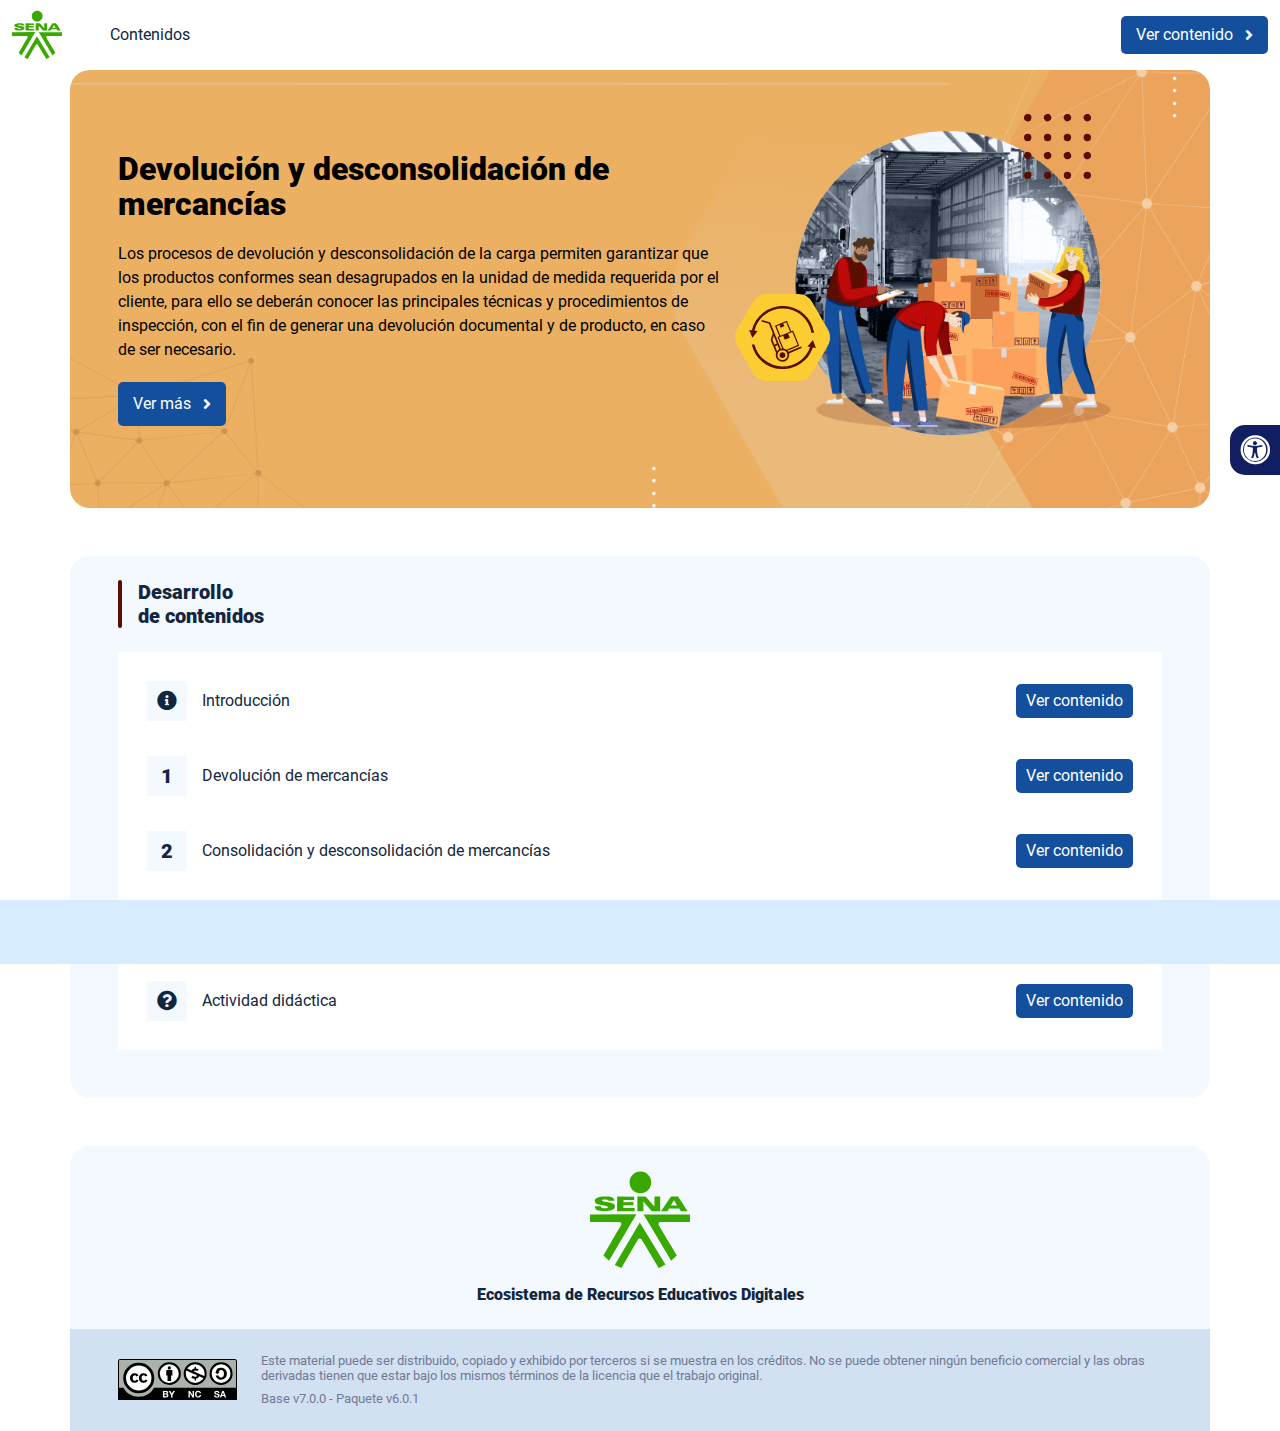
<file: index.html>
<!DOCTYPE html><html lang=""><head><meta charset="utf-8"><meta http-equiv="X-UA-Compatible" content="IE=edge"><meta name="viewport" content="width=device-width,initial-scale=1"><link rel="icon" href="favicon.ico"><title>Devolución y desconsolidación de mercancías</title><link href="css/chunk-0c047e41.3babef71.css" rel="prefetch"><link href="css/chunk-25b302c8.3babef71.css" rel="prefetch"><link href="css/chunk-26fc7596.3babef71.css" rel="prefetch"><link href="css/chunk-2d2747e2.3babef71.css" rel="prefetch"><link href="css/chunk-32334cb6.3babef71.css" rel="prefetch"><link href="css/chunk-3c57cd7b.3babef71.css" rel="prefetch"><link href="css/chunk-4f2d402a.3babef71.css" rel="prefetch"><link href="css/chunk-515a8379.9ffba476.css" rel="prefetch"><link href="css/chunk-59974754.42598f07.css" rel="prefetch"><link href="css/chunk-60cbc06b.09438581.css" rel="prefetch"><link href="css/chunk-6e1e538a.3ba0a060.css" rel="prefetch"><link href="css/chunk-766a929b.07385ab1.css" rel="prefetch"><link href="css/chunk-f2df7d2c.3babef71.css" rel="prefetch"><link href="css/comple.002c4cf1.css" rel="prefetch"><link href="css/creditos.ca5cb89e.css" rel="prefetch"><link href="css/glosario.16d61ef8.css" rel="prefetch"><link href="css/referencias.87bdcbda.css" rel="prefetch"><link href="js/actividad.6a1410f4.js" rel="prefetch"><link href="js/chunk-0206bfa0.fbcb801b.js" rel="prefetch"><link href="js/chunk-0c047e41.c93e636b.js" rel="prefetch"><link href="js/chunk-13a6037e.47d7da63.js" rel="prefetch"><link href="js/chunk-18f95272.8cc31be1.js" rel="prefetch"><link href="js/chunk-25b302c8.e4a9087b.js" rel="prefetch"><link href="js/chunk-26fc7596.eba76383.js" rel="prefetch"><link href="js/chunk-2c06842c.ee78365c.js" rel="prefetch"><link href="js/chunk-2d0c5615.d7c7fea3.js" rel="prefetch"><link href="js/chunk-2d0e96ec.6332f6f8.js" rel="prefetch"><link href="js/chunk-2d208d90.440b5e7e.js" rel="prefetch"><link href="js/chunk-2d21d0e2.d061f3e9.js" rel="prefetch"><link href="js/chunk-2d22c123.4eaafe36.js" rel="prefetch"><link href="js/chunk-2d2747e2.92eb3dc5.js" rel="prefetch"><link href="js/chunk-2e80bb9a.f5f91733.js" rel="prefetch"><link href="js/chunk-319206de.3faa5257.js" rel="prefetch"><link href="js/chunk-32334cb6.e4cb5e8f.js" rel="prefetch"><link href="js/chunk-36769079.00cac6ab.js" rel="prefetch"><link href="js/chunk-3c57cd7b.25993372.js" rel="prefetch"><link href="js/chunk-4cdd78c0.be97f210.js" rel="prefetch"><link href="js/chunk-4f2d402a.8e19b5a7.js" rel="prefetch"><link href="js/chunk-515a8379.1a9ac9f5.js" rel="prefetch"><link href="js/chunk-53ccb27e.a4d1166c.js" rel="prefetch"><link href="js/chunk-55d286b8.5f60a1a0.js" rel="prefetch"><link href="js/chunk-59974754.c8c954a2.js" rel="prefetch"><link href="js/chunk-60cbc06b.e2d94f73.js" rel="prefetch"><link href="js/chunk-659152b8.d4cd6718.js" rel="prefetch"><link href="js/chunk-6e1e538a.d5b7f1d6.js" rel="prefetch"><link href="js/chunk-766a929b.3e7bd3ca.js" rel="prefetch"><link href="js/chunk-c796899c.702a4d0c.js" rel="prefetch"><link href="js/chunk-e8a7823a.78e05249.js" rel="prefetch"><link href="js/chunk-f2df7d2c.213e5ca0.js" rel="prefetch"><link href="js/chunk-fde47172.1e5f4771.js" rel="prefetch"><link href="js/comple.a1a8d3fb.js" rel="prefetch"><link href="js/creditos.903a22f5.js" rel="prefetch"><link href="js/glosario.24846019.js" rel="prefetch"><link href="js/intro.80869587.js" rel="prefetch"><link href="js/referencias.cb9e5809.js" rel="prefetch"><link href="js/sintesis.604165d4.js" rel="prefetch"><link href="js/tema1.2a24ca93.js" rel="prefetch"><link href="js/tema2.4e3db776.js" rel="prefetch"><link href="css/app.34dcf538.css" rel="preload" as="style"><link href="css/chunk-vendors.0122d6d6.css" rel="preload" as="style"><link href="js/app.af03711e.js" rel="preload" as="script"><link href="js/chunk-vendors.03f75f62.js" rel="preload" as="script"><link href="css/chunk-vendors.0122d6d6.css" rel="stylesheet"><link href="css/app.34dcf538.css" rel="stylesheet"></head><body><noscript><strong>We're sorry but Devolución y desconsolidación de mercancías doesn't work properly without JavaScript enabled. Please enable it to continue.</strong></noscript><div id="app"></div><script src="js/chunk-vendors.03f75f62.js"></script><script src="js/app.af03711e.js"></script></body></html>
</file>
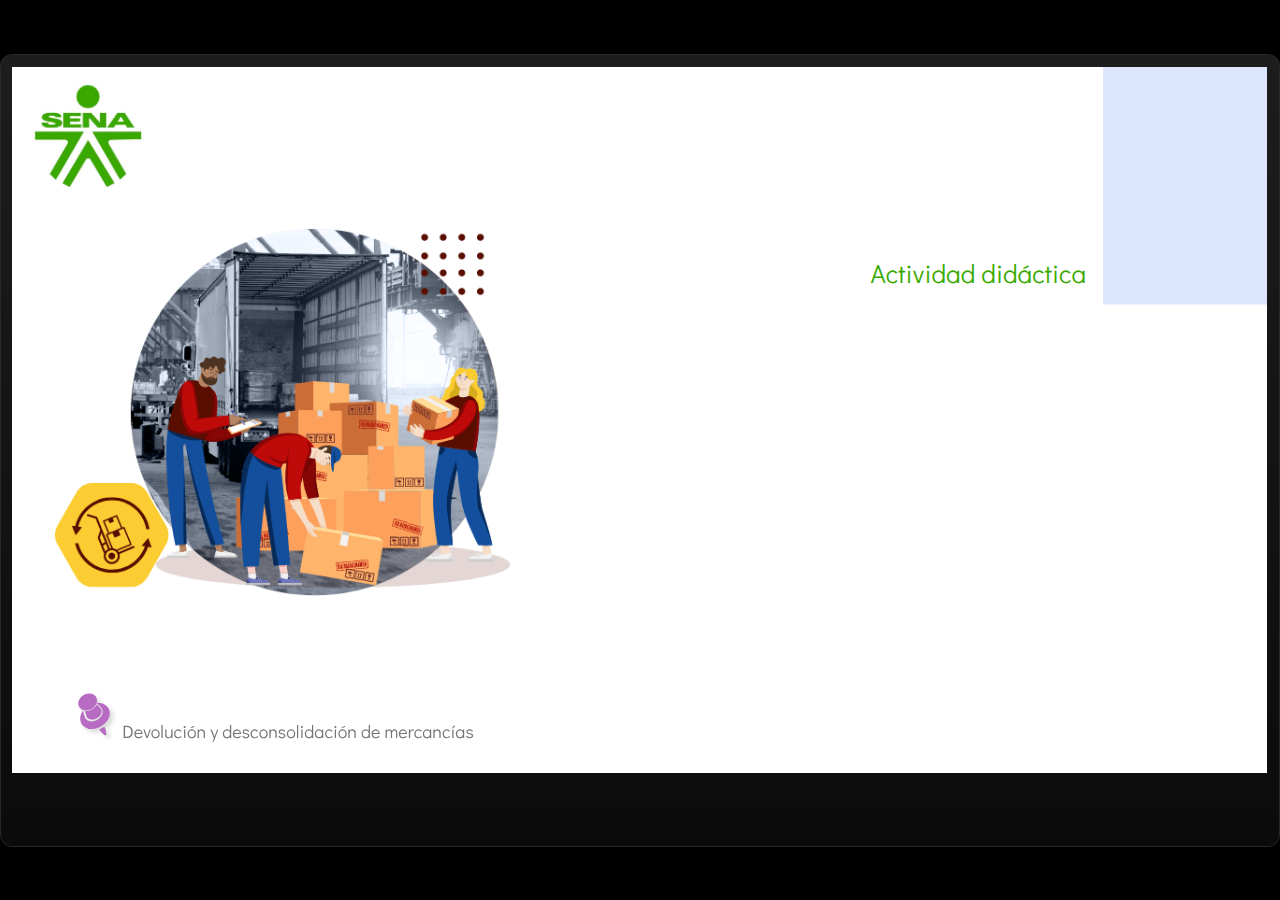
<file: actividades/actividad.html>
﻿<!doctype html>
<html lang="es">
<head>
  <meta charset="utf-8">
  <!-- Creado con Storyline 360 - http://www.articulate.com  -->
  <!-- version: 3.75.30269.0 -->
  <title>Actividad did&#225;ctica</title>
  <meta http-equiv="x-ua-compatible" content="IE=edge"/>
  <meta name="viewport" content="width=device-width,initial-scale=1,user-scalable=no,shrink-to-fit=no,minimal-ui"/>
  <meta name="apple-mobile-web-app-capable" content="yes"/>
  <style>
    html, body { height: 100%; padding: 0; margin: 0 }
    #app { height: 100%; width: 100%; }
  </style>

  <script>
    window.DS = {};
    window.globals = {
      DATA_PATH_BASE: '',
      HAS_FRAME: true,
      HAS_SLIDE: true,

      lmsPresent: false,
      tinCanPresent: false,
      cmi5Present: false,
      aoSupport: false,
      scale: 'show all',
      captureRc: false,
      browserSize: 'optimal',
      bgColor: '#000000',
      features: 'AccessibleVideo,BackgroundAudio,ConnectionMessages,FullScreenToggle,InsertSvgPicture,LayerPresentAsDialog,MultipleQuizTracking,PlayerSpeedControl,StreamingVideo,UpdatedThemeEditor,UseAudioElement,VideoTranscripts',
      themeName: 'classic',
      preloaderColor: '#FFFFFF',
      suppressAnalytics: false,
      productChannel: 'stable',
      publishSource: 'storyline',
      aid: 'aid|5304b41d-7af7-4125-b8d1-83eb222823e2',
      cid: '04bfd34e-cd07-4569-9f02-371561cab23e',
      playerVersion: '3.75.30269.0',
      publishTimestamp: '2023-12-05T03:31:11.0358829Z',
      maxIosVideoElements: 10,
      connectionSettings: { },

      
      parseParams: function(qs) {
        if (window.globals.parsedParams != null) {
          return window.globals.parsedParams;
        }
        qs = (qs || window.location.search.substr(1)).split('+').join(' ');
        var params = {},
            tokens,
            re = /[?&]?([^=]+)=([^&]*)/g;

        while (tokens = re.exec(qs)) {
          params[decodeURIComponent(tokens[1]).trim()] =
            decodeURIComponent(tokens[2]).trim();
        }
        window.globals.parsedParams = params;
        return params;
      }

    };
  </script>
  <script>
    var isIe11 = ('ActiveXObject' in window || window.MSBlobBuilder != null)
      && window.msCrypto != null && !window.ActiveXObject;
    if (isIe11) {
      window.globals.unsupportedBrowser = true;
      document.write(atob('[base64]'));
    }
  </script>
  
  <script>window.THREE = { };</script>
  
</head>
<body style="background: #000000" class="cs-HTML theme-classic">
  <!-- 360 -->
  <script>!function(){var e,i=/iPhone/i,o=/iPod/i,n=/iPad/i,t=/\biOS-universal(?:.+)Mac\b/i,r=/\bAndroid(?:.+)Mobile\b/i,a=/Android/i,d=/(?:SD4930UR|\bSilk(?:.+)Mobile\b)/i,p=/Silk/i,l=/Windows Phone/i,u=/\bWindows(?:.+)ARM\b/i,b=/BlackBerry/i,s=/BB10/i,c=/Opera Mini/i,f=/\b(CriOS|Chrome)(?:.+)Mobile/i,h=/Mobile(?:.+)Firefox\b/i,v=function(e){return void 0!==e&&"MacIntel"===e.platform&&"number"==typeof e.maxTouchPoints&&e.maxTouchPoints>1&&"undefined"==typeof MSStream};e=function(e){var m={userAgent:"",platform:"",maxTouchPoints:0};e||"undefined"==typeof navigator?"string"==typeof e?m.userAgent=e:e&&e.userAgent&&(m={userAgent:e.userAgent,platform:e.platform,maxTouchPoints:e.maxTouchPoints||0}):m={userAgent:navigator.userAgent,platform:navigator.platform,maxTouchPoints:navigator.maxTouchPoints||0};var g=m.userAgent,y=g.split("[FBAN");void 0!==y[1]&&(g=y[0]),void 0!==(y=g.split("Twitter"))[1]&&(g=y[0]);var A=function(e){return function(i){return i.test(e)}}(g),w={apple:{phone:A(i)&&!A(l),ipod:A(o),tablet:!A(i)&&(A(n)||v(m))&&!A(l),universal:A(t),device:(A(i)||A(o)||A(n)||A(t)||v(m))&&!A(l)},amazon:{phone:A(d),tablet:!A(d)&&A(p),device:A(d)||A(p)},android:{phone:!A(l)&&A(d)||!A(l)&&A(r),tablet:!A(l)&&!A(d)&&!A(r)&&(A(p)||A(a)),device:!A(l)&&(A(d)||A(p)||A(r)||A(a))||A(/\bokhttp\b/i)},windows:{phone:A(l),tablet:A(u),device:A(l)||A(u)},other:{blackberry:A(b),blackberry10:A(s),opera:A(c),firefox:A(h),chrome:A(f),device:A(b)||A(s)||A(c)||A(h)||A(f)},any:!1,phone:!1,tablet:!1};return w.any=w.apple.device||w.android.device||w.windows.device||w.other.device,w.phone=w.apple.phone||w.android.phone||w.windows.phone,w.tablet=w.apple.tablet||w.android.tablet||w.windows.tablet,w}(),"object"==typeof exports&&"undefined"!=typeof module?module.exports=e:"function"==typeof define&&define.amd?define((function(){return e})):this.isMobile=e}();
    window.isMobile.apple.tablet = window.isMobile.apple.tablet ||
      (navigator.platform === 'MacIntel' && navigator.maxTouchPoints > 1);
    window.isMobile.apple.device = window.isMobile.apple.device || window.isMobile.apple.tablet;
    window.isMobile.tablet = window.isMobile.tablet || window.isMobile.apple.tablet;
    window.isMobile.any = window.isMobile.any || window.isMobile.apple.tablet;
  </script>

  <div id="focus-sink" tabindex="-1"></div>

  <div id="preso"></div>
  <script>
    (function() {

      var classTypes = [ 'desktop', 'mobile', 'phone', 'tablet' ];

      var addDeviceClasses = function(prefix, testObj) {
        var curr, i;
        for (i = 0; i < classTypes.length; i++) {
          curr = classTypes[i];
          if (testObj[curr]) {
            document.body.classList.add(prefix + curr);
          }
        }
      };

      var params = window.globals.parseParams(),
          isDevicePreview = params.devicepreview === '1',
          isPhoneOverride = params.deviceType === 'phone' || (isDevicePreview && params.phone == '1'),
          isTabletOverride = (params.deviceType === 'tablet' || isDevicePreview) && !isPhoneOverride,
          isMobileOverride = isPhoneOverride || isTabletOverride;

      var deviceView = {
        desktop: !window.isMobile.any && !isMobileOverride,
        mobile: window.isMobile.any || isMobileOverride,
        phone: isPhoneOverride || (window.isMobile.phone && !isTabletOverride),
        tablet: isTabletOverride || window.isMobile.tablet
      };

      window.globals.deviceView = deviceView;
      window.isMobile.desktop = !window.isMobile.any;
      window.isMobile.mobile = window.isMobile.any;

      addDeviceClasses('view-', deviceView);

    })();
  </script>
  
  <script src='story_content/user.js' type=text/javascript></script>
  <div class="slide-loader"></div>

  <script>
    if (window.globals.deviceView.isMobile) { var doc = document, loader = doc.body.querySelector('.slide-loader'); [ 1, 2, 3 ].forEach(function(n) { var d = doc.createElement('div'); d.style.backgroundColor = window.globals.preloaderColor; d.classList.add('mobile-loader-dot'); d.classList.add('dot' + n); loader.appendChild(d); }); }
  </script>

  <div class="mobile-load-title-overlay" style="display: none">
    <div class="mobile-load-title">Actividad did&#225;ctica</div>
  </div>

  <div class="mobile-chrome-warning"></div>

  
<style>
  .warn-connection-dialog {
    display: none;
    background: transparent;
    pointer-events: none;
    position: fixed;
    left: 0;
    top: 0;
    width: 100%;
    height: 100%;
    z-index: 999;
  }

  .warn-connection-content {
    border-radius: 4px;
    background: white;
    border: 1px solid #E7E7E7;
    color: #333333;
    box-shadow: 0 2px 4px rgba(0, 0, 0, 0.25);
    transition: all 150ms ease-out;
    position: absolute;
    white-space: nowrap;
  }

  .view-phone.is-landscape .warn-connection-content {
    left: 23px;
    bottom: 23px;
  }

  .view-tablet.is-landscape .warn-connection-content {
    left: 50%;
    top: 20px;
    transform: translateX(-50%);
  }

  .is-portrait .warn-connection-content {
    transform: translate(-50%, calc(-100% - 15px));
  }

  .warn-connection-content p {
    display: inline-block;
    margin: 0 8px 0 0;
    line-height: 33px;
    font-size: 11px;
  }

  .warn-connection-content svg {
    position: relative;
    vertical-align: middle;
    margin: 0 2px 2px 8px;
  }

  .view-desktop .warn-connection-content {
    left: 1.5em;
    bottom: 1.5em;
  }

  .view-desktop .warn-connection-content p {
    font-size: 1.1em;
  }

  .is-offline .warn-connection-dialog {
    display: block;
  }

  .is-offline .cs-panel * {
    pointer-events: none !important;
  }

  .is-offline .cs-panel {
    pointer-events: all !important;
  }

  .is-offline #nav-controls * {
    pointer-events: none !important;
  }

  .is-offline #nav-controls {
    pointer-events: all !important;
  }
</style>

<div class="warn-connection-dialog">
  <div class="warn-connection-content">
    <svg width="17" height="15" viewBox="0 0 17 15" xmlns="http://www.w3.org/2000/svg">
      <path fill="#8F0000" stroke="white" d="M16.07,12.98 L15.88,12.23 L9.51,1.21 C8.97,0.26,7.6,0.26,7.06,1.21 L0.69,12.23 C0.15,13.16,0.81,14.36,1.91,14.36 H14.65 C15.47,14.36,16.05,13.7,16.07,12.98 Z"/>
      <path fill="white" stroke="white" d="M8.58,5.5 C8.35,5.28,8.5,5.35,8.21,5.32 C8.09,5.35,7.97,5.49,7.96,5.67 C7.97,5.79,7.98,5.92,7.98,6.04 L7.98,6.04 C7.99,6.17,8,6.31,8.01,6.43 L8.01,6.44 C8.03,6.92,8.06,7.41,8.09,7.9 L8.09,7.9 C8.12,8.39,8.14,8.88,8.17,9.37 C8.17,9.39,8.18,9.42,8.2,9.44 C8.23,9.46,8.25,9.47,8.28,9.47 C8.31,9.47,8.34,9.46,8.35,9.44 C8.37,9.43,8.38,9.4,8.39,9.35 L8.39,9.34 C8.39,9.24,8.4,9.15,8.4,9.05 L8.4,9.05 C8.41,8.96,8.41,8.86,8.42,8.75 C8.43,8.44,8.45,8.12,8.47,7.81 L8.47,7.81 C8.49,7.49,8.51,7.18,8.53,6.87 C8.55,6.46,8.56,6.05,8.59,5.64 L8.6,5.62 C8.6,5.57,8.59,5.53,8.58,5.5 L8.21,5.32 Z"/>
      <circle fill="white" stroke="white" cx="8.3" cy="11.35" r="0.3"/>
    </svg>
    <p>You are offline. Trying to reconnect...</p>
  </div>
</div>

<script>
  (function() {
    window.DS.connection = {
      warningShown: false,
      assets: {},
      loadingAssetGroup: false,
      retryDelay: 500
    };

    // @TODO this is POC code and can be cleaned up a bit more if we move forward
    // with the feature



    // The `window.globals.features` variable must be set in `webpack.dev.config` when testing locally - it is not enough
    // to have it in the data - but it must be set there as well.
    var useConnectionMessages = window.AbortController != null &&
      window.location.protocol != 'file:' &&
      window.globals.features.indexOf('ConnectionMessages') != -1;

    window.DS.connection.useConnectionMessages = useConnectionMessages

    var assetCount = 0;
    var checkLoadedId;
    var connectionSettings = window.globals.connectionSettings;

    if (useConnectionMessages && connectionSettings != null) {
      var contentEl = document.querySelector('.warn-connection-content');
      var messageEl = contentEl.querySelector('p')

      if (connectionSettings.useDarkTheme) {
        contentEl.style.borderColor = '#BABBBA';
        contentEl.style.backgroundColor = '#282828';
        contentEl.style.color = '#FFFFFF';
      }

      if (connectionSettings.message != null) {
        messageEl.textContent = window.decodeURIComponent(connectionSettings.message);
      }
    }

    function checkAssetsReady() {
      for (var i in DS.connection.assets) {
        if (!DS.connection.assets[i].success) {
          return false;
        }
      }
      return true;
    }

    function stopAssetGroup() {
      if (!useConnectionMessages) { return; }

      assetCount = 0;

      DS.connection.oldAssetGroup = DS.connection.assets;
      DS.connection.assets = {};
      DS.connection.loadingAssetGroup = false;
      clearInterval(checkLoadedId);
    }

    function startAssetGroup() {
      if (!useConnectionMessages) { return; }
      var ticks = 0;
      clearInterval(checkLoadedId);
      checkLoadedId = setInterval(function() {
        var loaded = 0;
        if (assetCount === 0 && loaded === 0) {
          clearInterval(checkLoadedId);
          return;
        }

        for (var i in DS.connection.assets) {
          if (DS.connection.assets[i].success) {
            loaded++;
          }
        }

        if (assetCount === loaded && checkAssetsReady()) {
          for (var i in DS.connection.assets) {
            if (DS.connection.assets[i].action) {
              DS.connection.assets[i].action();
            }
          }
          hideWarning();
          stopAssetGroup();
        }
      }, 100)
    }

    function requiredAsset(url, action, retry, type) {
      if (!useConnectionMessages) { return; }
      if (DS.connection.assets[url]) { return; }

      DS.connection.assets[url] = {
        success: false, action: action, retry: retry, type: type
      };
      assetCount = Object.keys(DS.connection.assets).length;
      if (!DS.connection.loadingAssetGroup) {
        startAssetGroup();
      }
      DS.connection.loadingAssetGroup = true;
    }

    function assetLoaded(url) {
      if (!useConnectionMessages) { return; }
      if (DS.connection.assets[url]) {
        DS.connection.assets[url].success = true;
      }
    }

    function assetFailed(url) {
      if (!useConnectionMessages) { return; }
      if (!DS.connection.assets[url]) {
        if (/\.js$/.test(url)) {
          setTimeout(function() {
            if (DS.connection.lastSlideLoaded != null) {
              DS.connection.lastSlideLoaded();
            }
          }, DS.connection.retryDelay);
        }
        return;
      }
      if (!DS.connection.warningShown) { showWarning(); }
      if (DS.connection.assets[url].retry) {
        setTimeout(function() {
          if (!DS.connection.assets[url].success) {
            DS.connection.assets[url].retry()
          }
        }, DS.connection.retryDelay);
      }
    }

    function hideWarning() {
      document.body.classList.remove('is-offline');
      DS.connection.warningShown = false;
    }
    DS.connection.hideWarning = hideWarning

    function showWarning(btn) {
      document.body.classList.add('is-offline')
      DS.connection.warningShown = true;
      updateWarningPosition();
    }

    function updateWarningPosition() {
      if (!DS.connection.warningShown) {
        return;
      }

      var isPortrait = document.body.classList.contains('is-portrait');
      var warningEl = document.querySelector('.warn-connection-content');

      if (isPortrait) {
        var slide = document.querySelector('.primary-slide');
        var slideRect = slide.getBoundingClientRect();

        warningEl.style.top = `${slideRect.top}px`
        warningEl.style.left = `${slideRect.left + slideRect.width / 2}px`
      } else {
        warningEl.style.top = null;
        warningEl.style.left = null;
      }

      window.requestAnimationFrame(updateWarningPosition);
    }

    // these will all be noops if the feature flag isn't set in
    // the data and `window.globals.features`
    DS.connection.requiredAsset = requiredAsset;
    DS.connection.assetLoaded = assetLoaded;
    DS.connection.assetFailed = assetFailed;
    DS.connection.stopAssetGroup = stopAssetGroup;
    DS.connection.startAssetGroup = startAssetGroup;
  })();
</script>


  <script>
    
    if (window.autoSpider && window.vInterfaceObject) {
      document.querySelector('.mobile-load-title-overlay').style.display = 'none';
    }
  </script>

  

  <link rel="stylesheet" href="html5/data/css/output.min.css" data-noprefix/>
</body>
<script src="html5/lib/scripts/bootstrapper.min.js"></script>
</html>
</file>
<file: css/chunk-0c047e41.3babef71.css>
.actividad[data-v-22adfd6b]{background-color:#f2f2f2}.horizontal-scroll__wrapper[data-v-22adfd6b]{overflow:hidden}.horizontal-scroll[data-v-22adfd6b]{display:flex;transition:transform .5s ease-in-out;align-items:center;flex-wrap:nowrap}.horizontal-scroll[data-v-22adfd6b]:not(.row){width:100%}.horizontal-scroll--item-fw[data-v-22adfd6b]>div{flex-grow:0;flex-shrink:0;width:100%;margin:0!important}
</file>
<file: css/chunk-25b302c8.3babef71.css>
.actividad[data-v-22adfd6b]{background-color:#f2f2f2}.horizontal-scroll__wrapper[data-v-22adfd6b]{overflow:hidden}.horizontal-scroll[data-v-22adfd6b]{display:flex;transition:transform .5s ease-in-out;align-items:center;flex-wrap:nowrap}.horizontal-scroll[data-v-22adfd6b]:not(.row){width:100%}.horizontal-scroll--item-fw[data-v-22adfd6b]>div{flex-grow:0;flex-shrink:0;width:100%;margin:0!important}
</file>
<file: css/chunk-26fc7596.3babef71.css>
.actividad[data-v-22adfd6b]{background-color:#f2f2f2}.horizontal-scroll__wrapper[data-v-22adfd6b]{overflow:hidden}.horizontal-scroll[data-v-22adfd6b]{display:flex;transition:transform .5s ease-in-out;align-items:center;flex-wrap:nowrap}.horizontal-scroll[data-v-22adfd6b]:not(.row){width:100%}.horizontal-scroll--item-fw[data-v-22adfd6b]>div{flex-grow:0;flex-shrink:0;width:100%;margin:0!important}
</file>
<file: css/chunk-2d2747e2.3babef71.css>
.actividad[data-v-22adfd6b]{background-color:#f2f2f2}.horizontal-scroll__wrapper[data-v-22adfd6b]{overflow:hidden}.horizontal-scroll[data-v-22adfd6b]{display:flex;transition:transform .5s ease-in-out;align-items:center;flex-wrap:nowrap}.horizontal-scroll[data-v-22adfd6b]:not(.row){width:100%}.horizontal-scroll--item-fw[data-v-22adfd6b]>div{flex-grow:0;flex-shrink:0;width:100%;margin:0!important}
</file>
<file: css/chunk-32334cb6.3babef71.css>
.actividad[data-v-22adfd6b]{background-color:#f2f2f2}.horizontal-scroll__wrapper[data-v-22adfd6b]{overflow:hidden}.horizontal-scroll[data-v-22adfd6b]{display:flex;transition:transform .5s ease-in-out;align-items:center;flex-wrap:nowrap}.horizontal-scroll[data-v-22adfd6b]:not(.row){width:100%}.horizontal-scroll--item-fw[data-v-22adfd6b]>div{flex-grow:0;flex-shrink:0;width:100%;margin:0!important}
</file>
<file: css/chunk-3c57cd7b.3babef71.css>
.actividad[data-v-22adfd6b]{background-color:#f2f2f2}.horizontal-scroll__wrapper[data-v-22adfd6b]{overflow:hidden}.horizontal-scroll[data-v-22adfd6b]{display:flex;transition:transform .5s ease-in-out;align-items:center;flex-wrap:nowrap}.horizontal-scroll[data-v-22adfd6b]:not(.row){width:100%}.horizontal-scroll--item-fw[data-v-22adfd6b]>div{flex-grow:0;flex-shrink:0;width:100%;margin:0!important}
</file>
<file: css/chunk-4f2d402a.3babef71.css>
.actividad[data-v-22adfd6b]{background-color:#f2f2f2}.horizontal-scroll__wrapper[data-v-22adfd6b]{overflow:hidden}.horizontal-scroll[data-v-22adfd6b]{display:flex;transition:transform .5s ease-in-out;align-items:center;flex-wrap:nowrap}.horizontal-scroll[data-v-22adfd6b]:not(.row){width:100%}.horizontal-scroll--item-fw[data-v-22adfd6b]>div{flex-grow:0;flex-shrink:0;width:100%;margin:0!important}
</file>
<file: css/chunk-515a8379.9ffba476.css>
.actividad{background-color:#f2f2f2}.banner-interno{position:relative}.banner-interno__fondo{position:absolute;top:0;bottom:-50px;left:0;right:0;background-color:#ecb062;background-size:cover;background-position:50%}.banner-interno__titulo{display:flex;align-items:center}.banner-interno__titulo__icono{display:block;width:32px;height:32px;border-radius:50%;background-color:#000;position:relative}.banner-interno__titulo__icono i{color:#ecb062;position:absolute;left:50%;top:50%;transform:translate(-50%,-50%)}.banner-interno__titulo h1,.banner-interno__titulo h2,.banner-interno__titulo h3,.banner-interno__titulo h4,.banner-interno__titulo h5,.banner-interno__titulo h6{color:#000;line-height:1.1em}
</file>
<file: css/chunk-59974754.42598f07.css>
.actividad{background-color:#f2f2f2}.aside-menu{position:fixed;top:70px;min-height:calc(100vh - 70px);max-height:calc(100vh - 70px);background-color:#f3f9ff;transition:flex .5s ease-in-out,width .5s ease-in-out;overflow-x:hidden;z-index:100001;width:300px}.aside-menu__black-background{position:fixed;inset:0;top:70px;background:rgba(0,0,0,.8);cursor:pointer}.aside-menu a{color:#111e61}.aside-menu__content{width:300px;display:flex;flex-direction:column;justify-content:space-between;min-height:calc(100vh - 70px);max-height:calc(100vh - 70px);border-right:1px solid #d8ecff;position:absolute;background:#fff}@media (max-height:800px){.aside-menu__content{min-height:800px;max-height:800px;overflow-y:auto}}.aside-menu__header{padding:10px;text-align:center;background-color:#d8ecff}.aside-menu__header h4{margin:0}.aside-menu__menu{overflow-y:auto;flex-grow:1;list-style:none;padding-left:0;margin-bottom:0}.aside-menu__menu__item--active .aside-menu__menu__item__lnk,.aside-menu__menu__item--active .aside-menu__sec-menu__item__lnk{background-color:#d8ecff;font-weight:700}.aside-menu__menu__item--sub-menu:hover,.aside-menu__menu__item:hover,.aside-menu__sec-menu__item:hover{background-color:#d8ecff}.aside-menu__menu__item--sub-menu{padding-left:10px}.aside-menu__menu__item--sub-menu--active .aside-menu__menu__item__lnk,.aside-menu__menu__item--sub-menu--active .aside-menu__sec-menu__item__lnk{background-color:#d8ecff;font-weight:700;position:relative}.aside-menu__menu__item--sub-menu--active .aside-menu__menu__item__lnk:before,.aside-menu__menu__item--sub-menu--active .aside-menu__sec-menu__item__lnk:before{content:"";display:block;position:absolute;left:0;bottom:0;top:0;width:4px;border-radius:2px;background-color:#590e00}.aside-menu__menu__item__lnk,.aside-menu__sec-menu__item__lnk{display:flex;align-items:center;padding:10px 15px;line-height:1.1em}.aside-menu__menu__item__lnk i,.aside-menu__menu__item__lnk span,.aside-menu__sec-menu__item__lnk i,.aside-menu__sec-menu__item__lnk span{margin-right:10px}.aside-menu__menu__item__lnk i:last-child,.aside-menu__menu__item__lnk span:last-child,.aside-menu__sec-menu__item__lnk i:last-child,.aside-menu__sec-menu__item__lnk span:last-child{margin-right:0}.aside-menu__sec-menu{background-color:#d8ecff;padding:10px 0;flex-shrink:0;margin-bottom:0}.aside-menu__sec-menu__item{padding:10px 15px}.aside-menu__sec-menu__item__lnk{padding:0;border-radius:1em}.aside-menu__sec-menu__item__lnk i{display:block;width:2em;height:2em;padding:.5em 0;text-align:center;background-color:#fff;border-radius:50%}.aside-menu__sec-menu__item__lnk:hover{background-color:#fff}@media (max-width:576px){.aside-menu__sec-menu{padding-bottom:110px}}.main-menu-enter-active{animation:main-menu-open-animation .3s}.main-menu-enter-active .aside-menu__black-background{animation:main-menu-background-animation .3s}.main-menu-leave-active{animation:main-menu-open-animation .3s reverse}.main-menu-leave-active .aside-menu__black-background{animation:main-menu-background-animation .3s reverse}@keyframes main-menu-open-animation{0%{width:0}to{width:300px}}@keyframes main-menu-background-animation{0%{opacity:0}to{opacity:1}}
</file>
<file: css/chunk-60cbc06b.09438581.css>
.actividad[data-v-7e5a4120]{background-color:#f2f2f2}.header[data-v-7e5a4120]{position:sticky;top:0;padding-top:10px;padding-bottom:10px;background-color:#fff;z-index:10010;line-height:1.1em}.header__logo[data-v-7e5a4120]{width:50px}@media (max-width:576px){.header__componente-formativo[data-v-7e5a4120]{font-size:.8em}}.header__menu[data-v-7e5a4120]{cursor:pointer}.header__menu span[data-v-7e5a4120]{font-size:.7em;display:block;line-height:1em;text-align:center;color:#111e61}.header__menu__btn[data-v-7e5a4120]{width:30px;height:30px;position:relative;margin-bottom:4px}.header__menu__btn .line-1[data-v-7e5a4120],.header__menu__btn .line-2[data-v-7e5a4120],.header__menu__btn .line-3[data-v-7e5a4120]{height:4px;width:30px;background-color:#111e61;transform-origin:center center;position:absolute;left:0;border-radius:2px}.header__menu__btn .line-1[data-v-7e5a4120]{top:4px;animation:line-1-inactive-data-v-7e5a4120 .5s ease-in-out forwards}.header__menu__btn .line-2[data-v-7e5a4120]{top:13px;animation:line-2-inactive-data-v-7e5a4120 .5s ease-in-out forwards}.header__menu__btn .line-3[data-v-7e5a4120]{top:22px;animation:line-3-inactive-data-v-7e5a4120 .5s ease-in-out forwards}.header__menu__btn[data-v-7e5a4120]:hover{cursor:pointer}.header__menu__btn--open .line-1[data-v-7e5a4120]{animation:line-1-active-data-v-7e5a4120 .5s ease-in-out forwards}.header__menu__btn--open .line-2[data-v-7e5a4120]{animation:line-2-active-data-v-7e5a4120 .5s ease-in-out forwards}.header__menu__btn--open .line-3[data-v-7e5a4120]{animation:line-3-active-data-v-7e5a4120 .5s ease-in-out forwards}@keyframes line-1-active-data-v-7e5a4120{0%{transform:translate(0) rotate(0)}50%{transform:translateY(9px) rotate(0)}to{transform:translateY(9px) rotate(45deg)}}@keyframes line-2-active-data-v-7e5a4120{0%{transform:scale(1)}to{transform:scale(0)}}@keyframes line-3-active-data-v-7e5a4120{0%{transform:translate(0) rotate(0)}50%{transform:translateY(-9px) rotate(0)}to{transform:translateY(-9px) rotate(-45deg)}}@keyframes line-1-inactive-data-v-7e5a4120{0%{transform:translateY(9px) rotate(45deg)}50%{transform:translateY(9px) rotate(0)}to{transform:translate(0) rotate(0)}}@keyframes line-2-inactive-data-v-7e5a4120{0%{transform:scale(0)}to{transform:scale(1)}}@keyframes line-3-inactive-data-v-7e5a4120{0%{transform:translateY(-9px) rotate(-45deg)}50%{transform:translateY(-9px) rotate(0)}to{transform:translate(0) rotate(0)}}
</file>
<file: css/chunk-6e1e538a.3ba0a060.css>
.actividad[data-v-4f6b7c58]{background-color:#f2f2f2}.accesibilidad[data-v-4f6b7c58]{position:fixed;right:0;top:50vh;height:50px;background-color:#111e61;border-top-left-radius:15px;border-bottom-left-radius:15px;transform:translateY(-50%) translateX(100%) translateX(-50px);overflow:hidden;transition:transform .3s ease-in-out,height .3s ease-in-out}.accesibilidad[data-v-4f6b7c58]:hover{transform:translateY(-50%) translateX(0);height:12.75rem}.accesibilidad [data-v-4f6b7c58]{color:#fff}.accesibilidad__menu__content .accesibilidad__menu__item[data-v-4f6b7c58]{cursor:pointer}.accesibilidad__menu__content .accesibilidad__menu__item[data-v-4f6b7c58]:hover{background-color:#273685}.accesibilidad__menu__content .accesibilidad__menu__item[data-v-4f6b7c58]:last-child{border:none}.accesibilidad__menu__item[data-v-4f6b7c58]{display:flex;align-items:center;padding:10px;border-bottom:1px solid #273685;line-height:1em;-moz-user-select:none;user-select:none}.accesibilidad__menu i[data-v-4f6b7c58]{font-size:30px;font-style:normal;margin-right:10px;line-height:1em}.accesibilidad__menu img[data-v-4f6b7c58]{width:30px;margin-right:10px}
</file>
<file: css/chunk-766a929b.07385ab1.css>
.actividad{background-color:#f2f2f2}.barra-avance{display:flex;align-items:center;justify-content:space-between;position:fixed;bottom:0;left:0;width:100%;padding:10px;background-color:#d8ecff;transition:transform .5s ease-in-out;z-index:100000}.barra-avance__barra{margin:0 20px;flex:1;position:relative;max-width:800px}.barra-avance__barra--amarilla,.barra-avance__barra--blanca{height:4px}.barra-avance__barra--amarilla:after,.barra-avance__barra--amarilla:before,.barra-avance__barra--blanca:after,.barra-avance__barra--blanca:before{content:"";display:block;width:10px;height:10px;border-radius:50%;position:absolute;top:50%}.barra-avance__barra--amarilla:before,.barra-avance__barra--blanca:before{left:0;transform:translate(-50%,-50%)}.barra-avance__barra--amarilla:after,.barra-avance__barra--blanca:after{right:0;transform:translate(50%,-50%)}.barra-avance__barra--blanca{background-color:#fff}.barra-avance__barra--blanca:after,.barra-avance__barra--blanca:before{background-color:#fff}.barra-avance__barra--amarilla{position:absolute;width:100%;top:0;background-color:#134f9d}.barra-avance__barra--amarilla:after,.barra-avance__barra--amarilla:before{background-color:#134f9d}.barra-avance__boton--regresar{background-color:#b0c0d2}.barra-avance__boton--regresar span{color:#111e61!important}.barra-avance__boton--disable{opacity:0;pointer-events:none}.barra-avance--open{transform:translateY(0)}.barra-avance--close{transform:translateY(100%)}
</file>
<file: css/chunk-f2df7d2c.3babef71.css>
.actividad[data-v-22adfd6b]{background-color:#f2f2f2}.horizontal-scroll__wrapper[data-v-22adfd6b]{overflow:hidden}.horizontal-scroll[data-v-22adfd6b]{display:flex;transition:transform .5s ease-in-out;align-items:center;flex-wrap:nowrap}.horizontal-scroll[data-v-22adfd6b]:not(.row){width:100%}.horizontal-scroll--item-fw[data-v-22adfd6b]>div{flex-grow:0;flex-shrink:0;width:100%;margin:0!important}
</file>
<file: css/comple.002c4cf1.css>
.banner-interno{position:relative}.banner-interno__fondo{position:absolute;top:0;bottom:-50px;left:0;right:0;background-color:#ecb062;background-size:cover;background-position:50%}.banner-interno__titulo{display:flex;align-items:center}.banner-interno__titulo__icono{display:block;width:32px;height:32px;border-radius:50%;background-color:#000;position:relative}.banner-interno__titulo__icono i{color:#ecb062;position:absolute;left:50%;top:50%;transform:translate(-50%,-50%)}.banner-interno__titulo h1,.banner-interno__titulo h2,.banner-interno__titulo h3,.banner-interno__titulo h4,.banner-interno__titulo h5,.banner-interno__titulo h6{color:#000;line-height:1.1em}.actividad{background-color:#f2f2f2}.complementario__enlaces{display:flex;justify-content:center;flex-wrap:wrap}.complementario__enlaces a{margin:0 5px}.complementario__btn{font-size:1.5em;line-height:1em}table{width:calc(100% - 1px);min-width:800px}table thead{background-color:#d8ecff}table thead th{border-color:#d8ecff}table td,table th{padding:25px 20px;text-align:center}
</file>
<file: css/creditos.ca5cb89e.css>
.banner-interno{position:relative}.banner-interno__fondo{position:absolute;top:0;bottom:-50px;left:0;right:0;background-color:#ecb062;background-size:cover;background-position:50%}.banner-interno__titulo{display:flex;align-items:center}.banner-interno__titulo__icono{display:block;width:32px;height:32px;border-radius:50%;background-color:#000;position:relative}.banner-interno__titulo__icono i{color:#ecb062;position:absolute;left:50%;top:50%;transform:translate(-50%,-50%)}.banner-interno__titulo h1,.banner-interno__titulo h2,.banner-interno__titulo h3,.banner-interno__titulo h4,.banner-interno__titulo h5,.banner-interno__titulo h6{color:#000;line-height:1.1em}.actividad{background-color:#f2f2f2}.creditos-vista .tarjeta.credito{background-color:#d2e1f1}.creditos{color:#727997;overflow-x:auto}.creditos__item{min-width:490px}.creditos p{line-height:1.3em;margin-bottom:0;color:#727997}.creditos__titulo{font-weight:700;background-color:#d2e1f1;padding:5px 10px;border-top-radius:5px;border-top-left-radius:5px;border-top-right-radius:5px}.creditos table td,.creditos table th{border-color:#d2e1f1}
</file>
<file: css/glosario.16d61ef8.css>
.banner-interno{position:relative}.banner-interno__fondo{position:absolute;top:0;bottom:-50px;left:0;right:0;background-color:#ecb062;background-size:cover;background-position:50%}.banner-interno__titulo{display:flex;align-items:center}.banner-interno__titulo__icono{display:block;width:32px;height:32px;border-radius:50%;background-color:#000;position:relative}.banner-interno__titulo__icono i{color:#ecb062;position:absolute;left:50%;top:50%;transform:translate(-50%,-50%)}.banner-interno__titulo h1,.banner-interno__titulo h2,.banner-interno__titulo h3,.banner-interno__titulo h4,.banner-interno__titulo h5,.banner-interno__titulo h6{color:#000;line-height:1.1em}.actividad{background-color:#f2f2f2}.glosario__letra-item{display:flex}.glosario__letra-item__texto{padding-top:5px}.glosario__letra-item__letra__icono{width:32px;height:32px;position:relative;line-height:1em;border-radius:50%;background-color:#d2e1f1}.glosario__letra-item__letra__icono span{position:absolute;left:50%;top:50%;transform:translate(-50%,-50%);font-size:1.1em;font-weight:900}
</file>
<file: css/referencias.87bdcbda.css>
.banner-interno{position:relative}.banner-interno__fondo{position:absolute;top:0;bottom:-50px;left:0;right:0;background-color:#ecb062;background-size:cover;background-position:50%}.banner-interno__titulo{display:flex;align-items:center}.banner-interno__titulo__icono{display:block;width:32px;height:32px;border-radius:50%;background-color:#000;position:relative}.banner-interno__titulo__icono i{color:#ecb062;position:absolute;left:50%;top:50%;transform:translate(-50%,-50%)}.banner-interno__titulo h1,.banner-interno__titulo h2,.banner-interno__titulo h3,.banner-interno__titulo h4,.banner-interno__titulo h5,.banner-interno__titulo h6{color:#000;line-height:1.1em}.actividad{background-color:#f2f2f2}.referencias__item:last-child hr{display:none}.referencias__item a{color:#2196f3;text-decoration:underline;overflow-wrap:break-word}
</file>
<file: css/app.34dcf538.css>
*{box-sizing:inherit}:after,:before{box-sizing:inherit}html{height:100%;line-height:1.15;box-sizing:border-box;-webkit-font-smoothing:antialiased;-moz-osx-font-smoothing:grayscale;-webkit-text-size-adjust:100%;-ms-text-size-adjust:100%;text-rendering:optimizeLegibility}a,abbr,acronym,address,applet,article,aside,audio,b,big,blockquote,body,canvas,caption,center,cite,code,dd,del,details,dfn,div,dl,dt,em,embed,fieldset,figcaption,figure,footer,form,h1,h2,h3,h4,h5,h6,header,hgroup,html,i,iframe,img,ins,kbd,label,legend,li,mark,menu,nav,object,ol,output,p,pre,q,ruby,s,samp,section,small,span,strike,strong,sub,summary,sup,table,tbody,td,tfoot,th,thead,time,tr,tt,u,ul,var,video{margin:0;padding:0;border:0;outline:0;background:transparent;vertical-align:baseline}article,aside,details,figcaption,figure,footer,header,main,menu,nav,section,summary{display:block}[hidden],template{display:none}hr{box-sizing:content-box;height:0;border-bottom:1px solid #e8e8e8;border-left:0;border-right:0;border-top:0;margin:1.5em 0;overflow:visible}[hidden]{display:none}a{font-family:Roboto,sans-serif;font-size:1em;font-weight:400;text-decoration:none;color:#12263f;background-color:transparent;transition:all .15s ease-in-out;-webkit-text-decoration-skip:objects}a:active,a:hover{outline-width:0}a:active,a:focus,a:hover{color:#000}[type=button],[type=reset],[type=submit],button{-moz-appearance:none;appearance:none;cursor:pointer;display:inline-block;vertical-align:middle;border:0;border-radius:5px;color:#fff;background-color:#134f9d;font-family:Roboto,sans-serif;font-weight:400;font-size:1em;-webkit-font-smoothing:antialiased;line-height:1em;white-space:nowrap;text-decoration:none;text-transform:none;padding:.75em 1.5em;margin:0;-moz-user-select:none;user-select:none;overflow:visible;transition:background-color .15s ease-in-out}[type=button]:focus,[type=button]:hover,[type=reset]:focus,[type=reset]:hover,[type=submit]:focus,[type=submit]:hover,button:focus,button:hover{background-color:#134f9d;color:#fff}[type=button]:disabled,[type=reset]:disabled,[type=submit]:disabled,button:disabled{cursor:not-allowed;opacity:.5}[type=button]:disabled:hover,[type=reset]:disabled:hover,[type=submit]:disabled:hover,button:disabled:hover{background-color:#134f9d}input,select,textarea{margin:0;display:block;font-family:Roboto,sans-serif;font-size:16px}input{overflow:visible}[type=color],[type=date],[type=datetime-local],[type=datetime],[type=email],[type=month],[type=number],[type=password],[type=search],[type=tel],[type=text],[type=time],[type=url],[type=week],input:not([type]),select,select[multiple],textarea{background-color:#fff;border:1px solid #e8e8e8;border-radius:5px;box-shadow:inset 0 1px 3px rgba(0,0,0,.06);box-sizing:inherit;margin-bottom:.75em;padding:.5em;transition:border-color .15s ease-in-out;width:100%}[type=color]:hover,[type=date]:hover,[type=datetime-local]:hover,[type=datetime]:hover,[type=email]:hover,[type=month]:hover,[type=number]:hover,[type=password]:hover,[type=search]:hover,[type=tel]:hover,[type=text]:hover,[type=time]:hover,[type=url]:hover,[type=week]:hover,input:not([type]):hover,select:hover,select[multiple]:hover,textarea:hover{border-color:shade(#e8e8e8,20%)}[type=color]:focus,[type=date]:focus,[type=datetime-local]:focus,[type=datetime]:focus,[type=email]:focus,[type=month]:focus,[type=number]:focus,[type=password]:focus,[type=search]:focus,[type=tel]:focus,[type=text]:focus,[type=time]:focus,[type=url]:focus,[type=week]:focus,input:not([type]):focus,select:focus,select[multiple]:focus,textarea:focus{border-color:#590e00;box-shadow:inset 0 1px 3px rgba(0,0,0,.06),0 0 5px rgba(233,165,75,.7);outline:none}[type=color]:disabled,[type=date]:disabled,[type=datetime-local]:disabled,[type=datetime]:disabled,[type=email]:disabled,[type=month]:disabled,[type=number]:disabled,[type=password]:disabled,[type=search]:disabled,[type=tel]:disabled,[type=text]:disabled,[type=time]:disabled,[type=url]:disabled,[type=week]:disabled,input:not([type]):disabled,select:disabled,select[multiple]:disabled,textarea:disabled{background-color:shade(#fff,5%);cursor:not-allowed}[type=color]:disabled:hover,[type=date]:disabled:hover,[type=datetime-local]:disabled:hover,[type=datetime]:disabled:hover,[type=email]:disabled:hover,[type=month]:disabled:hover,[type=number]:disabled:hover,[type=password]:disabled:hover,[type=search]:disabled:hover,[type=tel]:disabled:hover,[type=text]:disabled:hover,[type=time]:disabled:hover,[type=url]:disabled:hover,[type=week]:disabled:hover,input:not([type]):disabled:hover,select:disabled:hover,select[multiple]:disabled:hover,textarea:disabled:hover{border:1px solid #e8e8e8}select{text-transform:none;max-width:100%;border-radius:5px}::-webkit-file-upload-button{background-color:#134f9d;border:none;cursor:pointer;color:#fff;border-radius:5px;padding:.75em 1.5em}::-webkit-file-upload-button:hover{background-color:#134f9d}optgroup{font-weight:700}fieldset{border:1px solid #e8e8e8;background-color:transparent;padding:1.5em;-webkit-margin-start:0;-webkit-margin-end:0;-webkit-padding-before:1.5em;-webkit-padding-start:1.5em;-webkit-padding-end:1.5em;-webkit-padding-after:1.5em}legend{box-sizing:border-box;color:inherit;display:table;max-width:100%;padding:0;white-space:normal;font-weight:600;-webkit-padding-start:0;-webkit-padding-end:0}label,legend{margin-bottom:.375em}label{display:block;font-size:1em;font-family:Roboto,sans-serif;font-weight:900}textarea{overflow:auto;resize:vertical}[type=checkbox],[type=radio]{box-sizing:border-box;padding:0;display:inline;margin-right:.375em}[type=number]::-webkit-inner-spin-button,[type=number]::-webkit-outer-spin-button{height:auto}[type=search]{-webkit-appearance:textfield;outline-offset:-2px}[type=search]::-webkit-search-cancel-button,[type=search]::-webkit-search-decoration{-webkit-appearance:none;-moz-appearance:none}::-moz-placeholder{color:#999}::placeholder{color:#999}::-webkit-file-upload-button{-webkit-appearance:button;-moz-appearance:button;font:inherit}[type=file]{margin-bottom:.75em;width:100%}[type=button],[type=reset],[type=submit],button{-webkit-appearance:button}[type=button]::-moz-focus-inner,[type=reset]::-moz-focus-inner,[type=submit]::-moz-focus-inner,button::-moz-focus-inner{border-style:none;padding:0}[type=button]:-moz-focusring,[type=reset]:-moz-focusring,[type=submit]:-moz-focusring,button:-moz-focusring{outline:1px dotted ButtonText}progress{vertical-align:baseline}ol,ul{list-style:none;margin-bottom:1em}dt{font-weight:700}figure,img,picture,svg{margin:0;width:100%;max-width:100%}figcaption{display:block;background-color:#e8e8e8;padding:.75em 1.5em;font-size:.8em;font-weight:700}img,svg{display:block;border-style:none}svg:not(:root){overflow:hidden}audio,canvas,progress,video{display:inline-block}audio:not([controls]){display:none;height:0}template{display:none}table{border-collapse:collapse;border-spacing:0;table-layout:fixed;width:100%}td,th,tr{vertical-align:middle}td,th{border:1px solid #e8e8e8;padding:.75em}th{font-size:.875em;line-height:1.2}td{line-height:1.5}body{font-size:16px;font-weight:400;line-height:1.5}body,h1,h2,h3,h4,h5,h6{color:#12263f;font-family:Roboto,sans-serif}h1,h2,h3,h4,h5,h6{font-weight:900;line-height:1.2;margin:0 0 .75em}h1{font-size:2em}h2{font-size:1.5em}h3{font-size:1.25em}h4{font-size:1.125em}h5{font-size:1em}h6{font-size:.875em}p{font-family:Roboto,sans-serif;font-size:1em;font-weight:400;line-height:1.5;color:#12263f;margin-bottom:1em}b,strong{font-weight:700}dfn,em,i{font-style:italic}br{line-height:2em}u{text-decoration:underline}code,kbd,pre,samp{color:#727997;font-family:Lucida Console,Courier New,monospace;font-size:1em}sub,sup{font-size:75%;line-height:0;position:relative;vertical-align:baseline}sub{bottom:-.25em}sup{top:-.5em}small{font-size:80%}mark{background-color:#ffeb3b;color:#000}abbr[title]{border-bottom:none;text-decoration:underline;text-decoration:underline dotted}blockquote,q{quotes:none}::selection{background:#2196f3!important;color:#fff!important;text-shadow:none}::-moz-selection{background:#2196f3!important;color:#fff!important;text-shadow:none}img::selection{background:transparent}img::-moz-selection{background:transparent}body{-webkit-tap-highlight-color:#2196F3!important}details,menu{display:block}summary{display:list-item}@media print{*{background:transparent!important;color:#000!important;box-shadow:none!important;text-shadow:none!important}:after,:before,:first-letter,:first-line{background:transparent!important;color:#000!important;box-shadow:none!important;text-shadow:none!important}a,a:visited{text-decoration:underline}a[href]:after{content:" (" attr(href) ")"}a abbr[title]:after{content:" (" attr(title) ")"}a[href^="#"]:after,a[href^="javascript:"]:after{content:""}blockquote,pre{border:1px solid #999;page-break-inside:avoid}thead{display:table-header-group}img,tr{page-break-inside:avoid}img{max-width:100%!important}h2,h3,p{orphans:3;widows:3}h2,h3{page-break-after:avoid}}[data-aos][data-aos][data-aos-duration="50"],body[data-aos-duration="50"] [data-aos]{transition-duration:50ms}[data-aos][data-aos][data-aos-delay="50"],body[data-aos-delay="50"] [data-aos]{transition-delay:0s}[data-aos][data-aos][data-aos-delay="50"].aos-animate,body[data-aos-delay="50"] [data-aos].aos-animate{transition-delay:50ms}[data-aos][data-aos][data-aos-duration="100"],body[data-aos-duration="100"] [data-aos]{transition-duration:.1s}[data-aos][data-aos][data-aos-delay="100"],body[data-aos-delay="100"] [data-aos]{transition-delay:0s}[data-aos][data-aos][data-aos-delay="100"].aos-animate,body[data-aos-delay="100"] [data-aos].aos-animate{transition-delay:.1s}[data-aos][data-aos][data-aos-duration="150"],body[data-aos-duration="150"] [data-aos]{transition-duration:.15s}[data-aos][data-aos][data-aos-delay="150"],body[data-aos-delay="150"] [data-aos]{transition-delay:0s}[data-aos][data-aos][data-aos-delay="150"].aos-animate,body[data-aos-delay="150"] [data-aos].aos-animate{transition-delay:.15s}[data-aos][data-aos][data-aos-duration="200"],body[data-aos-duration="200"] [data-aos]{transition-duration:.2s}[data-aos][data-aos][data-aos-delay="200"],body[data-aos-delay="200"] [data-aos]{transition-delay:0s}[data-aos][data-aos][data-aos-delay="200"].aos-animate,body[data-aos-delay="200"] [data-aos].aos-animate{transition-delay:.2s}[data-aos][data-aos][data-aos-duration="250"],body[data-aos-duration="250"] [data-aos]{transition-duration:.25s}[data-aos][data-aos][data-aos-delay="250"],body[data-aos-delay="250"] [data-aos]{transition-delay:0s}[data-aos][data-aos][data-aos-delay="250"].aos-animate,body[data-aos-delay="250"] [data-aos].aos-animate{transition-delay:.25s}[data-aos][data-aos][data-aos-duration="300"],body[data-aos-duration="300"] [data-aos]{transition-duration:.3s}[data-aos][data-aos][data-aos-delay="300"],body[data-aos-delay="300"] [data-aos]{transition-delay:0s}[data-aos][data-aos][data-aos-delay="300"].aos-animate,body[data-aos-delay="300"] [data-aos].aos-animate{transition-delay:.3s}[data-aos][data-aos][data-aos-duration="350"],body[data-aos-duration="350"] [data-aos]{transition-duration:.35s}[data-aos][data-aos][data-aos-delay="350"],body[data-aos-delay="350"] [data-aos]{transition-delay:0s}[data-aos][data-aos][data-aos-delay="350"].aos-animate,body[data-aos-delay="350"] [data-aos].aos-animate{transition-delay:.35s}[data-aos][data-aos][data-aos-duration="400"],body[data-aos-duration="400"] [data-aos]{transition-duration:.4s}[data-aos][data-aos][data-aos-delay="400"],body[data-aos-delay="400"] [data-aos]{transition-delay:0s}[data-aos][data-aos][data-aos-delay="400"].aos-animate,body[data-aos-delay="400"] [data-aos].aos-animate{transition-delay:.4s}[data-aos][data-aos][data-aos-duration="450"],body[data-aos-duration="450"] [data-aos]{transition-duration:.45s}[data-aos][data-aos][data-aos-delay="450"],body[data-aos-delay="450"] [data-aos]{transition-delay:0s}[data-aos][data-aos][data-aos-delay="450"].aos-animate,body[data-aos-delay="450"] [data-aos].aos-animate{transition-delay:.45s}[data-aos][data-aos][data-aos-duration="500"],body[data-aos-duration="500"] [data-aos]{transition-duration:.5s}[data-aos][data-aos][data-aos-delay="500"],body[data-aos-delay="500"] [data-aos]{transition-delay:0s}[data-aos][data-aos][data-aos-delay="500"].aos-animate,body[data-aos-delay="500"] [data-aos].aos-animate{transition-delay:.5s}[data-aos][data-aos][data-aos-duration="550"],body[data-aos-duration="550"] [data-aos]{transition-duration:.55s}[data-aos][data-aos][data-aos-delay="550"],body[data-aos-delay="550"] [data-aos]{transition-delay:0s}[data-aos][data-aos][data-aos-delay="550"].aos-animate,body[data-aos-delay="550"] [data-aos].aos-animate{transition-delay:.55s}[data-aos][data-aos][data-aos-duration="600"],body[data-aos-duration="600"] [data-aos]{transition-duration:.6s}[data-aos][data-aos][data-aos-delay="600"],body[data-aos-delay="600"] [data-aos]{transition-delay:0s}[data-aos][data-aos][data-aos-delay="600"].aos-animate,body[data-aos-delay="600"] [data-aos].aos-animate{transition-delay:.6s}[data-aos][data-aos][data-aos-duration="650"],body[data-aos-duration="650"] [data-aos]{transition-duration:.65s}[data-aos][data-aos][data-aos-delay="650"],body[data-aos-delay="650"] [data-aos]{transition-delay:0s}[data-aos][data-aos][data-aos-delay="650"].aos-animate,body[data-aos-delay="650"] [data-aos].aos-animate{transition-delay:.65s}[data-aos][data-aos][data-aos-duration="700"],body[data-aos-duration="700"] [data-aos]{transition-duration:.7s}[data-aos][data-aos][data-aos-delay="700"],body[data-aos-delay="700"] [data-aos]{transition-delay:0s}[data-aos][data-aos][data-aos-delay="700"].aos-animate,body[data-aos-delay="700"] [data-aos].aos-animate{transition-delay:.7s}[data-aos][data-aos][data-aos-duration="750"],body[data-aos-duration="750"] [data-aos]{transition-duration:.75s}[data-aos][data-aos][data-aos-delay="750"],body[data-aos-delay="750"] [data-aos]{transition-delay:0s}[data-aos][data-aos][data-aos-delay="750"].aos-animate,body[data-aos-delay="750"] [data-aos].aos-animate{transition-delay:.75s}[data-aos][data-aos][data-aos-duration="800"],body[data-aos-duration="800"] [data-aos]{transition-duration:.8s}[data-aos][data-aos][data-aos-delay="800"],body[data-aos-delay="800"] [data-aos]{transition-delay:0s}[data-aos][data-aos][data-aos-delay="800"].aos-animate,body[data-aos-delay="800"] [data-aos].aos-animate{transition-delay:.8s}[data-aos][data-aos][data-aos-duration="850"],body[data-aos-duration="850"] [data-aos]{transition-duration:.85s}[data-aos][data-aos][data-aos-delay="850"],body[data-aos-delay="850"] [data-aos]{transition-delay:0s}[data-aos][data-aos][data-aos-delay="850"].aos-animate,body[data-aos-delay="850"] [data-aos].aos-animate{transition-delay:.85s}[data-aos][data-aos][data-aos-duration="900"],body[data-aos-duration="900"] [data-aos]{transition-duration:.9s}[data-aos][data-aos][data-aos-delay="900"],body[data-aos-delay="900"] [data-aos]{transition-delay:0s}[data-aos][data-aos][data-aos-delay="900"].aos-animate,body[data-aos-delay="900"] [data-aos].aos-animate{transition-delay:.9s}[data-aos][data-aos][data-aos-duration="950"],body[data-aos-duration="950"] [data-aos]{transition-duration:.95s}[data-aos][data-aos][data-aos-delay="950"],body[data-aos-delay="950"] [data-aos]{transition-delay:0s}[data-aos][data-aos][data-aos-delay="950"].aos-animate,body[data-aos-delay="950"] [data-aos].aos-animate{transition-delay:.95s}[data-aos][data-aos][data-aos-duration="1000"],body[data-aos-duration="1000"] [data-aos]{transition-duration:1s}[data-aos][data-aos][data-aos-delay="1000"],body[data-aos-delay="1000"] [data-aos]{transition-delay:0s}[data-aos][data-aos][data-aos-delay="1000"].aos-animate,body[data-aos-delay="1000"] [data-aos].aos-animate{transition-delay:1s}[data-aos][data-aos][data-aos-duration="1050"],body[data-aos-duration="1050"] [data-aos]{transition-duration:1.05s}[data-aos][data-aos][data-aos-delay="1050"],body[data-aos-delay="1050"] [data-aos]{transition-delay:0s}[data-aos][data-aos][data-aos-delay="1050"].aos-animate,body[data-aos-delay="1050"] [data-aos].aos-animate{transition-delay:1.05s}[data-aos][data-aos][data-aos-duration="1100"],body[data-aos-duration="1100"] [data-aos]{transition-duration:1.1s}[data-aos][data-aos][data-aos-delay="1100"],body[data-aos-delay="1100"] [data-aos]{transition-delay:0s}[data-aos][data-aos][data-aos-delay="1100"].aos-animate,body[data-aos-delay="1100"] [data-aos].aos-animate{transition-delay:1.1s}[data-aos][data-aos][data-aos-duration="1150"],body[data-aos-duration="1150"] [data-aos]{transition-duration:1.15s}[data-aos][data-aos][data-aos-delay="1150"],body[data-aos-delay="1150"] [data-aos]{transition-delay:0s}[data-aos][data-aos][data-aos-delay="1150"].aos-animate,body[data-aos-delay="1150"] [data-aos].aos-animate{transition-delay:1.15s}[data-aos][data-aos][data-aos-duration="1200"],body[data-aos-duration="1200"] [data-aos]{transition-duration:1.2s}[data-aos][data-aos][data-aos-delay="1200"],body[data-aos-delay="1200"] [data-aos]{transition-delay:0s}[data-aos][data-aos][data-aos-delay="1200"].aos-animate,body[data-aos-delay="1200"] [data-aos].aos-animate{transition-delay:1.2s}[data-aos][data-aos][data-aos-duration="1250"],body[data-aos-duration="1250"] [data-aos]{transition-duration:1.25s}[data-aos][data-aos][data-aos-delay="1250"],body[data-aos-delay="1250"] [data-aos]{transition-delay:0s}[data-aos][data-aos][data-aos-delay="1250"].aos-animate,body[data-aos-delay="1250"] [data-aos].aos-animate{transition-delay:1.25s}[data-aos][data-aos][data-aos-duration="1300"],body[data-aos-duration="1300"] [data-aos]{transition-duration:1.3s}[data-aos][data-aos][data-aos-delay="1300"],body[data-aos-delay="1300"] [data-aos]{transition-delay:0s}[data-aos][data-aos][data-aos-delay="1300"].aos-animate,body[data-aos-delay="1300"] [data-aos].aos-animate{transition-delay:1.3s}[data-aos][data-aos][data-aos-duration="1350"],body[data-aos-duration="1350"] [data-aos]{transition-duration:1.35s}[data-aos][data-aos][data-aos-delay="1350"],body[data-aos-delay="1350"] [data-aos]{transition-delay:0s}[data-aos][data-aos][data-aos-delay="1350"].aos-animate,body[data-aos-delay="1350"] [data-aos].aos-animate{transition-delay:1.35s}[data-aos][data-aos][data-aos-duration="1400"],body[data-aos-duration="1400"] [data-aos]{transition-duration:1.4s}[data-aos][data-aos][data-aos-delay="1400"],body[data-aos-delay="1400"] [data-aos]{transition-delay:0s}[data-aos][data-aos][data-aos-delay="1400"].aos-animate,body[data-aos-delay="1400"] [data-aos].aos-animate{transition-delay:1.4s}[data-aos][data-aos][data-aos-duration="1450"],body[data-aos-duration="1450"] [data-aos]{transition-duration:1.45s}[data-aos][data-aos][data-aos-delay="1450"],body[data-aos-delay="1450"] [data-aos]{transition-delay:0s}[data-aos][data-aos][data-aos-delay="1450"].aos-animate,body[data-aos-delay="1450"] [data-aos].aos-animate{transition-delay:1.45s}[data-aos][data-aos][data-aos-duration="1500"],body[data-aos-duration="1500"] [data-aos]{transition-duration:1.5s}[data-aos][data-aos][data-aos-delay="1500"],body[data-aos-delay="1500"] [data-aos]{transition-delay:0s}[data-aos][data-aos][data-aos-delay="1500"].aos-animate,body[data-aos-delay="1500"] [data-aos].aos-animate{transition-delay:1.5s}[data-aos][data-aos][data-aos-duration="1550"],body[data-aos-duration="1550"] [data-aos]{transition-duration:1.55s}[data-aos][data-aos][data-aos-delay="1550"],body[data-aos-delay="1550"] [data-aos]{transition-delay:0s}[data-aos][data-aos][data-aos-delay="1550"].aos-animate,body[data-aos-delay="1550"] [data-aos].aos-animate{transition-delay:1.55s}[data-aos][data-aos][data-aos-duration="1600"],body[data-aos-duration="1600"] [data-aos]{transition-duration:1.6s}[data-aos][data-aos][data-aos-delay="1600"],body[data-aos-delay="1600"] [data-aos]{transition-delay:0s}[data-aos][data-aos][data-aos-delay="1600"].aos-animate,body[data-aos-delay="1600"] [data-aos].aos-animate{transition-delay:1.6s}[data-aos][data-aos][data-aos-duration="1650"],body[data-aos-duration="1650"] [data-aos]{transition-duration:1.65s}[data-aos][data-aos][data-aos-delay="1650"],body[data-aos-delay="1650"] [data-aos]{transition-delay:0s}[data-aos][data-aos][data-aos-delay="1650"].aos-animate,body[data-aos-delay="1650"] [data-aos].aos-animate{transition-delay:1.65s}[data-aos][data-aos][data-aos-duration="1700"],body[data-aos-duration="1700"] [data-aos]{transition-duration:1.7s}[data-aos][data-aos][data-aos-delay="1700"],body[data-aos-delay="1700"] [data-aos]{transition-delay:0s}[data-aos][data-aos][data-aos-delay="1700"].aos-animate,body[data-aos-delay="1700"] [data-aos].aos-animate{transition-delay:1.7s}[data-aos][data-aos][data-aos-duration="1750"],body[data-aos-duration="1750"] [data-aos]{transition-duration:1.75s}[data-aos][data-aos][data-aos-delay="1750"],body[data-aos-delay="1750"] [data-aos]{transition-delay:0s}[data-aos][data-aos][data-aos-delay="1750"].aos-animate,body[data-aos-delay="1750"] [data-aos].aos-animate{transition-delay:1.75s}[data-aos][data-aos][data-aos-duration="1800"],body[data-aos-duration="1800"] [data-aos]{transition-duration:1.8s}[data-aos][data-aos][data-aos-delay="1800"],body[data-aos-delay="1800"] [data-aos]{transition-delay:0s}[data-aos][data-aos][data-aos-delay="1800"].aos-animate,body[data-aos-delay="1800"] [data-aos].aos-animate{transition-delay:1.8s}[data-aos][data-aos][data-aos-duration="1850"],body[data-aos-duration="1850"] [data-aos]{transition-duration:1.85s}[data-aos][data-aos][data-aos-delay="1850"],body[data-aos-delay="1850"] [data-aos]{transition-delay:0s}[data-aos][data-aos][data-aos-delay="1850"].aos-animate,body[data-aos-delay="1850"] [data-aos].aos-animate{transition-delay:1.85s}[data-aos][data-aos][data-aos-duration="1900"],body[data-aos-duration="1900"] [data-aos]{transition-duration:1.9s}[data-aos][data-aos][data-aos-delay="1900"],body[data-aos-delay="1900"] [data-aos]{transition-delay:0s}[data-aos][data-aos][data-aos-delay="1900"].aos-animate,body[data-aos-delay="1900"] [data-aos].aos-animate{transition-delay:1.9s}[data-aos][data-aos][data-aos-duration="1950"],body[data-aos-duration="1950"] [data-aos]{transition-duration:1.95s}[data-aos][data-aos][data-aos-delay="1950"],body[data-aos-delay="1950"] [data-aos]{transition-delay:0s}[data-aos][data-aos][data-aos-delay="1950"].aos-animate,body[data-aos-delay="1950"] [data-aos].aos-animate{transition-delay:1.95s}[data-aos][data-aos][data-aos-duration="2000"],body[data-aos-duration="2000"] [data-aos]{transition-duration:2s}[data-aos][data-aos][data-aos-delay="2000"],body[data-aos-delay="2000"] [data-aos]{transition-delay:0s}[data-aos][data-aos][data-aos-delay="2000"].aos-animate,body[data-aos-delay="2000"] [data-aos].aos-animate{transition-delay:2s}[data-aos][data-aos][data-aos-duration="2050"],body[data-aos-duration="2050"] [data-aos]{transition-duration:2.05s}[data-aos][data-aos][data-aos-delay="2050"],body[data-aos-delay="2050"] [data-aos]{transition-delay:0s}[data-aos][data-aos][data-aos-delay="2050"].aos-animate,body[data-aos-delay="2050"] [data-aos].aos-animate{transition-delay:2.05s}[data-aos][data-aos][data-aos-duration="2100"],body[data-aos-duration="2100"] [data-aos]{transition-duration:2.1s}[data-aos][data-aos][data-aos-delay="2100"],body[data-aos-delay="2100"] [data-aos]{transition-delay:0s}[data-aos][data-aos][data-aos-delay="2100"].aos-animate,body[data-aos-delay="2100"] [data-aos].aos-animate{transition-delay:2.1s}[data-aos][data-aos][data-aos-duration="2150"],body[data-aos-duration="2150"] [data-aos]{transition-duration:2.15s}[data-aos][data-aos][data-aos-delay="2150"],body[data-aos-delay="2150"] [data-aos]{transition-delay:0s}[data-aos][data-aos][data-aos-delay="2150"].aos-animate,body[data-aos-delay="2150"] [data-aos].aos-animate{transition-delay:2.15s}[data-aos][data-aos][data-aos-duration="2200"],body[data-aos-duration="2200"] [data-aos]{transition-duration:2.2s}[data-aos][data-aos][data-aos-delay="2200"],body[data-aos-delay="2200"] [data-aos]{transition-delay:0s}[data-aos][data-aos][data-aos-delay="2200"].aos-animate,body[data-aos-delay="2200"] [data-aos].aos-animate{transition-delay:2.2s}[data-aos][data-aos][data-aos-duration="2250"],body[data-aos-duration="2250"] [data-aos]{transition-duration:2.25s}[data-aos][data-aos][data-aos-delay="2250"],body[data-aos-delay="2250"] [data-aos]{transition-delay:0s}[data-aos][data-aos][data-aos-delay="2250"].aos-animate,body[data-aos-delay="2250"] [data-aos].aos-animate{transition-delay:2.25s}[data-aos][data-aos][data-aos-duration="2300"],body[data-aos-duration="2300"] [data-aos]{transition-duration:2.3s}[data-aos][data-aos][data-aos-delay="2300"],body[data-aos-delay="2300"] [data-aos]{transition-delay:0s}[data-aos][data-aos][data-aos-delay="2300"].aos-animate,body[data-aos-delay="2300"] [data-aos].aos-animate{transition-delay:2.3s}[data-aos][data-aos][data-aos-duration="2350"],body[data-aos-duration="2350"] [data-aos]{transition-duration:2.35s}[data-aos][data-aos][data-aos-delay="2350"],body[data-aos-delay="2350"] [data-aos]{transition-delay:0s}[data-aos][data-aos][data-aos-delay="2350"].aos-animate,body[data-aos-delay="2350"] [data-aos].aos-animate{transition-delay:2.35s}[data-aos][data-aos][data-aos-duration="2400"],body[data-aos-duration="2400"] [data-aos]{transition-duration:2.4s}[data-aos][data-aos][data-aos-delay="2400"],body[data-aos-delay="2400"] [data-aos]{transition-delay:0s}[data-aos][data-aos][data-aos-delay="2400"].aos-animate,body[data-aos-delay="2400"] [data-aos].aos-animate{transition-delay:2.4s}[data-aos][data-aos][data-aos-duration="2450"],body[data-aos-duration="2450"] [data-aos]{transition-duration:2.45s}[data-aos][data-aos][data-aos-delay="2450"],body[data-aos-delay="2450"] [data-aos]{transition-delay:0s}[data-aos][data-aos][data-aos-delay="2450"].aos-animate,body[data-aos-delay="2450"] [data-aos].aos-animate{transition-delay:2.45s}[data-aos][data-aos][data-aos-duration="2500"],body[data-aos-duration="2500"] [data-aos]{transition-duration:2.5s}[data-aos][data-aos][data-aos-delay="2500"],body[data-aos-delay="2500"] [data-aos]{transition-delay:0s}[data-aos][data-aos][data-aos-delay="2500"].aos-animate,body[data-aos-delay="2500"] [data-aos].aos-animate{transition-delay:2.5s}[data-aos][data-aos][data-aos-duration="2550"],body[data-aos-duration="2550"] [data-aos]{transition-duration:2.55s}[data-aos][data-aos][data-aos-delay="2550"],body[data-aos-delay="2550"] [data-aos]{transition-delay:0s}[data-aos][data-aos][data-aos-delay="2550"].aos-animate,body[data-aos-delay="2550"] [data-aos].aos-animate{transition-delay:2.55s}[data-aos][data-aos][data-aos-duration="2600"],body[data-aos-duration="2600"] [data-aos]{transition-duration:2.6s}[data-aos][data-aos][data-aos-delay="2600"],body[data-aos-delay="2600"] [data-aos]{transition-delay:0s}[data-aos][data-aos][data-aos-delay="2600"].aos-animate,body[data-aos-delay="2600"] [data-aos].aos-animate{transition-delay:2.6s}[data-aos][data-aos][data-aos-duration="2650"],body[data-aos-duration="2650"] [data-aos]{transition-duration:2.65s}[data-aos][data-aos][data-aos-delay="2650"],body[data-aos-delay="2650"] [data-aos]{transition-delay:0s}[data-aos][data-aos][data-aos-delay="2650"].aos-animate,body[data-aos-delay="2650"] [data-aos].aos-animate{transition-delay:2.65s}[data-aos][data-aos][data-aos-duration="2700"],body[data-aos-duration="2700"] [data-aos]{transition-duration:2.7s}[data-aos][data-aos][data-aos-delay="2700"],body[data-aos-delay="2700"] [data-aos]{transition-delay:0s}[data-aos][data-aos][data-aos-delay="2700"].aos-animate,body[data-aos-delay="2700"] [data-aos].aos-animate{transition-delay:2.7s}[data-aos][data-aos][data-aos-duration="2750"],body[data-aos-duration="2750"] [data-aos]{transition-duration:2.75s}[data-aos][data-aos][data-aos-delay="2750"],body[data-aos-delay="2750"] [data-aos]{transition-delay:0s}[data-aos][data-aos][data-aos-delay="2750"].aos-animate,body[data-aos-delay="2750"] [data-aos].aos-animate{transition-delay:2.75s}[data-aos][data-aos][data-aos-duration="2800"],body[data-aos-duration="2800"] [data-aos]{transition-duration:2.8s}[data-aos][data-aos][data-aos-delay="2800"],body[data-aos-delay="2800"] [data-aos]{transition-delay:0s}[data-aos][data-aos][data-aos-delay="2800"].aos-animate,body[data-aos-delay="2800"] [data-aos].aos-animate{transition-delay:2.8s}[data-aos][data-aos][data-aos-duration="2850"],body[data-aos-duration="2850"] [data-aos]{transition-duration:2.85s}[data-aos][data-aos][data-aos-delay="2850"],body[data-aos-delay="2850"] [data-aos]{transition-delay:0s}[data-aos][data-aos][data-aos-delay="2850"].aos-animate,body[data-aos-delay="2850"] [data-aos].aos-animate{transition-delay:2.85s}[data-aos][data-aos][data-aos-duration="2900"],body[data-aos-duration="2900"] [data-aos]{transition-duration:2.9s}[data-aos][data-aos][data-aos-delay="2900"],body[data-aos-delay="2900"] [data-aos]{transition-delay:0s}[data-aos][data-aos][data-aos-delay="2900"].aos-animate,body[data-aos-delay="2900"] [data-aos].aos-animate{transition-delay:2.9s}[data-aos][data-aos][data-aos-duration="2950"],body[data-aos-duration="2950"] [data-aos]{transition-duration:2.95s}[data-aos][data-aos][data-aos-delay="2950"],body[data-aos-delay="2950"] [data-aos]{transition-delay:0s}[data-aos][data-aos][data-aos-delay="2950"].aos-animate,body[data-aos-delay="2950"] [data-aos].aos-animate{transition-delay:2.95s}[data-aos][data-aos][data-aos-duration="3000"],body[data-aos-duration="3000"] [data-aos]{transition-duration:3s}[data-aos][data-aos][data-aos-delay="3000"],body[data-aos-delay="3000"] [data-aos]{transition-delay:0s}[data-aos][data-aos][data-aos-delay="3000"].aos-animate,body[data-aos-delay="3000"] [data-aos].aos-animate{transition-delay:3s}[data-aos]{pointer-events:none}[data-aos].aos-animate{pointer-events:auto}[data-aos][data-aos][data-aos-easing=linear],body[data-aos-easing=linear] [data-aos]{transition-timing-function:cubic-bezier(.25,.25,.75,.75)}[data-aos][data-aos][data-aos-easing=ease],body[data-aos-easing=ease] [data-aos]{transition-timing-function:ease}[data-aos][data-aos][data-aos-easing=ease-in],body[data-aos-easing=ease-in] [data-aos]{transition-timing-function:ease-in}[data-aos][data-aos][data-aos-easing=ease-out],body[data-aos-easing=ease-out] [data-aos]{transition-timing-function:ease-out}[data-aos][data-aos][data-aos-easing=ease-in-out],body[data-aos-easing=ease-in-out] [data-aos]{transition-timing-function:ease-in-out}[data-aos][data-aos][data-aos-easing=ease-in-back],body[data-aos-easing=ease-in-back] [data-aos]{transition-timing-function:cubic-bezier(.6,-.28,.735,.045)}[data-aos][data-aos][data-aos-easing=ease-out-back],body[data-aos-easing=ease-out-back] [data-aos]{transition-timing-function:cubic-bezier(.175,.885,.32,1.275)}[data-aos][data-aos][data-aos-easing=ease-in-out-back],body[data-aos-easing=ease-in-out-back] [data-aos]{transition-timing-function:cubic-bezier(.68,-.55,.265,1.55)}[data-aos][data-aos][data-aos-easing=ease-in-sine],body[data-aos-easing=ease-in-sine] [data-aos]{transition-timing-function:cubic-bezier(.47,0,.745,.715)}[data-aos][data-aos][data-aos-easing=ease-out-sine],body[data-aos-easing=ease-out-sine] [data-aos]{transition-timing-function:cubic-bezier(.39,.575,.565,1)}[data-aos][data-aos][data-aos-easing=ease-in-out-sine],body[data-aos-easing=ease-in-out-sine] [data-aos]{transition-timing-function:cubic-bezier(.445,.05,.55,.95)}[data-aos][data-aos][data-aos-easing=ease-in-quad],body[data-aos-easing=ease-in-quad] [data-aos]{transition-timing-function:cubic-bezier(.55,.085,.68,.53)}[data-aos][data-aos][data-aos-easing=ease-out-quad],body[data-aos-easing=ease-out-quad] [data-aos]{transition-timing-function:cubic-bezier(.25,.46,.45,.94)}[data-aos][data-aos][data-aos-easing=ease-in-out-quad],body[data-aos-easing=ease-in-out-quad] [data-aos]{transition-timing-function:cubic-bezier(.455,.03,.515,.955)}[data-aos][data-aos][data-aos-easing=ease-in-cubic],body[data-aos-easing=ease-in-cubic] [data-aos]{transition-timing-function:cubic-bezier(.55,.085,.68,.53)}[data-aos][data-aos][data-aos-easing=ease-out-cubic],body[data-aos-easing=ease-out-cubic] [data-aos]{transition-timing-function:cubic-bezier(.25,.46,.45,.94)}[data-aos][data-aos][data-aos-easing=ease-in-out-cubic],body[data-aos-easing=ease-in-out-cubic] [data-aos]{transition-timing-function:cubic-bezier(.455,.03,.515,.955)}[data-aos][data-aos][data-aos-easing=ease-in-quart],body[data-aos-easing=ease-in-quart] [data-aos]{transition-timing-function:cubic-bezier(.55,.085,.68,.53)}[data-aos][data-aos][data-aos-easing=ease-out-quart],body[data-aos-easing=ease-out-quart] [data-aos]{transition-timing-function:cubic-bezier(.25,.46,.45,.94)}[data-aos][data-aos][data-aos-easing=ease-in-out-quart],body[data-aos-easing=ease-in-out-quart] [data-aos]{transition-timing-function:cubic-bezier(.455,.03,.515,.955)}@media screen{html:not(.no-js) [data-aos^=fade][data-aos^=fade]{opacity:0;transition-property:opacity,transform}html:not(.no-js) [data-aos^=fade][data-aos^=fade].aos-animate{opacity:1;transform:none}html:not(.no-js) [data-aos=fade-up]{transform:translate3d(0,100px,0)}html:not(.no-js) [data-aos=fade-down]{transform:translate3d(0,-100px,0)}html:not(.no-js) [data-aos=fade-right]{transform:translate3d(-100px,0,0)}html:not(.no-js) [data-aos=fade-left]{transform:translate3d(100px,0,0)}html:not(.no-js) [data-aos=fade-up-right]{transform:translate3d(-100px,100px,0)}html:not(.no-js) [data-aos=fade-up-left]{transform:translate3d(100px,100px,0)}html:not(.no-js) [data-aos=fade-down-right]{transform:translate3d(-100px,-100px,0)}html:not(.no-js) [data-aos=fade-down-left]{transform:translate3d(100px,-100px,0)}html:not(.no-js) [data-aos^=zoom][data-aos^=zoom]{opacity:0;transition-property:opacity,transform}html:not(.no-js) [data-aos^=zoom][data-aos^=zoom].aos-animate{opacity:1;transform:translateZ(0) scale(1)}html:not(.no-js) [data-aos=zoom-in]{transform:scale(.6)}html:not(.no-js) [data-aos=zoom-in-up]{transform:translate3d(0,100px,0) scale(.6)}html:not(.no-js) [data-aos=zoom-in-down]{transform:translate3d(0,-100px,0) scale(.6)}html:not(.no-js) [data-aos=zoom-in-right]{transform:translate3d(-100px,0,0) scale(.6)}html:not(.no-js) [data-aos=zoom-in-left]{transform:translate3d(100px,0,0) scale(.6)}html:not(.no-js) [data-aos=zoom-out]{transform:scale(1.2)}html:not(.no-js) [data-aos=zoom-out-up]{transform:translate3d(0,100px,0) scale(1.2)}html:not(.no-js) [data-aos=zoom-out-down]{transform:translate3d(0,-100px,0) scale(1.2)}html:not(.no-js) [data-aos=zoom-out-right]{transform:translate3d(-100px,0,0) scale(1.2)}html:not(.no-js) [data-aos=zoom-out-left]{transform:translate3d(100px,0,0) scale(1.2)}html:not(.no-js) [data-aos^=flip][data-aos^=flip]{backface-visibility:hidden;transition-property:transform}html:not(.no-js) [data-aos=flip-left]{transform:perspective(2500px) rotateY(-100deg)}html:not(.no-js) [data-aos=flip-left].aos-animate{transform:perspective(2500px) rotateY(0)}html:not(.no-js) [data-aos=flip-right]{transform:perspective(2500px) rotateY(100deg)}html:not(.no-js) [data-aos=flip-right].aos-animate{transform:perspective(2500px) rotateY(0)}html:not(.no-js) [data-aos=flip-up]{transform:perspective(2500px) rotateX(-100deg)}html:not(.no-js) [data-aos=flip-up].aos-animate{transform:perspective(2500px) rotateX(0)}html:not(.no-js) [data-aos=flip-down]{transform:perspective(2500px) rotateX(100deg)}html:not(.no-js) [data-aos=flip-down].aos-animate{transform:perspective(2500px) rotateX(0)}}.actividad{background-color:#f2f2f2}.acordion{position:relative}.acordion__header{display:flex;align-items:center;margin-bottom:25px;cursor:pointer;justify-content:space-between}.acordion__accion__btn--a,.acordion__accion__btn--b{width:40px;height:40px;border-radius:50%;position:relative}.acordion__accion__btn--a i,.acordion__accion__btn--b i{position:absolute;top:50%;left:50%;transform:translate(-50%,-50%)}.acordion__accion__btn--a{background-color:#fff;box-shadow:0 3px 5px 0 rgba(17,30,97,.3)}.acordion__accion__btn--b{border:1px solid #111e61}.acordion__contenido{overflow:hidden;transition:height .5s ease-in-out}.acordion .indicador__container{transform:translateY(15px)}.bloque-texto-a{position:relative}.bloque-texto-a:before{content:"";display:block;position:absolute;top:0;bottom:0;left:50%;right:0}.bloque-texto-a>div{position:relative}.bloque-texto-a.color-primario,.bloque-texto-a__texto{background-color:#fff}.bloque-texto-a.color-primario:before{background-color:#ecb062}.bloque-texto-a.color-secundario{background-color:#fde697}.bloque-texto-a.color-secundario:before{background-color:#fccd32}.bloque-texto-a.color-acento-contenido{background-color:#d92200}.bloque-texto-a.color-acento-contenido:before{background-color:#590e00}.bloque-texto-a.color-acento-botones{background-color:#5e9beb}.bloque-texto-a.color-acento-botones:before{background-color:#134f9d}.bloque-texto-b{position:relative}.bloque-texto-b:before{content:"";display:block;position:absolute;top:40%;bottom:0;left:35%;right:0}.bloque-texto-b__texto{position:relative}.bloque-texto-b__texto *{display:inline}.bloque-texto-b i{font-size:2.5em;color:#590e00}.bloque-texto-b i:first-of-type{margin-right:15px}.bloque-texto-b i:last-of-type{margin-left:15px;vertical-align:text-top}.bloque-texto-b.color-primario:before{background-color:#ecb062}.bloque-texto-b.color-secundario:before{background-color:#fccd32}.bloque-texto-b.color-acento-contenido:before{background-color:#590e00}.bloque-texto-b.color-acento-botones:before{background-color:#134f9d}.bloque-texto-c i{font-size:2.5em;color:#590e00}.bloque-texto-c:after{content:"";display:block;width:30px;height:30px;background-color:#590e00;position:relative;left:calc(100% - 30px)}.bloque-texto-c.color-primario{background-color:#ecb062}.bloque-texto-c.color-secundario{background-color:#fccd32}.bloque-texto-c.color-acento-contenido{background-color:#590e00}.bloque-texto-c.color-acento-botones{background-color:#134f9d}.bloque-texto-d{border-top:1px solid #590e00;position:relative}.bloque-texto-d:before{content:"";display:block;position:absolute;top:40%;bottom:0;left:35%;right:0}.bloque-texto-d__texto{position:relative}.bloque-texto-d__texto *{display:inline}.bloque-texto-d i{font-size:2.5em;color:#590e00}.bloque-texto-d i:first-of-type{margin-right:15px}.bloque-texto-d i:last-of-type{margin-left:15px;vertical-align:text-top}.bloque-texto-d__autor,.bloque-texto-e__autor{text-align:right;position:relative}.bloque-texto-d.color-primario:before{background-color:#ecb062}.bloque-texto-d.color-secundario:before{background-color:#fccd32}.bloque-texto-d.color-acento-contenido:before{background-color:#590e00}.bloque-texto-d.color-acento-botones:before{background-color:#134f9d}.bloque-texto-e__texto *{display:inline}.bloque-texto-e i{font-size:2.5em;color:#590e00}.bloque-texto-e i:first-of-type{margin-right:15px}.bloque-texto-e i:last-of-type{margin-left:15px;vertical-align:text-top}.bloque-texto-e.color-primario{background-color:#ecb062}.bloque-texto-e.color-secundario{background-color:#fccd32}.bloque-texto-e.color-acento-contenido{background-color:#590e00}.bloque-texto-e.color-acento-botones{background-color:#134f9d}.bloque-texto-f{display:flex;flex-direction:column;position:relative;padding-bottom:50px}.bloque-texto-f:before{content:"";display:block;position:absolute;top:0;left:0;right:0;bottom:50px}.bloque-texto-f__comillas{position:static}.bloque-texto-f__comillas i{position:absolute;font-size:2.5em;color:#590e00}.bloque-texto-f__comillas i:first-of-type{margin-right:15px;top:0;left:40px;transform:translate(-50%,-50%)}.bloque-texto-f__comillas i:last-of-type{margin-left:15px;vertical-align:text-top;top:calc(100% - 50px);right:10px;margin:0;transform:translate(-50%,-50%)}.bloque-texto-f__texto{position:relative}.bloque-texto-f__texto *{display:inline}.bloque-texto-f__autor{text-align:center;position:relative}.bloque-texto-f__avatar{position:relative;height:50px}.bloque-texto-f__avatar__img{background-color:#fff;position:absolute;top:0;left:50%;transform:translateX(-50%);width:100px;border-radius:50%;overflow:hidden;border:5px solid #fff;box-shadow:0 0 10px 0 rgba(0,0,0,.3)}.bloque-texto-f.color-primario:before{background-color:#ecb062}.bloque-texto-f.color-secundario:before{background-color:#fccd32}.bloque-texto-f.color-acento-contenido:before{background-color:#590e00}.bloque-texto-f.color-acento-botones:before{background-color:#134f9d}.bloque-texto-g{position:relative;display:flex;justify-content:flex-end}.bloque-texto-g__img{width:50%;position:absolute;top:0;left:0;bottom:0;background-position:50%;background-size:cover}.bloque-texto-g__texto{position:relative;width:60%;background-color:hsla(0,0%,100%,.95)}.bloque-texto-g__texto *{display:inline}.bloque-texto-g--inverso{justify-content:flex-start}.bloque-texto-g--inverso .bloque-texto-g__img{left:auto;right:0}@media (max-width:992px){.bloque-texto-g{padding-top:40%!important}.bloque-texto-g__img{width:100%;height:50%}.bloque-texto-g__texto{width:100%}}@media (max-width:576px){.bloque-texto-g{padding-top:200px!important}.bloque-texto-g__img{height:250px}}.bloque-texto-g.color-primario{background-color:#ecb062}.bloque-texto-g.color-secundario{background-color:#fccd32}.bloque-texto-g.color-acento-contenido{background-color:#590e00}.bloque-texto-g.color-acento-botones{background-color:#134f9d}.tabs-a__tab{display:block;width:100%;text-align:left;background-color:#d8ecff;padding:15px 20px;border-radius:5px;color:#111e61;line-height:1.2em}.tabs-a__tab__text{overflow:hidden;text-overflow:ellipsis}.tabs-a__tab:last-child{margin-bottom:0!important}.tabs-a__tab:active,.tabs-a__tab:focus,.tabs-a__tab:hover{color:#111e61}.tabs-a__tab__selected{font-weight:700}@media (min-width:992px){.tabs-a__tab__selected{position:relative}.tabs-a__tab__selected:before{content:"";display:block;position:absolute;right:0;top:50%;width:15px;height:15px;transform:translate(5px,-50%) rotate(45deg);background-color:#134f9d}}.tabs-a__content-item{opacity:0}.tabs-a__content-item--active{animation:tab-content-active .5s ease-in-out forwards}.tabs-a.color-primario .tabs-a__tab:active,.tabs-a.color-primario .tabs-a__tab:focus,.tabs-a.color-primario .tabs-a__tab:hover{background-color:#ecb062;color:#12263f}.tabs-a.color-primario .tabs-a__tab__selected{background-color:#ecb062;color:#12263f}.tabs-a.color-primario .tabs-a__tab__selected:before{background-color:#ecb062}.tabs-a.color-secundario .tabs-a__tab:active,.tabs-a.color-secundario .tabs-a__tab:focus,.tabs-a.color-secundario .tabs-a__tab:hover{background-color:#fccd32;color:#12263f}.tabs-a.color-secundario .tabs-a__tab__selected{background-color:#fccd32;color:#12263f}.tabs-a.color-secundario .tabs-a__tab__selected:before{background-color:#fccd32}.tabs-a.color-acento-contenido .tabs-a__tab:active,.tabs-a.color-acento-contenido .tabs-a__tab:focus,.tabs-a.color-acento-contenido .tabs-a__tab:hover{background-color:#590e00;color:#fff}.tabs-a.color-acento-contenido .tabs-a__tab__selected{background-color:#590e00;color:#fff}.tabs-a.color-acento-contenido .tabs-a__tab__selected:before{background-color:#590e00}.tabs-a.color-acento-botones .tabs-a__tab:active,.tabs-a.color-acento-botones .tabs-a__tab:focus,.tabs-a.color-acento-botones .tabs-a__tab:hover{background-color:#134f9d;color:#fff}.tabs-a.color-acento-botones .tabs-a__tab__selected{background-color:#134f9d;color:#fff}.tabs-a.color-acento-botones .tabs-a__tab__selected:before{background-color:#134f9d}@keyframes tab-content-active{0%{opacity:0}to{opacity:1}}.tabs-b{border-bottom:1px solid #afafaf}.tabs-b__tab{display:flex;flex-direction:column;align-items:center;padding:20px;background-color:#f6f6f6;border-right:2px solid #afafaf;border-bottom:2px solid #afafaf;cursor:pointer}.tabs-b__tab:active,.tabs-b__tab:focus,.tabs-b__tab:hover{background-color:#e8e8e8}.tabs-b__tab:last-child{border-right:none}.tabs-b__tab__icon{width:50px;margin-bottom:20px}.tabs-b__tab__title{text-align:center;font-size:.875em;line-height:1.1em;display:flex;height:100%;align-items:center}.tabs-b__tab--active{background-color:transparent;border-top:5px solid!important;border-bottom:none}.tabs-b__tab--active:active,.tabs-b__tab--active:focus,.tabs-b__tab--active:hover{background-color:transparent}.tabs-b__tab--active .tabs-b__tab__title{font-weight:700}@media (min-width:576px) and (max-width:992px){.tabs-b__tab{border-top:2px solid #afafaf}.tabs-b__tab:first-child{border-left:2px solid #afafaf}.tabs-b__tab:last-child{border-right:2px solid #afafaf}.tabs-b__tab:nth-child(4){border-left:2px solid #afafaf}.tabs-b__tab:nth-child(n+4){border-top:none}.tabs-b__tab--active:nth-child(-n+3){border-bottom:2px solid #afafaf}}@media (max-width:576px){.tabs-b__tab:last-child{border-right:2px solid #afafaf}.tabs-b__tab:nth-child(-n+2){border-top:2px solid #afafaf}.tabs-b__tab:nth-child(odd){border-left:2px solid #afafaf}}.tabs-b.color-primario .tabs-b__tab--active{border-top-color:#ecb062!important}.tabs-b.color-secundario .tabs-b__tab--active{border-top-color:#fccd32!important}.tabs-b.color-acento-contenido .tabs-b__tab--active{border-top-color:#590e00!important}.tabs-b.color-acento-botones .tabs-b__tab--active{border-top-color:#134f9d!important}.tabs-c{border-bottom:1px solid #afafaf}.tabs-c__header{margin-bottom:15px}.tabs-c__tab{border-bottom:4px solid #e8e8e8;line-height:1.2;text-align:center;display:flex;align-items:center;justify-content:center;position:relative}.tabs-c__tab:after,.tabs-c__tab:before{content:"";display:block;position:absolute;transform:translate(-50%,-50%)}.tabs-c__tab:after{width:2px;height:20px;top:50%;right:-2px;background-color:#e8e8e8}.tabs-c__tab:last-child:after{display:none}@media (min-width:992px) and (max-width:1200px){.tabs-c__tab:nth-child(3n):after{display:none}}@media (min-width:576px) and (max-width:992px){.tabs-c__tab:nth-child(2n):after{display:none}}@media (max-width:576px){.tabs-c__tab:after{display:none}}.tabs-c__tab--active{border-bottom:4px solid!important}.tabs-c__tab--active:before{width:0;height:0;border-left:10px solid transparent;border-right:10px solid transparent;border-top:10px solid;left:50%;top:calc(100% + 6px)}.tabs-c__tab--active:active,.tabs-c__tab--active:focus,.tabs-c__tab--active:hover{background-color:transparent}.tabs-c__tab--active .tabs-b__tab__title{font-weight:700}.tabs-c.color-primario .tabs-c__tab--active{border-bottom-color:#ecb062!important}.tabs-c.color-primario .tabs-c__tab--active:before{border-top-color:#ecb062}.tabs-c.color-secundario .tabs-c__tab--active{border-bottom-color:#fccd32!important}.tabs-c.color-secundario .tabs-c__tab--active:before{border-top-color:#fccd32}.tabs-c.color-acento-contenido .tabs-c__tab--active{border-bottom-color:#590e00!important}.tabs-c.color-acento-contenido .tabs-c__tab--active:before{border-top-color:#590e00}.tabs-c.color-acento-botones .tabs-c__tab--active{border-bottom-color:#134f9d!important}.tabs-c.color-acento-botones .tabs-c__tab--active:before{border-top-color:#134f9d}.fade-enter-active,.fade-leave-active{transition:opacity .5s}.fade-enter,.fade-leave-to{opacity:0}table *{line-height:1.2}table caption{margin-top:5px;color:#12263f;font-size:.8em;background-color:#e8e8e8;padding:.75em 1.5em;font-weight:700}.tabla-a{overflow-x:auto}.tabla-a table{min-width:700px}.tabla-a thead{border-top:5px solid;color:#111e61;background-color:#e8e8e8}.tabla-a th{border-color:#e8e8e8;font-weight:700;text-align:center;font-size:1.125em}.tabla-a.color-primario thead{border-color:#ecb062}.tabla-a.color-secundario thead{border-color:#fccd32}.tabla-a.color-acento-contenido thead{border-color:#590e00}.tabla-a.color-acento-botones thead{border-color:#134f9d}.tabla-b,.tabla-c{overflow-x:auto}.tabla-b__header{background-color:#590e00;padding:15px;text-align:center;position:sticky;left:0}.tabla-b__header *{color:#fff}.tabla-b table,.tabla-c table{table-layout:auto;min-width:700px}.tabla-b tr:nth-child(2n),.tabla-c tr:nth-child(2n){background-color:hsla(0,0%,91%,.4)}.tabla-b td,.tabla-b th,.tabla-c td,.tabla-c th{border:none;padding:20px 40px}.tabla-b th,.tabla-c th{width:200px;border-right:1px solid #e8e8e8}.color-primario.tabla-c .tabla-b__header,.tabla-b.color-primario .tabla-b__header{background-color:#ecb062}.color-primario.tabla-c .tabla-b__header *,.tabla-b.color-primario .tabla-b__header *{color:#12263f}.color-secundario.tabla-c .tabla-b__header,.tabla-b.color-secundario .tabla-b__header{background-color:#fccd32}.color-secundario.tabla-c .tabla-b__header *,.tabla-b.color-secundario .tabla-b__header *{color:#12263f}.color-acento-contenido.tabla-c .tabla-b__header,.tabla-b.color-acento-contenido .tabla-b__header{background-color:#590e00}.color-acento-contenido.tabla-c .tabla-b__header *,.tabla-b.color-acento-contenido .tabla-b__header *{color:#fff}.color-acento-botones.tabla-c .tabla-b__header,.tabla-b.color-acento-botones .tabla-b__header{background-color:#134f9d}.color-acento-botones.tabla-c .tabla-b__header *,.tabla-b.color-acento-botones .tabla-b__header *{color:#fff}.tabla-c{box-shadow:0 0 10px 0 rgba(0,0,0,.25)}.tabla-c table{border-radius:10px;border-collapse:collapse}.tabla-c caption{border-radius:0}.tabla-c td,.tabla-c th{border:none;padding:20px}.tabla-c th{width:16%}.tabla-c th+td{width:36%}.tabla-c td{width:16%}.tabla-c td:first-child{width:36%}.linea-tiempo-a{position:relative;padding:30px 0}.linea-tiempo-a__row{display:flex;align-items:center;margin-bottom:90px;position:relative;cursor:pointer}.linea-tiempo-a__row:after,.linea-tiempo-a__row:before{content:"";display:block;top:50%;left:50%;width:40px;height:40px;border-radius:50%;position:absolute;transform:translate(-50%,-50%)}.linea-tiempo-a__row:after{width:20px;height:20px;background:#d2e1f1}.linea-tiempo-a__row:nth-child(2n){flex-direction:row-reverse}.linea-tiempo-a__row:nth-child(2n) .linea-tiempo-a__content{text-align:left}.linea-tiempo-a__row:nth-child(2n) .linea-tiempo-a__text{align-items:flex-start;margin-right:0;margin-left:80px}.linea-tiempo-a__row:nth-child(2n) .linea-tiempo-a__icon{justify-content:flex-end}.linea-tiempo-a__row:nth-child(2n) .linea-tiempo-a__icon__container{margin-left:0;margin-right:50px}.linea-tiempo-a__row:nth-child(2n) .linea-tiempo-a__icon__container:before{left:auto;right:0;transform:translate(35%,-50%) rotate(45deg)}.linea-tiempo-a__row:nth-child(2n):hover .linea-tiempo-a__icon__container{transform:scale(1.3) translateX(-15px)}.linea-tiempo-a__row:nth-child(2n):hover .linea-tiempo-a__text{transform:translateX(-30px)}.linea-tiempo-a__row:hover .linea-tiempo-a__icon__container{transform:scale(1.3) translateX(15px)}.linea-tiempo-a__row:hover .linea-tiempo-a__text{transform:translateX(30px)}.linea-tiempo-a__row:last-child{margin-bottom:0}.linea-tiempo-a__content{width:50%;text-align:right}.linea-tiempo-a__content span{display:block;margin:0;max-width:250px;line-height:1.1em}.linea-tiempo-a__text{display:flex;flex-direction:column;align-items:flex-end;margin-right:80px;transition:transform .3s ease-in-out}.linea-tiempo-a__icon{display:flex}.linea-tiempo-a__icon__container{position:relative;width:130px;height:130px;background:#590e00;border-radius:50%;margin-left:50px;transition:transform .3s ease-in-out;display:flex;justify-content:center;align-items:center}.linea-tiempo-a__icon__container:before{content:"";display:block;top:50%;left:0;width:30px;height:30px;position:absolute;background:#590e00;transform:translate(-35%,-50%) rotate(45deg)}.linea-tiempo-a__icon__container span{position:relative;text-align:center;font-weight:900}.linea-tiempo-a__icon img{width:60px;position:absolute;top:50%;left:50%;transform:translate(-50%,-50%)}.linea-tiempo-a:before{content:"";display:block;top:0;left:50%;width:10px;height:100%;border-radius:5px;position:absolute;background:#d2e1f1;transform:translate(-50%)}@media screen and (max-width:768px){.linea-tiempo-a__row:nth-child(2n) .linea-tiempo-a__text{margin-left:40px}.linea-tiempo-a__row:nth-child(2n):hover .linea-tiempo-a__icon__container{transform:scale(1.3) translateX(-5px)}.linea-tiempo-a__row:nth-child(2n):hover .linea-tiempo-a__text{transform:translateX(-10px)}.linea-tiempo-a__row:hover .linea-tiempo-a__icon__container{transform:scale(1.3) translateX(5px)}.linea-tiempo-a__row:hover .linea-tiempo-a__text{transform:translateX(10px)}.linea-tiempo-a__text{margin-right:40px}}@media screen and (max-width:450px){.linea-tiempo-a__content span{font-size:16px}.linea-tiempo-a__icon__container{width:100px;height:100px}.linea-tiempo-a__icon__container span{font-size:16px}.linea-tiempo-a__icon__inner{width:100%;height:100%}.linea-tiempo-a__icon__inner:after{width:70px;height:70px}.linea-tiempo-a__icon img{width:40px}}.linea-tiempo-a.color-primario .linea-tiempo-a__row:before{background-color:#ecb062}.linea-tiempo-a.color-primario .linea-tiempo-a__icon__container{background-color:#ecb062;color:#12263f}.linea-tiempo-a.color-primario .linea-tiempo-a__icon__container:before{background-color:#ecb062}.linea-tiempo-a.color-secundario .linea-tiempo-a__row:before{background-color:#fccd32}.linea-tiempo-a.color-secundario .linea-tiempo-a__icon__container{background-color:#fccd32;color:#12263f}.linea-tiempo-a.color-secundario .linea-tiempo-a__icon__container:before{background-color:#fccd32}.linea-tiempo-a.color-acento-contenido .linea-tiempo-a__row:before{background-color:#590e00}.linea-tiempo-a.color-acento-contenido .linea-tiempo-a__icon__container{background-color:#590e00;color:#fff}.linea-tiempo-a.color-acento-contenido .linea-tiempo-a__icon__container:before{background-color:#590e00}.linea-tiempo-a.color-acento-botones .linea-tiempo-a__row:before{background-color:#134f9d}.linea-tiempo-a.color-acento-botones .linea-tiempo-a__icon__container{background-color:#134f9d;color:#fff}.linea-tiempo-a.color-acento-botones .linea-tiempo-a__icon__container:before{background-color:#134f9d}.linea-tiempo-b{position:relative}.linea-tiempo-b__icon{padding-top:100%;border-radius:50%;position:relative}.linea-tiempo-b__icon:after{content:"";display:block;width:15px;height:4px;position:absolute;left:100%;top:50%;transform:translateY(-50%)}.linea-tiempo-b__icon img{position:absolute;width:80%;top:50%;left:50%;transform:translate(-50%,-50%)}.linea-tiempo-b__row{margin-bottom:50px}.linea-tiempo-b__row:last-child{margin-bottom:0}@media (min-width:768px){.linea-tiempo-b__row:nth-child(odd){flex-direction:row-reverse}.linea-tiempo-b__row:nth-child(odd) .linea-tiempo-b__content{text-align:right}.linea-tiempo-b__row:nth-child(odd) .linea-tiempo-b__icon:after{right:100%;left:auto}}.linea-tiempo-b__line{margin-left:calc(50% - 2px)}.linea-tiempo-b__line:after{content:"";display:block;position:absolute;border-left:4px dotted #727997;top:0;bottom:0}.linea-tiempo-b.color-primario .linea-tiempo-b__icon{background-color:#ecb062}.linea-tiempo-b.color-primario .linea-tiempo-b__icon:after{background-color:#ecb062}.linea-tiempo-b.color-secundario .linea-tiempo-b__icon{background-color:#fccd32}.linea-tiempo-b.color-secundario .linea-tiempo-b__icon:after{background-color:#fccd32}.linea-tiempo-b.color-acento-contenido .linea-tiempo-b__icon{background-color:#590e00}.linea-tiempo-b.color-acento-contenido .linea-tiempo-b__icon:after{background-color:#590e00}.linea-tiempo-b.color-acento-botones .linea-tiempo-b__icon{background-color:#134f9d}.linea-tiempo-b.color-acento-botones .linea-tiempo-b__icon:after{background-color:#134f9d}.linea-tiempo-c{display:flex;flex-direction:column}.linea-tiempo-c__header{display:flex;align-items:center}.linea-tiempo-c__header__items{display:flex;flex:auto}.linea-tiempo-c__header__items .horizontal-scroll{align-items:flex-end!important}.linea-tiempo-c__header__item{display:flex;flex-direction:column;align-items:center;cursor:pointer}.linea-tiempo-c__header__item__year{line-height:1.1em;text-align:center;margin-bottom:10px}.linea-tiempo-c__header__item__line-container{width:100%;display:flex;align-items:center}.linea-tiempo-c__header__item__line-container:after,.linea-tiempo-c__header__item__line-container:before{content:"";display:block;width:50%;height:3px;background-color:#ccc}.linea-tiempo-c__header__item__dot{min-width:20px;max-width:20px;min-height:20px;max-height:20px;border:3px solid #ccc;border-radius:50%}.linea-tiempo-c__header__item--active .linea-tiempo-c__header__item__year{font-weight:900}.linea-tiempo-c__header__item--active .linea-tiempo-c__header__item__line-container:before{background-color:#590e00}.linea-tiempo-c__header__item--active .linea-tiempo-c__header__item__dot{border-color:#590e00;position:relative}.linea-tiempo-c__header__item--active .linea-tiempo-c__header__item__dot:after{content:"";display:block;width:9px;height:9px;background-color:#590e00;border-radius:50%;position:absolute;left:50%;top:50%;transform:translate(-50%,-50%)}.linea-tiempo-c__header__item--before .linea-tiempo-c__header__item__line-container:after,.linea-tiempo-c__header__item--before .linea-tiempo-c__header__item__line-container:before{background-color:#590e00}.linea-tiempo-c__header__item--before .linea-tiempo-c__header__item__dot{border-color:#590e00}.linea-tiempo-c__header__item:first-child .linea-tiempo-c__header__item__line-container:before{background-color:transparent!important}.linea-tiempo-c__header__item:last-child .linea-tiempo-c__header__item__line-container:after{background-color:transparent!important}.linea-tiempo-c__header__btn,.linea-tiempo-c__header__btn--left,.linea-tiempo-c__header__btn--right,.pasos-b__header__btn--left,.pasos-b__header__btn--right{min-width:50px;max-width:50px;min-height:50px;max-height:50px;flex:auto;border-radius:50%;border:2px solid #ccc;background-color:#fff;position:relative;cursor:pointer;transition:border-color .2s ease-in-out}.linea-tiempo-c__header__btn--left i,.linea-tiempo-c__header__btn--right i,.linea-tiempo-c__header__btn i,.pasos-b__header__btn--left i,.pasos-b__header__btn--right i{position:absolute;left:50%;top:50%;transform:translate(-45%,-45%);font-size:1.3em;display:block;line-height:1em}.linea-tiempo-c__header__btn--left:hover,.linea-tiempo-c__header__btn--right:hover,.linea-tiempo-c__header__btn:hover,.pasos-b__header__btn--left:hover,.pasos-b__header__btn--right:hover{border-color:#590e00}@media (max-width:768px){.linea-tiempo-c__header__items{flex-wrap:wrap;justify-content:center}.linea-tiempo-c__header__item{flex:none;min-width:25%;margin-bottom:10px}}@media (max-width:576px){.linea-tiempo-c__header__btn,.linea-tiempo-c__header__btn--left,.linea-tiempo-c__header__btn--right,.pasos-b__header__btn--left,.pasos-b__header__btn--right{min-width:30px;max-width:30px;min-height:30px;max-height:30px}}.linea-tiempo-c.color-primario .linea-tiempo-c__header__item--active .linea-tiempo-c__header__item__line-container:before{background-color:#ecb062}.linea-tiempo-c.color-primario .linea-tiempo-c__header__item--active .linea-tiempo-c__header__item__dot{border-color:#ecb062}.linea-tiempo-c.color-primario .linea-tiempo-c__header__item--active .linea-tiempo-c__header__item__dot:after{background-color:#ecb062}.linea-tiempo-c.color-primario .linea-tiempo-c__header__item--before .linea-tiempo-c__header__item__line-container:after,.linea-tiempo-c.color-primario .linea-tiempo-c__header__item--before .linea-tiempo-c__header__item__line-container:before{background-color:#ecb062}.linea-tiempo-c.color-primario .linea-tiempo-c__header__item--before .linea-tiempo-c__header__item__dot{border-color:#ecb062}.linea-tiempo-c.color-secundario .linea-tiempo-c__header__item--active .linea-tiempo-c__header__item__line-container:before{background-color:#fccd32}.linea-tiempo-c.color-secundario .linea-tiempo-c__header__item--active .linea-tiempo-c__header__item__dot{border-color:#fccd32}.linea-tiempo-c.color-secundario .linea-tiempo-c__header__item--active .linea-tiempo-c__header__item__dot:after{background-color:#fccd32}.linea-tiempo-c.color-secundario .linea-tiempo-c__header__item--before .linea-tiempo-c__header__item__line-container:after,.linea-tiempo-c.color-secundario .linea-tiempo-c__header__item--before .linea-tiempo-c__header__item__line-container:before{background-color:#fccd32}.linea-tiempo-c.color-secundario .linea-tiempo-c__header__item--before .linea-tiempo-c__header__item__dot{border-color:#fccd32}.linea-tiempo-c.color-acento-contenido .linea-tiempo-c__header__item--active .linea-tiempo-c__header__item__line-container:before{background-color:#590e00}.linea-tiempo-c.color-acento-contenido .linea-tiempo-c__header__item--active .linea-tiempo-c__header__item__dot{border-color:#590e00}.linea-tiempo-c.color-acento-contenido .linea-tiempo-c__header__item--active .linea-tiempo-c__header__item__dot:after{background-color:#590e00}.linea-tiempo-c.color-acento-contenido .linea-tiempo-c__header__item--before .linea-tiempo-c__header__item__line-container:after,.linea-tiempo-c.color-acento-contenido .linea-tiempo-c__header__item--before .linea-tiempo-c__header__item__line-container:before{background-color:#590e00}.linea-tiempo-c.color-acento-contenido .linea-tiempo-c__header__item--before .linea-tiempo-c__header__item__dot{border-color:#590e00}.linea-tiempo-c.color-acento-botones .linea-tiempo-c__header__item--active .linea-tiempo-c__header__item__line-container:before{background-color:#134f9d}.linea-tiempo-c.color-acento-botones .linea-tiempo-c__header__item--active .linea-tiempo-c__header__item__dot{border-color:#134f9d}.linea-tiempo-c.color-acento-botones .linea-tiempo-c__header__item--active .linea-tiempo-c__header__item__dot:after{background-color:#134f9d}.linea-tiempo-c.color-acento-botones .linea-tiempo-c__header__item--before .linea-tiempo-c__header__item__line-container:after,.linea-tiempo-c.color-acento-botones .linea-tiempo-c__header__item--before .linea-tiempo-c__header__item__line-container:before{background-color:#134f9d}.linea-tiempo-c.color-acento-botones .linea-tiempo-c__header__item--before .linea-tiempo-c__header__item__dot{border-color:#134f9d}.linea-tiempo-c .indicador__container{transform:translateY(10px)}.linea-tiempo-d__item--selected .linea-tiempo-d__item__content__title,.linea-tiempo-d__item--selected .linea-tiempo-d__item__number{font-weight:700}.linea-tiempo-d__item__col-number{display:flex;flex-direction:column}.linea-tiempo-d__item__dots{flex:1;display:flex;justify-content:center;padding:5px 0}.linea-tiempo-d__item__dots:after{content:"";display:block;width:0;height:100%;border-left:5px dotted #d8ecff}.linea-tiempo-d__item__number{justify-content:center;min-width:40px;transition:background-color .3s ease-in-out,color .3s ease-in-out}.linea-tiempo-d__item__content__title,.linea-tiempo-d__item__number{display:flex;align-items:center;height:40px;cursor:pointer}.linea-tiempo-d__item__content__title:hover{font-weight:700}.linea-tiempo-d__item__content__slot{overflow:hidden;transition:height .5s ease-in-out}.linea-tiempo-d .tarjeta{border-radius:5px}.linea-tiempo-d.color-primario .linea-tiempo-d__item--selected .linea-tiempo-d__item__number{background-color:#ecb062;color:#12263f}.linea-tiempo-d.color-secundario .linea-tiempo-d__item--selected .linea-tiempo-d__item__number{background-color:#fccd32;color:#12263f}.linea-tiempo-d.color-acento-contenido .linea-tiempo-d__item--selected .linea-tiempo-d__item__number{background-color:#590e00;color:#fff}.linea-tiempo-d.color-acento-botones .linea-tiempo-d__item--selected .linea-tiempo-d__item__number{background-color:#134f9d;color:#fff}.linea-tiempo-e{width:100%;position:relative}.linea-tiempo-e:before{content:"";position:absolute;top:0;bottom:0;left:25%;width:5px;background:#ddd;transform:translateX(-50%)}.linea-tiempo-e__item{display:flex;position:relative;padding:25px 0}.linea-tiempo-e__item__header{margin-bottom:.5em;width:25%;padding-right:30px;text-align:right;position:relative}.linea-tiempo-e__item__header:before{content:"";position:absolute;width:20px;height:20px;border-radius:50%;border:5px solid;background-color:#fff;top:20px;right:-20px;z-index:99;transform:translateX(-50%)}.linea-tiempo-e__item__body{width:75%;padding-left:30px}@media (max-width:576px){.linea-tiempo-e:before{display:none}.linea-tiempo-e .linea-tiempo-e__item{flex-direction:column}.linea-tiempo-e .linea-tiempo-e__item__header{width:100%;text-align:left;padding:0;margin-bottom:15px}.linea-tiempo-e .linea-tiempo-e__item__header:before{display:none}.linea-tiempo-e .linea-tiempo-e__item__body{width:100%;padding:0}}.linea-tiempo-e.color-primario .linea-tiempo-e__item__header:before{border-color:#ecb062}.linea-tiempo-e.color-secundario .linea-tiempo-e__item__header:before{border-color:#fccd32}.linea-tiempo-e.color-acento-contenido .linea-tiempo-e__item__header:before{border-color:#590e00}.linea-tiempo-e.color-acento-botones .linea-tiempo-e__item__header:before{border-color:#134f9d}.anexo{display:block;background-color:#f3f9ff;position:relative;margin-left:30px;padding:20px;padding-left:50px;white-space:normal;text-align:left;border-radius:10px}.anexo *{line-height:1.2;color:#2196f3}.anexo p{margin-bottom:0}.anexo__icono{width:45px;position:absolute;left:-15px;top:0}.anexo:active,.anexo:focus,.anexo:hover{background-color:#daecff}.pasos-a,.pasos-a__numero{position:relative}.pasos-a__numero{align-self:stretch}.pasos-a__numero:after{content:"";position:absolute;border-left:3px solid;z-index:1}.pasos-a .bottom:after{height:50%;left:50%;top:50%}.pasos-a .full:after{height:100%;left:50%}.pasos-a .top:after{height:50%;left:50%;top:0}.pasos-a__linea div{padding:0;height:40px}.pasos-a__linea .hor-line{border-top:3px solid;margin:0;top:17px;position:relative}.pasos-a__linea__esquina{display:flex;overflow:hidden}.pasos-a__linea__esquina__linea{border:3px solid;width:100%;position:relative;border-radius:15px}.pasos-a__linea .top-right{left:50%;top:-50%}.pasos-a__linea .left-bottom{left:calc(-50% + 3px);top:calc(50% - 3px)}.pasos-a__linea .top-left{left:calc(-50% + 3px);top:-50%}.pasos-a__linea .right-bottom{left:50%;top:calc(50% - 3px)}.pasos-a__circle{width:50px;height:50px;min-width:50px;border-radius:50%;z-index:2;position:relative}.pasos-a__circle div{position:absolute;top:50%;left:50%;transform:translate(-50%,-50%)}.pasos-a.color-primario .pasos-a__numero:after{border-left-color:#ecb062}.pasos-a.color-primario .pasos-a__linea .hor-line{border-top-color:#ecb062}.pasos-a.color-primario .pasos-a__linea__esquina__linea{border-color:#ecb062}.pasos-a.color-primario .pasos-a__circle{background-color:#ecb062}.pasos-a.color-primario .pasos-a__circle div{color:#12263f}.pasos-a.color-secundario .pasos-a__numero:after{border-left-color:#fccd32}.pasos-a.color-secundario .pasos-a__linea .hor-line{border-top-color:#fccd32}.pasos-a.color-secundario .pasos-a__linea__esquina__linea{border-color:#fccd32}.pasos-a.color-secundario .pasos-a__circle{background-color:#fccd32}.pasos-a.color-secundario .pasos-a__circle div{color:#12263f}.pasos-a.color-acento-contenido .pasos-a__numero:after{border-left-color:#590e00}.pasos-a.color-acento-contenido .pasos-a__linea .hor-line{border-top-color:#590e00}.pasos-a.color-acento-contenido .pasos-a__linea__esquina__linea{border-color:#590e00}.pasos-a.color-acento-contenido .pasos-a__circle{background-color:#590e00}.pasos-a.color-acento-contenido .pasos-a__circle div{color:#fff}.pasos-a.color-acento-botones .pasos-a__numero:after{border-left-color:#134f9d}.pasos-a.color-acento-botones .pasos-a__linea .hor-line{border-top-color:#134f9d}.pasos-a.color-acento-botones .pasos-a__linea__esquina__linea{border-color:#134f9d}.pasos-a.color-acento-botones .pasos-a__circle{background-color:#134f9d}.pasos-a.color-acento-botones .pasos-a__circle div{color:#fff}.pasos-b{flex-direction:column}.pasos-b,.pasos-b__header{display:flex}.pasos-b__header__items{display:flex;flex:auto}.pasos-b__header__item{display:flex;flex-direction:column;align-items:center}.pasos-b__header__item__tittle{text-align:center;line-height:1.1em}.pasos-b__header__item__line-container{width:100%;display:flex;align-items:center;margin-bottom:10px}.pasos-b__header__item__line-container:after,.pasos-b__header__item__line-container:before{content:"";display:block;width:50%;height:3px;background-color:#ccc}.pasos-b__header__item__dot{min-width:40px;max-width:40px;min-height:40px;max-height:40px;border:3px solid #ccc;border-radius:50%;position:relative}.pasos-b__header__item__dot i,.pasos-b__header__item__dot span{display:block;position:absolute;left:50%;top:50%;transform:translate(-50%,-50%);line-height:1em}.pasos-b__header__item__dot i{color:#fff;display:none}.pasos-b__header__item--active .pasos-b__header__item__tittle{font-weight:900}.pasos-b__header__item--active .pasos-b__header__item__line-container:before{background-color:#6ec071}.pasos-b__header__item--active .pasos-b__header__item__dot{position:relative}.pasos-b__header__item--active .pasos-b__header__item__dot span{color:#fff}.pasos-b__header__item--before .pasos-b__header__item__line-container:after,.pasos-b__header__item--before .pasos-b__header__item__line-container:before{background-color:#6ec071}.pasos-b__header__item--before .pasos-b__header__item__dot{border-color:#6ec071;background-color:#6ec071}.pasos-b__header__item--before .pasos-b__header__item__dot span{display:none}.pasos-b__header__item--before .pasos-b__header__item__dot i{display:block}.pasos-b__header__item:first-child .pasos-b__header__item__line-container:before{background-color:transparent}.pasos-b__header__item:last-child .pasos-b__header__item__line-container:after{background-color:transparent}.pasos-b__header__btn{min-width:50px;max-width:50px;min-height:50px;max-height:50px;flex:auto;border-radius:50%;border:2px solid #ccc;background-color:#fff;position:relative;cursor:pointer;transition:border-color .2s ease-in-out}.pasos-b__header__btn i{position:absolute;left:50%;top:50%;transform:translate(-45%,-45%);font-size:1.3em;display:block;line-height:1em}.pasos-b__header__btn:hover{border-color:#590e00}.pasos-b__header .horizontal-scroll{align-items:baseline!important}@media (max-width:768px){.pasos-b__header__items{flex-wrap:wrap;justify-content:center}.pasos-b__header__item{flex:none;min-width:25%;margin-bottom:10px}}@media (max-width:576px){.pasos-b__header__btn{min-width:30px;max-width:30px;min-height:30px;max-height:30px}}.pasos-b.color-primario .pasos-b__header__item--active .pasos-b__header__item__dot{border-color:#ecb062;background-color:#ecb062}.pasos-b.color-primario .pasos-b__header__item--active .pasos-b__header__item__dot span{color:#12263f}.pasos-b.color-secundario .pasos-b__header__item--active .pasos-b__header__item__dot{border-color:#fccd32;background-color:#fccd32}.pasos-b.color-secundario .pasos-b__header__item--active .pasos-b__header__item__dot span{color:#12263f}.pasos-b.color-acento-contenido .pasos-b__header__item--active .pasos-b__header__item__dot{border-color:#590e00;background-color:#590e00}.pasos-b.color-acento-contenido .pasos-b__header__item--active .pasos-b__header__item__dot span{color:#fff}.pasos-b.color-acento-botones .pasos-b__header__item--active .pasos-b__header__item__dot{border-color:#134f9d;background-color:#134f9d}.pasos-b.color-acento-botones .pasos-b__header__item--active .pasos-b__header__item__dot span{color:#fff}.pasos-b .indicador__container{transform:translateY(15px)}.video{position:relative;padding-top:56.25%}.video iframe{position:absolute;top:0;left:0;width:100%;height:100%}.imagen-titulo,.imagen-titulo--der,.imagen-titulo--izq{position:relative}.imagen-titulo--der:before,.imagen-titulo--izq:before,.imagen-titulo:before{content:"";display:block;position:absolute;width:50%;height:70%;bottom:-10px;border-radius:10px}.imagen-titulo--der figure,.imagen-titulo--izq figure,.imagen-titulo figure{position:relative}.imagen-titulo__titulo{position:absolute;bottom:10%;background-color:#fccd32;padding:10px}.imagen-titulo--der{margin-right:10px}.imagen-titulo--der:before{right:-10px}.imagen-titulo--der .imagen-titulo__titulo{right:0}.imagen-titulo--izq{margin-left:10px}.imagen-titulo--izq:before{left:-10px}.imagen-titulo--izq .imagen-titulo__titulo{left:0}.color-primario.imagen-titulo--der:before,.color-primario.imagen-titulo--izq:before,.imagen-titulo.color-primario:before{background-color:#ecb062}.color-primario.imagen-titulo--der .imagen-titulo__titulo,.color-primario.imagen-titulo--izq .imagen-titulo__titulo,.imagen-titulo.color-primario .imagen-titulo__titulo{background-color:#ecb062}.color-primario.imagen-titulo--der .imagen-titulo__titulo *,.color-primario.imagen-titulo--izq .imagen-titulo__titulo *,.imagen-titulo.color-primario .imagen-titulo__titulo *{color:#12263f}.color-secundario.imagen-titulo--der:before,.color-secundario.imagen-titulo--izq:before,.imagen-titulo.color-secundario:before{background-color:#fccd32}.color-secundario.imagen-titulo--der .imagen-titulo__titulo,.color-secundario.imagen-titulo--izq .imagen-titulo__titulo,.imagen-titulo.color-secundario .imagen-titulo__titulo{background-color:#fccd32}.color-secundario.imagen-titulo--der .imagen-titulo__titulo *,.color-secundario.imagen-titulo--izq .imagen-titulo__titulo *,.imagen-titulo.color-secundario .imagen-titulo__titulo *{color:#12263f}.color-acento-contenido.imagen-titulo--der:before,.color-acento-contenido.imagen-titulo--izq:before,.imagen-titulo.color-acento-contenido:before{background-color:#590e00}.color-acento-contenido.imagen-titulo--der .imagen-titulo__titulo,.color-acento-contenido.imagen-titulo--izq .imagen-titulo__titulo,.imagen-titulo.color-acento-contenido .imagen-titulo__titulo{background-color:#590e00}.color-acento-contenido.imagen-titulo--der .imagen-titulo__titulo *,.color-acento-contenido.imagen-titulo--izq .imagen-titulo__titulo *,.imagen-titulo.color-acento-contenido .imagen-titulo__titulo *{color:#fff}.color-acento-botones.imagen-titulo--der:before,.color-acento-botones.imagen-titulo--izq:before,.imagen-titulo.color-acento-botones:before{background-color:#134f9d}.color-acento-botones.imagen-titulo--der .imagen-titulo__titulo,.color-acento-botones.imagen-titulo--izq .imagen-titulo__titulo,.imagen-titulo.color-acento-botones .imagen-titulo__titulo{background-color:#134f9d}.color-acento-botones.imagen-titulo--der .imagen-titulo__titulo *,.color-acento-botones.imagen-titulo--izq .imagen-titulo__titulo *,.imagen-titulo.color-acento-botones .imagen-titulo__titulo *{color:#fff}.tarjeta{border-radius:20px}.tarjeta--container>.tarjeta{border-radius:0}.tarjeta--container>.tarjeta:first-child{border-top-left-radius:20px;border-bottom-left-radius:20px}.tarjeta--container>.tarjeta:last-child{border-top-right-radius:20px;border-bottom-right-radius:20px}.tarjeta--blanca{background-color:#fff}.tarjeta--gris{background-color:#f6f6f6}.tarjeta--azul{background-color:#d8ecff}.tarjeta--boton{border-radius:20px;background-color:#f6f6f6;cursor:pointer;transition:background-color .3s ease-in-out}.tarjeta--boton.color-primario:active,.tarjeta--boton.color-primario:focus,.tarjeta--boton.color-primario:hover{background-color:#ecb062}.tarjeta--boton.color-primario:active *,.tarjeta--boton.color-primario:focus *,.tarjeta--boton.color-primario:hover *{color:#12263f}.tarjeta--boton.color-secundario:active,.tarjeta--boton.color-secundario:focus,.tarjeta--boton.color-secundario:hover{background-color:#fccd32}.tarjeta--boton.color-secundario:active *,.tarjeta--boton.color-secundario:focus *,.tarjeta--boton.color-secundario:hover *{color:#12263f}.tarjeta--boton.color-acento-contenido:active,.tarjeta--boton.color-acento-contenido:focus,.tarjeta--boton.color-acento-contenido:hover{background-color:#590e00}.tarjeta--boton.color-acento-contenido:active *,.tarjeta--boton.color-acento-contenido:focus *,.tarjeta--boton.color-acento-contenido:hover *{color:#fff}.tarjeta--boton.color-acento-botones:active,.tarjeta--boton.color-acento-botones:focus,.tarjeta--boton.color-acento-botones:hover{background-color:#134f9d}.tarjeta--boton.color-acento-botones:active *,.tarjeta--boton.color-acento-botones:focus *,.tarjeta--boton.color-acento-botones:hover *{color:#fff}.tarjeta--tabla{background-color:#d8ecff}.tarjeta--tabla:nth-child(2n){background-color:#f3f9ff}.tarjeta.color-primario{background-color:#ecb062}.tarjeta.color-primario *{color:#12263f}.tarjeta.color-primario--borde{background-color:#fff;color:#12263f;border:4px solid #ecb062}.tarjeta.color-secundario{background-color:#fccd32}.tarjeta.color-secundario *{color:#12263f}.tarjeta.color-secundario--borde{background-color:#fff;color:#12263f;border:4px solid #fccd32}.tarjeta.color-acento-contenido{background-color:#590e00}.tarjeta.color-acento-contenido *{color:#fff}.tarjeta.color-acento-contenido--borde{background-color:#ff7359;color:#12263f;border:4px solid #590e00}.tarjeta.color-acento-botones{background-color:#134f9d}.tarjeta.color-acento-botones *{color:#fff}.tarjeta.color-acento-botones--borde{background-color:#b9d3f6;color:#12263f;border:4px solid #134f9d}.tarjeta-avatar{height:100%;position:relative;padding-top:75px}.tarjeta-avatar>img{position:absolute;left:50%;top:0;transform:translateX(-50%);display:block;width:150px;margin:0 auto}.tarjeta-avatar .tarjeta{display:inline-block;padding-top:60px!important;height:100%}.tarjeta-avatar-b{display:flex}.tarjeta-avatar-b__img{min-width:20%;max-width:20%;position:relative;display:flex;align-items:center}.tarjeta-avatar-b .tarjeta{width:100%;margin-left:-10%;padding-left:10%}.tarjeta-numerada{border:2px solid;border-radius:20px;position:relative;margin-left:30px}.tarjeta-numerada__numero{border-radius:60px;width:60px;height:60px;display:inline-block;position:absolute;left:0;top:25px;transform:translateX(-50%)}.tarjeta-numerada__numero div{position:absolute;left:50%;top:50%;transform:translate(-50%,-50%)}.tarjeta-numerada.color-primario{border-color:#ecb062}.tarjeta-numerada.color-primario .tarjeta-numerada__numero{background-color:#ecb062}.tarjeta-numerada.color-primario .tarjeta-numerada__numero div{color:#12263f}.tarjeta-numerada.color-secundario{border-color:#fccd32}.tarjeta-numerada.color-secundario .tarjeta-numerada__numero{background-color:#fccd32}.tarjeta-numerada.color-secundario .tarjeta-numerada__numero div{color:#12263f}.tarjeta-numerada.color-acento-contenido{border-color:#590e00}.tarjeta-numerada.color-acento-contenido .tarjeta-numerada__numero{background-color:#590e00}.tarjeta-numerada.color-acento-contenido .tarjeta-numerada__numero div{color:#fff}.tarjeta-numerada.color-acento-botones{border-color:#134f9d}.tarjeta-numerada.color-acento-botones .tarjeta-numerada__numero{background-color:#134f9d}.tarjeta-numerada.color-acento-botones .tarjeta-numerada__numero div{color:#fff}.tarjeta-flip{background-color:transparent!important;perspective:1000px;height:100%}.tarjeta-flip.tarjeta .tarjeta-flip__contenido,.tarjeta-flip.tarjeta .tarjeta-flip__img{border-radius:20px;overflow:hidden}.tarjeta-flip__contenedor{position:relative;width:100%;height:100%;transition:transform .5s ease-in-out;transform-style:preserve-3d}.tarjeta-flip:hover .tarjeta-flip__contenedor{transform:rotateY(180deg)}.tarjeta-flip__contenido,.tarjeta-flip__img{backface-visibility:hidden}.tarjeta-flip__img{position:absolute;inset:0;background-size:cover;background-position:50%}.tarjeta-flip__contenido{transform:rotateY(180deg);height:100%}.tarjeta-flip.color-primario .tarjeta-flip__img{background-color:#ecb062}.tarjeta-flip.color-primario .tarjeta-flip__contenido{background-color:#ecb062;color:#12263f}.tarjeta-flip.color-secundario .tarjeta-flip__img{background-color:#fccd32}.tarjeta-flip.color-secundario .tarjeta-flip__contenido{background-color:#fccd32;color:#12263f}.tarjeta-flip.color-acento-contenido .tarjeta-flip__img{background-color:#590e00}.tarjeta-flip.color-acento-contenido .tarjeta-flip__contenido{background-color:#590e00;color:#fff}.tarjeta-flip.color-acento-botones .tarjeta-flip__img{background-color:#134f9d}.tarjeta-flip.color-acento-botones .tarjeta-flip__contenido{background-color:#134f9d;color:#fff}.tarjeta-slide{height:100%;position:relative;overflow:hidden}.tarjeta-slide__img{position:absolute;inset:0;background-size:cover;background-position:50%;transform:translate(0);transition:transform .3s ease-in-out}.tarjeta-slide.arriba:hover .tarjeta-slide__img{transform:translateY(-100%)}.tarjeta-slide.abajo:hover .tarjeta-slide__img{transform:translateY(100%)}.tarjeta-slide.izquierda:hover .tarjeta-slide__img{transform:translate(-100%)}.tarjeta-slide.derecha:hover .tarjeta-slide__img{transform:translate(100%)}.tarjeta-slide.color-primario .tarjeta-slide__img{background-color:#ecb062}.tarjeta-slide.color-secundario .tarjeta-slide__img{background-color:#fccd32}.tarjeta-slide.color-acento-contenido .tarjeta-slide__img{background-color:#590e00}.tarjeta-slide.color-acento-botones .tarjeta-slide__img{background-color:#134f9d}.tarjeta-avatar-slide{overflow-x:hidden}.tarjeta-avatar-slide:hover .tarjeta-avatar-slide__img{transform:translateX(-50%)}.tarjeta-avatar-slide__img{display:flex;width:200%;position:relative;transition:transform .3s ease-in-out}.tarjeta-avatar-slide__img__item{flex:1;display:flex;justify-content:center}.slyder-a{position:relative}.slyder-a__btn--atrs,.slyder-a__btn--sigt{width:50px;height:50px;background-color:#fff;border-radius:50%;background-image:url(../img/arrow.e8701b3d.svg);background-repeat:no-repeat;background-size:16px 24px;background-position:50%;border:1px solid #d8ecff;top:50%;z-index:10000;opacity:.7;box-shadow:0 0 0 0 rgba(0,0,0,.3);transition:opacity .3s ease-in-out,box-shadow .3s ease-in-out;cursor:pointer}.slyder-a__btn--atrs:hover,.slyder-a__btn--sigt:hover{opacity:1;box-shadow:0 0 5px 0 rgba(0,0,0,.3);border-color:#fff}.slyder-a__bullets{display:flex;z-index:10000}.slyder-a__bullets__item{width:15px;height:15px;background-color:#fff;border-radius:50%;box-shadow:0 0 5px 0 transparent;margin:0 10px;cursor:pointer;opacity:.7;transition:opacity .3s ease-in-out,box-shadow .3s ease-in-out;border:1px solid #d8ecff}.slyder-a__bullets__item--active{background-color:#727997;border-color:#727997;opacity:1}.slyder-a__bullets__item:hover{opacity:1;box-shadow:0 0 5px 0 rgba(0,0,0,.3);border-color:#727997}.slyder-a__tipo-a{position:absolute;inset:0}.slyder-a__tipo-a .slyder-a__btn--atrs,.slyder-a__tipo-a .slyder-a__btn--sigt{position:absolute}.slyder-a__tipo-a .slyder-a__btn--sigt{transform:translateY(-50%) rotate(-90deg);right:15px}.slyder-a__tipo-a .slyder-a__btn--sigt .indicador__container{transform:translateY(15px) rotate(90deg)}.slyder-a__tipo-a .slyder-a__btn--atrs{transform:translateY(-50%) rotate(90deg);left:15px}.slyder-a__tipo-a .slyder-a__bullets{position:absolute;bottom:50px;left:50%;transform:translateX(-50%)}.slyder-a__tipo-b{position:relative;display:flex;justify-content:space-between;align-items:center}.slyder-a__tipo-b .slyder-a__btn--sigt{transform:rotate(-90deg);right:15px}.slyder-a__tipo-b .slyder-a__btn--sigt .indicador__container{transform:rotate(90deg)}.slyder-a__tipo-b .slyder-a__btn--atrs{transform:rotate(90deg);left:15px}.slyder-a__tipo-b .slyder-a__bullets{position:relative}.slyder-a__tipo-b .hide{opacity:0;pointer-events:none}.slyder-b__img,.slyder-c__img{border-radius:10px;overflow:hidden}.slyder-c__content__header{align-items:center;justify-content:space-between}.slyder-c .indicador__container{transform:translateX(-15px)}.slyder-d__imagen{position:relative}.slyder-d__content{position:absolute;bottom:0}.slyder-d__content__card{background-color:#fff}@media (max-width:768px){.slyder-d__content{position:relative}}.slyder-d .indicador__container{transform:translateY(5px)}.slyder__action{display:flex;align-items:center;justify-content:flex-end}.slyder__btn{display:block;width:30px;height:30px;position:relative;background-color:#e8e8e8;margin-left:15px}.slyder__btn i{position:absolute;top:50%;left:50%;transform:translate(-50%,-50%)}.slyder__btn:hover{background-color:#b0c0d2}.slyder-f{display:flex}.slyder-f__main{width:84%}.slyder-f__main .horizontal-scroll{align-items:stretch!important}.slyder-f__btn{width:8%;display:flex;align-items:center;justify-content:center;cursor:pointer}.slyder-f__btn i{font-size:4rem}.slyder-f__slyde>.tarjeta{height:100%}.modal-a{pointer-events:none}.modal-a__content{position:fixed;top:50%;left:50%;background-color:#fff;width:90%;max-width:1300px;max-height:100vh;overflow-y:auto;z-index:110001;border-radius:20px;transform:translate(-50%,-50%) scale(0);transition:transform .3s ease-in-out}.modal-a__fondo{position:fixed;background-color:rgba(0,0,0,.9);top:0;left:0;bottom:0;right:0;opacity:0;z-index:110000;transition:opacity .3s ease-in-out;cursor:pointer}.modal-a__close-btn{position:absolute;width:30px;height:30px;top:10px;right:10px;border-radius:50%;cursor:pointer}.modal-a__close-btn i{font-size:1.5em;position:absolute;top:50%;left:50%;transform:translate(-50%,-50%)}.modal-a--abierto{pointer-events:auto}.modal-a--abierto .modal-a__content{transform:translate(-50%,-50%) scale(1)}.modal-a--abierto .modal-a__fondo{opacity:1}.img-infografica,.img-infografica-b{position:relative}.img-infografica-b__item,.img-infografica__item{position:absolute;cursor:pointer;transform:translate(-50%,-50%);width:2.5%}.img-infografica-b__item:hover .img-infografica-b__item__tooltip,.img-infografica-b__item:hover .img-infografica__item__tooltip,.img-infografica__item:hover .img-infografica-b__item__tooltip,.img-infografica__item:hover .img-infografica__item__tooltip{opacity:1}.img-infografica-b__item__tooltip,.img-infografica__item__tooltip{position:absolute;bottom:calc(100% + 5px);left:50%;transform:translateX(-50%);background-color:#ccc;padding:10px;width:150px;opacity:0;transition:opacity .3s ease-in-out;pointer-events:none}.img-infografica-b__item__tooltip span,.img-infografica__item__tooltip span{display:block;text-align:center;line-height:1em}.img-infografica-b__item__dot,.img-infografica__item__dot{position:relative;width:100%;padding-top:100%}.img-infografica-b__item__dot i,.img-infografica__item__dot i{position:absolute;top:50%;left:50%;transform:translate(-50%,-50%)}.img-infografica-b__item__dot:after,.img-infografica-b__item__dot:before,.img-infografica__item__dot:after,.img-infografica__item__dot:before{content:"";display:block;width:100%;height:100%;border-radius:50%;position:absolute;top:0;left:0;transition:transform .3s ease-in-out,opacity .3s ease-in-out;opacity:.7}.img-infografica-b__item__dot:after,.img-infografica__item__dot:after{animation:pulse 2s infinite;pointer-events:none}.img-infografica-b__item__numero,.img-infografica__item__numero{position:absolute;left:50%;top:50%;transform:translate(-50%,-50%);font-weight:700;line-height:1em}.img-infografica-b__card,.img-infografica__card{position:absolute;width:300px;opacity:0;pointer-events:none;transition:opacity .3s ease-in-out,transform .3s ease-in-out;transform:translateY(-10px);cursor:pointer}.img-infografica-b__card--selected,.img-infografica__card--selected{opacity:1;transform:translateY(0);pointer-events:auto}.img-infografica-b__indicador,.img-infografica__indicador{position:absolute}.img-infografica-b.color-primario .img-infografica-b__item__dot i,.img-infografica-b.color-primario .img-infografica__item__dot i,.img-infografica.color-primario .img-infografica-b__item__dot i,.img-infografica.color-primario .img-infografica__item__dot i{color:#12263f}.img-infografica-b.color-primario .img-infografica-b__item__dot:after,.img-infografica-b.color-primario .img-infografica-b__item__dot:before,.img-infografica-b.color-primario .img-infografica__item__dot:after,.img-infografica-b.color-primario .img-infografica__item__dot:before,.img-infografica.color-primario .img-infografica-b__item__dot:after,.img-infografica.color-primario .img-infografica-b__item__dot:before,.img-infografica.color-primario .img-infografica__item__dot:after,.img-infografica.color-primario .img-infografica__item__dot:before{background-color:#ecb062}.img-infografica-b.color-primario .img-infografica__item__numero,.img-infografica-b.color-secundario .img-infografica-b__item__dot i,.img-infografica-b.color-secundario .img-infografica__item__dot i,.img-infografica.color-primario .img-infografica__item__numero,.img-infografica.color-secundario .img-infografica-b__item__dot i,.img-infografica.color-secundario .img-infografica__item__dot i{color:#12263f}.img-infografica-b.color-secundario .img-infografica-b__item__dot:after,.img-infografica-b.color-secundario .img-infografica-b__item__dot:before,.img-infografica-b.color-secundario .img-infografica__item__dot:after,.img-infografica-b.color-secundario .img-infografica__item__dot:before,.img-infografica.color-secundario .img-infografica-b__item__dot:after,.img-infografica.color-secundario .img-infografica-b__item__dot:before,.img-infografica.color-secundario .img-infografica__item__dot:after,.img-infografica.color-secundario .img-infografica__item__dot:before{background-color:#fccd32}.img-infografica-b.color-secundario .img-infografica__item__numero,.img-infografica.color-secundario .img-infografica__item__numero{color:#12263f}.img-infografica-b.color-acento-contenido .img-infografica-b__item__dot i,.img-infografica-b.color-acento-contenido .img-infografica__item__dot i,.img-infografica.color-acento-contenido .img-infografica-b__item__dot i,.img-infografica.color-acento-contenido .img-infografica__item__dot i{color:#fff}.img-infografica-b.color-acento-contenido .img-infografica-b__item__dot:after,.img-infografica-b.color-acento-contenido .img-infografica-b__item__dot:before,.img-infografica-b.color-acento-contenido .img-infografica__item__dot:after,.img-infografica-b.color-acento-contenido .img-infografica__item__dot:before,.img-infografica.color-acento-contenido .img-infografica-b__item__dot:after,.img-infografica.color-acento-contenido .img-infografica-b__item__dot:before,.img-infografica.color-acento-contenido .img-infografica__item__dot:after,.img-infografica.color-acento-contenido .img-infografica__item__dot:before{background-color:#590e00}.img-infografica-b.color-acento-botones .img-infografica-b__item__dot i,.img-infografica-b.color-acento-botones .img-infografica__item__dot i,.img-infografica-b.color-acento-contenido .img-infografica__item__numero,.img-infografica.color-acento-botones .img-infografica-b__item__dot i,.img-infografica.color-acento-botones .img-infografica__item__dot i,.img-infografica.color-acento-contenido .img-infografica__item__numero{color:#fff}.img-infografica-b.color-acento-botones .img-infografica-b__item__dot:after,.img-infografica-b.color-acento-botones .img-infografica-b__item__dot:before,.img-infografica-b.color-acento-botones .img-infografica__item__dot:after,.img-infografica-b.color-acento-botones .img-infografica__item__dot:before,.img-infografica.color-acento-botones .img-infografica-b__item__dot:after,.img-infografica.color-acento-botones .img-infografica-b__item__dot:before,.img-infografica.color-acento-botones .img-infografica__item__dot:after,.img-infografica.color-acento-botones .img-infografica__item__dot:before{background-color:#134f9d}.img-infografica-b.color-acento-botones .img-infografica__item__numero,.img-infografica.color-acento-botones .img-infografica__item__numero{color:#fff}@media (max-width:768px){.img-infografica-b__item,.img-infografica__item{width:5%}}.img-infografica-b--open .img-infografica-b__img{position:absolute;width:100%}.img-infografica-b__modal{background-color:rgba(0,0,0,.9);animation:entrada-modal .2s ease-in-out forwards}.img-infografica-b__modal__contenido div>*{color:#fff!important}.img-infografica-b__modal__btn-cerrar{position:absolute;right:10px;top:10px;padding:5px;cursor:pointer}.img-infografica-b__modal__btn-cerrar i{display:block;line-height:.8em;font-size:1.5rem;color:#fff}@media (max-width:1200px){.img-infografica-b__modal__btn-cerrar{right:0;top:0}.img-infografica-b__modal__btn-cerrar i{font-size:1rem}}.img-infografica-b.color-primario .img-infografica-b__item__numero,.img-infografica-b.color-primario .img-infografica-b__item__numero i,.img-infografica-b.color-secundario .img-infografica-b__item__numero,.img-infografica-b.color-secundario .img-infografica-b__item__numero i{color:#12263f}.img-infografica-b.color-acento-botones .img-infografica-b__item__numero,.img-infografica-b.color-acento-botones .img-infografica-b__item__numero i,.img-infografica-b.color-acento-contenido .img-infografica-b__item__numero,.img-infografica-b.color-acento-contenido .img-infografica-b__item__numero i{color:#fff}@keyframes pulse{0%{transform:scale(1);opacity:0}10%{opacity:.7}to{transform:scale(2);opacity:0}}@keyframes entrada-modal{0%{transform:scale(.9);opacity:0}to{transform:scale(1);opacity:1}}.indicador__container{position:relative;z-index:1001}.indicador--click,.indicador--hover{position:absolute;top:50%;left:50%;pointer-events:none;z-index:1001}.indicador--click:after,.indicador--hover:after{content:"";display:block;position:absolute;width:50px;height:50px;z-index:1001;background-image:url(../img/puntero.0121b65a.svg)}.indicador--sm{transform:scale(.6)}.indicador--hover:after{animation:indicador-hover 5s infinite}.indicador--click:after{animation:indicador-click 5s infinite}.indicador--click:before{content:"";display:block;position:absolute;width:10px;height:10px;top:0;left:0;border:1px solid #000;border-radius:50%;animation:indicador-onda 5s infinite}.indicador--left .indicador--hover:after{animation:indicador-hover-left 5s infinite}.indicador--left .indicador--click:after{animation:indicador-click-left 5s infinite}@keyframes indicador-hover{0%{transform:translatex(150px);opacity:0}30%{transform:translatex(0);opacity:1}55%{transform:translatex(0);opacity:1}65%{transform:translatex(0);opacity:0}to{transform:translatex(0);opacity:0}}@keyframes indicador-hover-left{0%{transform:translatex(-150px);opacity:0}30%{transform:translatex(0);opacity:1}55%{transform:translatex(0);opacity:1}65%{transform:translatex(0);opacity:0}to{transform:translatex(0);opacity:0}}@keyframes indicador-click{0%{transform:translatex(150px);opacity:0}20%{transform:translatex(0);opacity:1}23%{transform:scale(.9)}27%{transform:scale(1)}30%{transform:translatex(0);opacity:1}40%{transform:translatex(0);opacity:1}50%{transform:translatex(0);opacity:0}to{transform:translatex(0);opacity:0}}@keyframes indicador-click-left{0%{transform:translatex(-150px);opacity:0}20%{transform:translatex(0);opacity:1}23%{transform:scale(.9)}27%{transform:scale(1)}30%{transform:translatex(0);opacity:1}40%{transform:translatex(0);opacity:1}50%{transform:translatex(0);opacity:0}to{transform:translatex(0);opacity:0}}@keyframes indicador-onda{0%{opacity:0}20%{transform:scale(.5);opacity:0}23%{transform:scale(.5);opacity:1}30%{transform:scale(5);opacity:0}to{opacity:0}}.zoom,.zoom__img{position:relative}.zoom__img{cursor:crosshair}.zoom__lens{background:#fff;border-radius:50%;position:absolute;border:2px solid #fff;pointer-events:none;transition:transform .25s ease-in-out,opacity .2s ease;opacity:0;transform-origin:50% 50%;overflow:hidden;z-index:100}.zoom__lens:before{content:"";position:absolute;margin:auto;left:0;top:0;right:0;bottom:0;width:100%;height:100%;border-radius:50%;display:none}.zoom__lens img{position:absolute;left:0;top:0;transition:opacity .25s ease;display:initial;width:auto;max-width:none}.zoom__lens.show{opacity:1}.audio{width:34px;height:34px;display:flex;align-items:center;justify-content:center}.audio__btn{border-radius:50%;width:100%;display:block;padding:0;transition-property:background-color,transform;transition-duration:.2s}.audio__btn:hover{transform:scale(1.1)}.audio .spinner-border{border-right-color:transparent!important}.audio.color-primario .audio__btn,.tarjeta-audio.color-primario .audio__btn,.tarjeta-dialogo.color-primario .audio__btn{background-color:#ecb062}.audio.color-primario .audio__btn:hover,.tarjeta-audio.color-primario .audio__btn:hover,.tarjeta-dialogo.color-primario .audio__btn:hover{background-color:#e69935}.audio.color-primario .spinner-border,.tarjeta-audio.color-primario .spinner-border,.tarjeta-dialogo.color-primario .spinner-border{border-color:#ecb062}.audio.color-secundario .audio__btn,.tarjeta-audio.color-secundario .audio__btn,.tarjeta-dialogo.color-secundario .audio__btn{background-color:#fccd32}.audio.color-secundario .audio__btn:hover,.tarjeta-audio.color-secundario .audio__btn:hover,.tarjeta-dialogo.color-secundario .audio__btn:hover{background-color:#f7bf04}.audio.color-secundario .spinner-border,.tarjeta-audio.color-secundario .spinner-border,.tarjeta-dialogo.color-secundario .spinner-border{border-color:#fccd32}.audio.color-acento-contenido .audio__btn,.tarjeta-audio.color-acento-contenido .audio__btn,.tarjeta-dialogo.color-acento-contenido .audio__btn{background-color:#590e00}.audio.color-acento-contenido .audio__btn:hover,.tarjeta-audio.color-acento-contenido .audio__btn:hover,.tarjeta-dialogo.color-acento-contenido .audio__btn:hover{background-color:#260600}.audio.color-acento-contenido .spinner-border,.tarjeta-audio.color-acento-contenido .spinner-border,.tarjeta-dialogo.color-acento-contenido .spinner-border{border-color:#590e00}.audio.color-acento-botones .audio__btn,.tarjeta-audio.color-acento-botones .audio__btn,.tarjeta-dialogo.color-acento-botones .audio__btn{background-color:#134f9d}.audio.color-acento-botones .audio__btn:hover,.tarjeta-audio.color-acento-botones .audio__btn:hover,.tarjeta-dialogo.color-acento-botones .audio__btn:hover{background-color:#0d3870}.audio.color-acento-botones .spinner-border,.tarjeta-audio.color-acento-botones .spinner-border,.tarjeta-dialogo.color-acento-botones .spinner-border{border-color:#134f9d}.audio.color-adicional-1 .audio__btn,.tarjeta-audio.color-adicional-1 .audio__btn,.tarjeta-dialogo.color-adicional-1 .audio__btn{background-color:#f8e1c3}.audio.color-adicional-1 .audio__btn:hover,.tarjeta-audio.color-adicional-1 .audio__btn:hover,.tarjeta-dialogo.color-adicional-1 .audio__btn:hover{background-color:#f3ca95}.audio.color-adicional-1 .spinner-border,.tarjeta-audio.color-adicional-1 .spinner-border,.tarjeta-dialogo.color-adicional-1 .spinner-border{border-color:#f8e1c3}.audio.color-adicional-2 .audio__btn,.tarjeta-audio.color-adicional-2 .audio__btn,.tarjeta-dialogo.color-adicional-2 .audio__btn{background-color:#fef0c1}.audio.color-adicional-2 .audio__btn:hover,.tarjeta-audio.color-adicional-2 .audio__btn:hover,.tarjeta-dialogo.color-adicional-2 .audio__btn:hover{background-color:#fde48f}.audio.color-adicional-2 .spinner-border,.tarjeta-audio.color-adicional-2 .spinner-border,.tarjeta-dialogo.color-adicional-2 .spinner-border{border-color:#fef0c1}.tarjeta-audio{border:2px solid;padding:.65em .7em .7em 1.5em;border-radius:30px;min-height:60px}.tarjeta-audio__input input[type=range]{-webkit-appearance:none;cursor:ew-resize;border:none;width:100%;border-radius:5px;background-repeat:no-repeat!important;height:4px}.tarjeta-audio__input input[type=range]::-webkit-slider-runnable-track{-webkit-appearance:none;height:4px}.tarjeta-audio__input input[type=range]::-webkit-slider-thumb{-webkit-appearance:none;width:10px;height:10px;margin-top:-3px;border-radius:50%}.tarjeta-audio__input input[type=range]::-moz-range-thumb{-webkit-appearance:none;width:10px;height:10px;border:none}.tarjeta-audio.color-primario{border-color:#ecb062}.tarjeta-audio.color-primario .tarjeta-audio__texto{color:#ecb062}.tarjeta-audio.color-primario .tarjeta-audio__input input[type=range]{background:rgba(236,176,98,.2);background-image:linear-gradient(#ecb062,#ecb062)}.tarjeta-audio.color-primario .tarjeta-audio__input input[type=range]::-webkit-slider-runnable-track{background:rgba(236,176,98,.2)}.tarjeta-audio.color-primario .tarjeta-audio__input input[type=range]::-webkit-slider-thumb{background-color:#ecb062}.tarjeta-audio.color-primario .tarjeta-audio__input input[type=range]::-moz-range-thumb{background-color:#ecb062}.tarjeta-audio.color-secundario{border-color:#fccd32}.tarjeta-audio.color-secundario .tarjeta-audio__texto{color:#fccd32}.tarjeta-audio.color-secundario .tarjeta-audio__input input[type=range]{background:rgba(252,205,50,.2);background-image:linear-gradient(#fccd32,#fccd32)}.tarjeta-audio.color-secundario .tarjeta-audio__input input[type=range]::-webkit-slider-runnable-track{background:rgba(252,205,50,.2)}.tarjeta-audio.color-secundario .tarjeta-audio__input input[type=range]::-webkit-slider-thumb{background-color:#fccd32}.tarjeta-audio.color-secundario .tarjeta-audio__input input[type=range]::-moz-range-thumb{background-color:#fccd32}.tarjeta-audio.color-acento-contenido{border-color:#590e00}.tarjeta-audio.color-acento-contenido .tarjeta-audio__texto{color:#590e00}.tarjeta-audio.color-acento-contenido .tarjeta-audio__input input[type=range]{background:rgba(89,14,0,.2);background-image:linear-gradient(#590e00,#590e00)}.tarjeta-audio.color-acento-contenido .tarjeta-audio__input input[type=range]::-webkit-slider-runnable-track{background:rgba(89,14,0,.2)}.tarjeta-audio.color-acento-contenido .tarjeta-audio__input input[type=range]::-webkit-slider-thumb{background-color:#590e00}.tarjeta-audio.color-acento-contenido .tarjeta-audio__input input[type=range]::-moz-range-thumb{background-color:#590e00}.tarjeta-audio.color-acento-botones{border-color:#134f9d}.tarjeta-audio.color-acento-botones .tarjeta-audio__texto{color:#134f9d}.tarjeta-audio.color-acento-botones .tarjeta-audio__input input[type=range]{background:rgba(19,79,157,.2);background-image:linear-gradient(#134f9d,#134f9d)}.tarjeta-audio.color-acento-botones .tarjeta-audio__input input[type=range]::-webkit-slider-runnable-track{background:rgba(19,79,157,.2)}.tarjeta-audio.color-acento-botones .tarjeta-audio__input input[type=range]::-webkit-slider-thumb{background-color:#134f9d}.tarjeta-audio.color-acento-botones .tarjeta-audio__input input[type=range]::-moz-range-thumb{background-color:#134f9d}.dialogo{border:2px solid;border-radius:10px;overflow:hidden}.dialogo,.dialogo__chat{background-color:#f8f9ff}.dialogo__chat{overflow-y:scroll;overflow-x:hidden;border-radius:10px;height:450px;margin-right:1.5rem;padding-top:.5rem;padding-right:1.5rem}.dialogo__chat::-webkit-scrollbar{width:10px}.dialogo__chat::-webkit-scrollbar-track{border-radius:10px;background-color:#e5e5e5}.dialogo__chat::-webkit-scrollbar-thumb{background-color:#b4bfd8;height:20px;border-radius:10px}.dialogo__chat::-webkit-scrollbar-thumb:hover{background-color:#590e00}.dialogo__chat::-webkit-scrollbar-thumb:active{background-color:#590e00}@media only screen and (max-width:768px){.dialogo__chat{height:300px;margin-right:0;padding-right:.5rem}.dialogo__chat .dialogo__chat__item{margin-right:0}}@media only screen and (max-width:450px){.dialogo__chat{height:250px}}.dialogo__chat__item{display:flex;align-items:flex-start}.dialogo__chat__item__person{text-align:center;margin-right:1em}.dialogo__chat__item__person img{width:50px;height:50px;border-radius:50%}.dialogo__chat__item__message{display:inline-block}.dialogo__chat__item__message__bubble{text-align:left;padding:1em;border-radius:10px;background-color:#fff;box-shadow:0 2px 10px 0 rgba(0,0,0,.2);position:relative}.dialogo__chat__item__message__bubble--tail:before{content:"";position:absolute;top:0;left:0;width:13px;height:13px;transform:translate(-5px,20px) rotate(45deg);background-color:#fff}@media (max-width:768px){.dialogo__chat__item__message__bubble{padding:.5em}}.dialogo__chat__item__message__text span{line-height:1.4em}.dialogo__chat__item__message__text__drop{border-bottom:2px solid #ecb062;background-color:#e1e8ff;border-radius:3px 3px 0 0;min-height:1.8em;vertical-align:baseline;text-align:center}.dialogo__chat__item__message__text__drop.is-active{border-color:#4caf50}.dialogo__chat__item__message__text__drop__response{padding:0 .2em}.dialogo__chat__item__message__text__drop__default{display:inline-block;min-width:50px}.dialogo__chat__item__message__text__esp .dialogo__chat__item__message__text__drop{border-bottom-color:transparent;background-color:#e6e6e6}.dialogo__chat__item__message__text__esp *{color:#666}.dialogo__chat__item__message__translate-btn{padding:.3rem .6rem .4rem .6rem;border-radius:0 0 7px 7px;color:#fff;line-height:1em}.dialogo__chat__item.borde .dialogo__chat__item__message__bubble{border:2px solid}.dialogo__chat__item.borde .dialogo__chat__item__message__bubble--tail:before{border-bottom:2px solid;border-left:2px solid;transform:translate(-8px,20px) rotate(45deg)}.dialogo__chat__item.color-primario .dialogo__chat__item__message__bubble{border-color:#ecb062}.dialogo__chat__item.color-primario button{background-color:#ecb062;color:#12263f}.dialogo__chat__item.color-primario button:hover{background-color:#f7debd}.dialogo__chat__item.color-primario.borde .dialogo__chat__item__message__bubble--tail{border-color:#ecb062}.dialogo__chat__item.color-primario.borde .dialogo__chat__item__message__bubble--tail:before{border-color:#ecb062}.dialogo__chat__item.color-secundario .dialogo__chat__item__message__bubble{border-color:#fccd32}.dialogo__chat__item.color-secundario button{background-color:#fccd32;color:#12263f}.dialogo__chat__item.color-secundario button:hover{background-color:#fde697}.dialogo__chat__item.color-secundario.borde .dialogo__chat__item__message__bubble--tail{border-color:#fccd32}.dialogo__chat__item.color-secundario.borde .dialogo__chat__item__message__bubble--tail:before{border-color:#fccd32}.dialogo__chat__item.color-acento-contenido .dialogo__chat__item__message__bubble{border-color:#590e00}.dialogo__chat__item.color-acento-contenido button{background-color:#590e00;color:#fff}.dialogo__chat__item.color-acento-contenido button:hover{background-color:#bf1e00}.dialogo__chat__item.color-acento-contenido.borde .dialogo__chat__item__message__bubble--tail{border-color:#590e00}.dialogo__chat__item.color-acento-contenido.borde .dialogo__chat__item__message__bubble--tail:before{border-color:#590e00}.dialogo__chat__item.color-acento-botones .dialogo__chat__item__message__bubble{border-color:#134f9d}.dialogo__chat__item.color-acento-botones button{background-color:#134f9d;color:#fff}.dialogo__chat__item.color-acento-botones button:hover{background-color:#307fe6}.dialogo__chat__item.color-acento-botones.borde .dialogo__chat__item__message__bubble--tail{border-color:#134f9d}.dialogo__chat__item.color-acento-botones.borde .dialogo__chat__item__message__bubble--tail:before{border-color:#134f9d}.dialogo__chat__item.color-adicional-1 .dialogo__chat__item__message__bubble{border-color:#f8e1c3}.dialogo__chat__item.color-adicional-1 button{background-color:#f8e1c3;color:#12263f}.dialogo__chat__item.color-adicional-1 button:hover{background-color:#fff}.dialogo__chat__item.color-adicional-1.borde .dialogo__chat__item__message__bubble--tail{border-color:#f8e1c3}.dialogo__chat__item.color-adicional-1.borde .dialogo__chat__item__message__bubble--tail:before{border-color:#f8e1c3}.dialogo__chat__item.color-adicional-2 .dialogo__chat__item__message__bubble{border-color:#fef0c1}.dialogo__chat__item.color-adicional-2 button{background-color:#fef0c1;color:#12263f}.dialogo__chat__item.color-adicional-2 button:hover{background-color:#fff}.dialogo__chat__item.color-adicional-2.borde .dialogo__chat__item__message__bubble--tail{border-color:#fef0c1}.dialogo__chat__item.color-adicional-2.borde .dialogo__chat__item__message__bubble--tail:before{border-color:#fef0c1}.dialogo__chat .dialogo__chat__item:nth-child(2n){flex-direction:row-reverse}.dialogo__chat .dialogo__chat__item:nth-child(2n) .dialogo__chat__item__person{margin-right:0;margin-left:1em}.dialogo__chat .dialogo__chat__item:nth-child(2n) .dialogo__chat__item__message__container{text-align:right}.dialogo__chat .dialogo__chat__item:nth-child(2n) .dialogo__chat__item__message__bubble:before{left:auto;right:0;transform:translate(5px,20px) rotate(45deg)}.dialogo__chat.borde{border:2px solid}.dialogo__chat--no-scroll{overflow-y:auto;height:auto}.dialogo__chat.color-primario{border-color:#ecb062}.dialogo__chat.color-primario button{background-color:#ecb062;color:#12263f}.dialogo__chat.color-primario button:hover{background-color:#f7debd}.dialogo__chat.color-secundario{border-color:#fccd32}.dialogo__chat.color-secundario button{background-color:#fccd32;color:#12263f}.dialogo__chat.color-secundario button:hover{background-color:#fde697}.dialogo__chat.color-acento-contenido{border-color:#590e00}.dialogo__chat.color-acento-contenido button{background-color:#590e00;color:#fff}.dialogo__chat.color-acento-contenido button:hover{background-color:#bf1e00}.dialogo__chat.color-acento-botones{border-color:#134f9d}.dialogo__chat.color-acento-botones button{background-color:#134f9d;color:#fff}.dialogo__chat.color-acento-botones button:hover{background-color:#307fe6}.dialogo__chat.color-adicional-1{border-color:#f8e1c3}.dialogo__chat.color-adicional-1 button{background-color:#f8e1c3;color:#12263f}.dialogo__chat.color-adicional-1 button:hover{background-color:#fff}.dialogo__chat.color-adicional-2{border-color:#fef0c1}.dialogo__chat.color-adicional-2 button{background-color:#fef0c1;color:#12263f}.dialogo__chat.color-adicional-2 button:hover{background-color:#fff}.dialogo__words{display:flex;flex-direction:column}.dialogo__words__content{flex:1 0 0%;display:flex;flex-direction:column}@media only screen and (max-width:768px){.dialogo__words__content{flex-direction:column-reverse}}.dialogo__words__word{display:inline-block;padding:.2em .4em;margin:.2em;cursor:grab;box-shadow:0 2px 3px rgba(0,0,0,.15)}.dialogo__words__word.grabbing{cursor:grabbing;cursor:-webkit-grabbing}.dialogo__words__word.touch-drag{position:fixed;opacity:.7}.dialogo__score{border-radius:10px}.dialogo__score .approved{background-color:#e2f3d5}.dialogo__score .disapproved{background-color:#fbb9be}.dialogo.color-primario{border-color:#ecb062}.dialogo.color-primario button{background-color:#ecb062;color:#12263f}.dialogo.color-primario button:hover{background-color:#f7debd}.dialogo.color-primario .dialogo__header{background-color:#ecb062}.dialogo.color-primario .dialogo__header *{color:#12263f}.dialogo.color-primario .dialogo__words__word{background-color:#fff;color:#ecb062}.dialogo.color-secundario{border-color:#fccd32}.dialogo.color-secundario button{background-color:#fccd32;color:#12263f}.dialogo.color-secundario button:hover{background-color:#fde697}.dialogo.color-secundario .dialogo__header{background-color:#fccd32}.dialogo.color-secundario .dialogo__header *{color:#12263f}.dialogo.color-secundario .dialogo__words__word{background-color:#fff;color:#fccd32}.dialogo.color-acento-contenido{border-color:#590e00}.dialogo.color-acento-contenido button{background-color:#590e00;color:#fff}.dialogo.color-acento-contenido button:hover{background-color:#bf1e00}.dialogo.color-acento-contenido .dialogo__header{background-color:#590e00}.dialogo.color-acento-contenido .dialogo__header *{color:#fff}.dialogo.color-acento-contenido .dialogo__words__word{background-color:#ff7359;color:#590e00}.dialogo.color-acento-botones{border-color:#134f9d}.dialogo.color-acento-botones button{background-color:#134f9d;color:#fff}.dialogo.color-acento-botones button:hover{background-color:#307fe6}.dialogo.color-acento-botones .dialogo__header{background-color:#134f9d}.dialogo.color-acento-botones .dialogo__header *{color:#fff}.dialogo.color-acento-botones .dialogo__words__word{background-color:#b9d3f6;color:#134f9d}.dialogo.color-adicional-1{border-color:#f8e1c3}.dialogo.color-adicional-1 button{background-color:#f8e1c3;color:#12263f}.dialogo.color-adicional-1 button:hover{background-color:#fff}.dialogo.color-adicional-1 .dialogo__header{background-color:#f8e1c3}.dialogo.color-adicional-1 .dialogo__header *{color:#12263f}.dialogo.color-adicional-1 .dialogo__words__word{background-color:#fff;color:#f8e1c3}.dialogo.color-adicional-2{border-color:#fef0c1}.dialogo.color-adicional-2 button{background-color:#fef0c1;color:#12263f}.dialogo.color-adicional-2 button:hover{background-color:#fff}.dialogo.color-adicional-2 .dialogo__header{background-color:#fef0c1}.dialogo.color-adicional-2 .dialogo__header *{color:#12263f}.dialogo.color-adicional-2 .dialogo__words__word{background-color:#fff;color:#fef0c1}.dialogoChat{border-radius:10px;overflow:hidden;border:2px solid #590e00}.dialogoChat__chat{overflow-y:scroll;overflow-x:hidden;height:450px;margin-right:1.5rem;padding-top:.5rem;padding-right:1.5rem}.dialogoChat__chat::-webkit-scrollbar{width:10px}.dialogoChat__chat::-webkit-scrollbar-track{border-radius:10px;background-color:#e5e5e5}.dialogoChat__chat::-webkit-scrollbar-thumb{background-color:#b4bfd8;height:20px;border-radius:10px}.dialogoChat__chat::-webkit-scrollbar-thumb:hover{background-color:#590e00}.dialogoChat__chat::-webkit-scrollbar-thumb:active{background-color:#590e00}@media only screen and (max-width:768px){.dialogoChat__chat{height:300px;margin-right:0;padding-right:.5rem}.dialogoChat__chat .dialogoChat__chat__item{margin-right:0}}@media only screen and (max-width:450px){.dialogoChat__chat{height:250px}}.dialogoChat__chat__item{display:flex;align-items:flex-start}.dialogoChat__chat__item__person{text-align:center;margin-right:1em}.dialogoChat__chat__item__person img{width:50px;height:50px;border-radius:50%}.dialogoChat__chat__item__message{display:inline-block}.dialogoChat__chat__item__message__bubble{text-align:left;padding:1em;border-radius:10px;background-color:#fff;box-shadow:0 2px 10px 0 rgba(0,0,0,.2);position:relative}.dialogoChat__chat__item__message__bubble:before{content:"";position:absolute;top:0;left:0;width:15px;height:15px;transform:translate(-5px,20px) rotate(45deg);background-color:#fff}@media (max-width:768px){.dialogoChat__chat__item__message__bubble{padding:.5em}}.dialogoChat__chat__item:nth-child(2n){flex-direction:row-reverse}.dialogoChat__chat__item:nth-child(2n) .dialogoChat__chat__item__person{margin-right:0;margin-left:1em}.dialogoChat__chat__item:nth-child(2n) .dialogoChat__chat__item__message__container{text-align:right}.dialogoChat__chat__item:nth-child(2n) .dialogoChat__chat__item__message__bubble:before{left:auto;right:0;transform:translate(5px,20px) rotate(45deg)}.dialogoChat.color-primario{border-color:#ecb062}.dialogoChat.color-primario button{background-color:#ecb062;color:#12263f}.dialogoChat.color-primario button:hover{background-color:#f7debd}.dialogoChat.color-primario .dialogo__header{background-color:#ecb062}.dialogoChat.color-primario .dialogo__header *{color:#12263f}.dialogoChat.color-secundario{border-color:#fccd32}.dialogoChat.color-secundario button{background-color:#fccd32;color:#12263f}.dialogoChat.color-secundario button:hover{background-color:#fde697}.dialogoChat.color-secundario .dialogo__header{background-color:#fccd32}.dialogoChat.color-secundario .dialogo__header *{color:#12263f}.dialogoChat.color-acento-contenido{border-color:#590e00}.dialogoChat.color-acento-contenido button{background-color:#590e00;color:#fff}.dialogoChat.color-acento-contenido button:hover{background-color:#bf1e00}.dialogoChat.color-acento-contenido .dialogo__header{background-color:#590e00}.dialogoChat.color-acento-contenido .dialogo__header *{color:#fff}.dialogoChat.color-acento-botones{border-color:#134f9d}.dialogoChat.color-acento-botones button{background-color:#134f9d;color:#fff}.dialogoChat.color-acento-botones button:hover{background-color:#307fe6}.dialogoChat.color-acento-botones .dialogo__header{background-color:#134f9d}.dialogoChat.color-acento-botones .dialogo__header *{color:#fff}.dialogoChat.color-adicional-1{border-color:#f8e1c3}.dialogoChat.color-adicional-1 button{background-color:#f8e1c3;color:#12263f}.dialogoChat.color-adicional-1 button:hover{background-color:#fff}.dialogoChat.color-adicional-1 .dialogo__header{background-color:#f8e1c3}.dialogoChat.color-adicional-1 .dialogo__header *{color:#12263f}.dialogoChat.color-adicional-2{border-color:#fef0c1}.dialogoChat.color-adicional-2 button{background-color:#fef0c1;color:#12263f}.dialogoChat.color-adicional-2 button:hover{background-color:#fff}.dialogoChat.color-adicional-2 .dialogo__header{background-color:#fef0c1}.dialogoChat.color-adicional-2 .dialogo__header *{color:#12263f}.contenedor-principal{display:flex;align-items:flex-start}.seccion-principal{width:100%}.seccion-principal--barra-avance-open .curso-main-container{padding-bottom:80px!important}.insignia{display:inline-block;color:#fff;background-color:#590e00;border-radius:.5em;padding:5px;line-height:1em}.tarjeta__template--azul-claro{background-color:#f3f9ff}.titulo__template--a{position:relative;padding-left:20px}.titulo__template--a span{line-height:1.1em}.titulo__template--a:before{content:"";display:block;width:4px;background-color:#590e00;position:absolute;top:0;bottom:0;left:0;border-radius:2px}.container,.container-fluid{position:relative}.curso-main-container{min-height:100vh;background-color:#f3f9ff}.curso-main-container>.container{overflow-x:hidden}.curso-main-container:after{content:"";display:block;height:1px}hr{border-color:#b0c0d2}.video{width:100%;border-radius:10px}.carousel-control-next,.carousel-control-prev{background-color:transparent;border-radius:0}.separador-container{padding:45px 0}.separador{height:20px;overflow:hidden;position:relative}.separador:after{content:"";position:absolute;top:0;left:50%;display:block;background-color:#ccc;width:40%;height:15px;filter:blur(5px);transform:translate(-50%,-50%);border-radius:50%}@font-face{font-family:Roboto;font-style:normal;font-weight:100;font-display:swap;src:local("Roboto Thin"),local("Roboto-Thin"),url(/fonts/roboto-100.woff2) format("woff2");unicode-range:u+00??,u+0131,u+0152-0153,u+02bb-02bc,u+02c6,u+02da,u+02dc,u+2000-206f,u+2074,u+20ac,u+2122,u+2191,u+2193,u+2212,u+2215,u+feff,u+fffd}@font-face{font-family:Roboto;font-style:italic;font-weight:100;font-display:swap;src:local("Roboto Thin Italic"),local("Roboto-Thin-Italic"),url(/fonts/roboto-100-italic.woff2) format("woff2");unicode-range:u+00??,u+0131,u+0152-0153,u+02bb-02bc,u+02c6,u+02da,u+02dc,u+2000-206f,u+2074,u+20ac,u+2122,u+2191,u+2193,u+2212,u+2215,u+feff,u+fffd}@font-face{font-family:Roboto;font-style:normal;font-weight:400;font-display:swap;src:local("Roboto Regular"),local("Roboto-Regular"),url(/fonts/roboto-400.woff2) format("woff2");unicode-range:u+00??,u+0131,u+0152-0153,u+02bb-02bc,u+02c6,u+02da,u+02dc,u+2000-206f,u+2074,u+20ac,u+2122,u+2191,u+2193,u+2212,u+2215,u+feff,u+fffd}@font-face{font-family:Roboto;font-style:italic;font-weight:400;font-display:swap;src:local("Roboto Regular Italic"),local("Roboto-Regular-Italic"),url(/fonts/roboto-400-italic.woff2) format("woff2");unicode-range:u+00??,u+0131,u+0152-0153,u+02bb-02bc,u+02c6,u+02da,u+02dc,u+2000-206f,u+2074,u+20ac,u+2122,u+2191,u+2193,u+2212,u+2215,u+feff,u+fffd}@font-face{font-family:Roboto;font-style:normal;font-weight:700;font-display:swap;src:local("Roboto Bold"),local("Roboto-Bold"),url(/fonts/roboto-700.woff2) format("woff2");unicode-range:u+00??,u+0131,u+0152-0153,u+02bb-02bc,u+02c6,u+02da,u+02dc,u+2000-206f,u+2074,u+20ac,u+2122,u+2191,u+2193,u+2212,u+2215,u+feff,u+fffd}@font-face{font-family:Roboto;font-style:italic;font-weight:700;font-display:swap;src:local("Roboto Bold Italic"),local("Roboto-Bold-Italic"),url(/fonts/roboto-700-italic.woff2) format("woff2");unicode-range:u+00??,u+0131,u+0152-0153,u+02bb-02bc,u+02c6,u+02da,u+02dc,u+2000-206f,u+2074,u+20ac,u+2122,u+2191,u+2193,u+2212,u+2215,u+feff,u+fffd}@font-face{font-family:Roboto;font-style:normal;font-weight:900;font-display:swap;src:local("Roboto Black"),local("Roboto-Black"),url(/fonts/roboto-900.woff2) format("woff2");unicode-range:u+00??,u+0131,u+0152-0153,u+02bb-02bc,u+02c6,u+02da,u+02dc,u+2000-206f,u+2074,u+20ac,u+2122,u+2191,u+2193,u+2212,u+2215,u+feff,u+fffd}@font-face{font-family:Roboto;font-style:italic;font-weight:900;font-display:swap;src:local("Roboto Black Italic"),local("Roboto-Black-Italic"),url(/fonts/roboto-900-italic.woff2) format("woff2");unicode-range:u+00??,u+0131,u+0152-0153,u+02bb-02bc,u+02c6,u+02da,u+02dc,u+2000-206f,u+2074,u+20ac,u+2122,u+2191,u+2193,u+2212,u+2215,u+feff,u+fffd}.h1,.h2,.h3,.h4,.h5,.h6,.titulo-principal__numero span{font-family:Roboto,sans-serif;font-weight:900;line-height:1.2;margin:0 0 .75em;color:#12263f}.h1,.titulo-principal__numero span{font-size:2em}.h2{font-size:1.5em}.h3{font-size:1.25em}.h4{font-size:1.125em}.h5{font-size:1em}.h6{font-size:.875em}.text-small{font-size:.8em}.text-thin,.texto-thin{font-weight:100}.text-regular,.texto-regular{font-weight:400}.text-bold,.texto-bold{font-weight:700}.text-black,.texto-black{font-weight:900}.text-center,.texto-centro{text-align:center}.text-white,.text-white *,.text-white i,.text-white span,.texto-blanco,.texto-blanco *,.texto-blanco i,.texto-blanco span{color:#fff!important}.text-white--hover:active,.text-white--hover:focus,.text-white--hover:hover,.texto-blanco--hover:active,.texto-blanco--hover:focus,.texto-blanco--hover:hover{color:#fff!important}.text-white--hover:active *,.text-white--hover:focus *,.text-white--hover:hover *,.texto-blanco--hover:active *,.texto-blanco--hover:focus *,.texto-blanco--hover:hover *{color:#fff!important}.titulo-principal{border-bottom:3px solid #e8e8e8;margin-bottom:48px;padding-bottom:20px;display:flex;align-items:center}.titulo-principal__numero{min-width:45px;height:45px;margin-right:15px;position:relative}.titulo-principal__numero span{margin-bottom:0;position:absolute;top:50%;left:50%;transform:translate(-50%,-50%)}.titulo-principal h1{margin-bottom:0}.titulo-principal.color-primario .titulo-principal__numero{background-color:#ecb062}.titulo-principal.color-primario .titulo-principal__numero span{color:#12263f}.titulo-principal.color-secundario .titulo-principal__numero{background-color:#fccd32}.titulo-principal.color-secundario .titulo-principal__numero span{color:#12263f}.titulo-principal.color-acento-contenido .titulo-principal__numero{background-color:#590e00}.titulo-principal.color-acento-contenido .titulo-principal__numero span{color:#fff}.titulo-principal.color-acento-botones .titulo-principal__numero{background-color:#134f9d}.titulo-principal.color-acento-botones .titulo-principal__numero span{color:#fff}.titulo-segundo{margin-bottom:48px}.titulo-segundo:after{content:"";display:block;height:3px;width:140px;border-left:50px solid;border-left-color:#e8e8e8;background-color:#e8e8e8}.titulo-segundo.color-primario:after{border-left-color:#ecb062}.titulo-segundo.color-secundario:after{border-left-color:#fccd32}.titulo-segundo.color-acento-contenido:after{border-left-color:#590e00}.titulo-segundo.color-acento-botones:after{border-left-color:#134f9d}.titulo-tercero{margin-bottom:36px}.titulo-cuarto,.titulo-quinto{margin-bottom:24px}.titulo-quinto{text-align:center}.titulo-quinto>*{display:inline-block;border-bottom:4px solid #ecb062;padding:0 15px 5px;position:relative}.titulo-quinto>:before{content:"";display:block;position:absolute;transform:translate(-50%,-50%);width:0;height:0;border-left:10px solid transparent;border-right:10px solid transparent;border-top:10px solid;left:50%;top:calc(100% + 6px);border-top-color:#ecb062}.titulo-quinto.color-primario>*{border-bottom-color:#ecb062!important}.titulo-quinto.color-primario>:before{border-top-color:#ecb062}.titulo-quinto.color-secundario>*{border-bottom-color:#fccd32!important}.titulo-quinto.color-secundario>:before{border-top-color:#fccd32}.titulo-quinto.color-acento-contenido>*{border-bottom-color:#590e00!important}.titulo-quinto.color-acento-contenido>:before{border-top-color:#590e00}.titulo-quinto.color-acento-botones>*{border-bottom-color:#134f9d!important}.titulo-quinto.color-acento-botones>:before{border-top-color:#134f9d}.titulo-sexto{margin-bottom:24px;border-left:5px solid;padding:5px 0 5px 15px}.titulo-sexto h5{display:inline-block;margin-right:10px;margin-bottom:0}.titulo-sexto.color-primario{border-left-color:#ecb062}.titulo-sexto.color-secundario{border-left-color:#fccd32}.titulo-sexto.color-acento-contenido{border-left-color:#590e00}.titulo-sexto.color-acento-botones{border-left-color:#134f9d}.etiqueta{padding:2px 6px 5px;margin-right:5px;color:#fff;background-color:#ecb062}.cajon{position:relative}.cajon:before{content:"";display:block;width:25px;height:10px;position:absolute;top:0;left:0}.cajon.color-primario{background-color:#fff}.cajon.color-primario:before{background-color:#ecb062}.cajon.color-secundario{background-color:#fde697}.cajon.color-secundario:before{background-color:#fccd32}.cajon.color-acento-contenido{background-color:#f22600}.cajon.color-acento-contenido:before{background-color:#590e00}.cajon.color-acento-botones{background-color:#74a9ee}.cajon.color-acento-botones:before{background-color:#134f9d}.cajon-b{position:relative}.cajon-b:before{content:"";display:block;position:absolute;opacity:.35;top:0;left:0;right:60%;bottom:50%}.cajon-b>*{position:relative}.cajon-b.arriba-derecha:before{top:0;left:60%;right:0;bottom:50%}.cajon-b.abajo-derecha:before{top:50%;left:60%;right:0;bottom:0}.cajon-b.abajo-izquierda:before{top:50%;left:0;right:60%;bottom:0}.cajon-b.color-primario:before{background-color:#ecb062}.cajon-b.color-secundario:before{background-color:#fccd32}.cajon-b.color-acento-contenido:before{background-color:#590e00}.cajon-b.color-acento-botones:before{background-color:#134f9d}.lista-ol--cuadro li,.lista-ol li,.lista-ul--color li,.lista-ul--separador li,.lista-ul li{margin-bottom:10px}.lista-ol--cuadro li>span:first-of-type,.lista-ol li>span:first-of-type,.lista-ul--color li>span:first-of-type,.lista-ul--separador li>span:first-of-type,.lista-ul li>span:first-of-type{margin-right:5px}.lista-ol--separador li,.lista-ul--separador li{padding-bottom:15px;margin-bottom:15px;border-bottom:1px solid #b0c0d2}.lista-ol--separador li:last-child,.lista-ul--separador li:last-child{padding-bottom:0;border-bottom:none}.lista-ol--cuadro__vineta{background-color:#590e00;display:inline-block;min-width:24px;height:24px;color:#fff;position:relative;margin-right:8px;vertical-align:top}.lista-ol--cuadro__vineta span{position:absolute;top:50%;left:50%;transform:translate(-50%,-50%);line-height:1em}.lista-ul--color li>i:first-of-type,.lista-ul--separador li>i:first-of-type,.lista-ul li>i:first-of-type{position:relative;top:4px;margin-right:7px;vertical-align:top}.lista-ul--color li ul,.lista-ul--separador li ul,.lista-ul li ul{padding-left:15px}.lista-ul--color li ul .lista-ul__vineta:before,.lista-ul--separador li ul .lista-ul__vineta:before,.lista-ul li ul .lista-ul__vineta:before{content:"- "}.lista-ul__vineta{top:0!important}.lista-ul__vineta:before{content:"• ";line-height:1em}.lista-ul--color li>i:first-of-type{color:#590e00}a{cursor:pointer}p a{text-decoration:underline}.boton,.boton--sm{background-color:#134f9d;color:#fff;padding:10px 15px;border-radius:5px;display:inline-block;display:inline-flex;align-items:center;transform:scale(1)}.boton *,.boton--sm *{color:#fff}.boton--sm span+i,.boton span+i{margin-left:8px}.boton--sm:active,.boton--sm:focus,.boton--sm:hover,.boton:active,.boton:focus,.boton:hover{background-color:#134f9d;transform:scale(1.05)}.boton--sm:active *,.boton--sm:focus *,.boton--sm:hover *,.boton:active *,.boton:focus *,.boton:hover *{color:#fff}.boton--sm{padding:5px 10px}.boton.color-primario,.color-primario.boton--sm{background-color:#ecb062}.boton.color-primario *,.color-primario.boton--sm *{color:#12263f}.boton.color-primario:active,.boton.color-primario:focus,.boton.color-primario:hover,.color-primario.boton--sm:active,.color-primario.boton--sm:focus,.color-primario.boton--sm:hover{background-color:#ecb062}.boton.color-primario:active *,.boton.color-primario:focus *,.boton.color-primario:hover *,.color-primario.boton--sm:active *,.color-primario.boton--sm:focus *,.color-primario.boton--sm:hover *{color:#12263f}.boton.color-secundario,.color-secundario.boton--sm{background-color:#fccd32}.boton.color-secundario *,.color-secundario.boton--sm *{color:#12263f}.boton.color-secundario:active,.boton.color-secundario:focus,.boton.color-secundario:hover,.color-secundario.boton--sm:active,.color-secundario.boton--sm:focus,.color-secundario.boton--sm:hover{background-color:#fccd32}.boton.color-secundario:active *,.boton.color-secundario:focus *,.boton.color-secundario:hover *,.color-secundario.boton--sm:active *,.color-secundario.boton--sm:focus *,.color-secundario.boton--sm:hover *{color:#12263f}.boton.color-acento-contenido,.color-acento-contenido.boton--sm{background-color:#590e00}.boton.color-acento-contenido *,.color-acento-contenido.boton--sm *{color:#fff}.boton.color-acento-contenido:active,.boton.color-acento-contenido:focus,.boton.color-acento-contenido:hover,.color-acento-contenido.boton--sm:active,.color-acento-contenido.boton--sm:focus,.color-acento-contenido.boton--sm:hover{background-color:#590e00}.boton.color-acento-contenido:active *,.boton.color-acento-contenido:focus *,.boton.color-acento-contenido:hover *,.color-acento-contenido.boton--sm:active *,.color-acento-contenido.boton--sm:focus *,.color-acento-contenido.boton--sm:hover *{color:#fff}.boton.color-acento-botones,.color-acento-botones.boton--sm{background-color:#134f9d}.boton.color-acento-botones *,.color-acento-botones.boton--sm *{color:#fff}.boton.color-acento-botones:active,.boton.color-acento-botones:focus,.boton.color-acento-botones:hover,.color-acento-botones.boton--sm:active,.color-acento-botones.boton--sm:focus,.color-acento-botones.boton--sm:hover{background-color:#134f9d}.boton.color-acento-botones:active *,.boton.color-acento-botones:focus *,.boton.color-acento-botones:hover *,.color-acento-botones.boton--sm:active *,.color-acento-botones.boton--sm:focus *,.color-acento-botones.boton--sm:hover *{color:#fff}.info-state,.info-state-bg,.info-state-bg p,.info-state p{color:#03a9f4}.info-state-bg{background-color:#edf9ff}.success-state,.success-state-bg,.success-state-bg label,.success-state-bg p,.success-state label,.success-state p{color:#449d48}.success-state-bg [type=color],.success-state-bg [type=date],.success-state-bg [type=datetime-local],.success-state-bg [type=datetime],.success-state-bg [type=email],.success-state-bg [type=month],.success-state-bg [type=number],.success-state-bg [type=password],.success-state-bg [type=search],.success-state-bg [type=tel],.success-state-bg [type=text],.success-state-bg [type=time],.success-state-bg [type=url],.success-state-bg [type=week],.success-state-bg input:not([type]),.success-state-bg select,.success-state-bg select[multiple],.success-state-bg textarea,.success-state [type=color],.success-state [type=date],.success-state [type=datetime-local],.success-state [type=datetime],.success-state [type=email],.success-state [type=month],.success-state [type=number],.success-state [type=password],.success-state [type=search],.success-state [type=tel],.success-state [type=text],.success-state [type=time],.success-state [type=url],.success-state [type=week],.success-state input:not([type]),.success-state select,.success-state select[multiple],.success-state textarea{background-color:#fcfefc;border-color:#6ec071;color:#449d48}.success-state-bg [type=color]:focus,.success-state-bg [type=date]:focus,.success-state-bg [type=datetime-local]:focus,.success-state-bg [type=datetime]:focus,.success-state-bg [type=email]:focus,.success-state-bg [type=month]:focus,.success-state-bg [type=number]:focus,.success-state-bg [type=password]:focus,.success-state-bg [type=search]:focus,.success-state-bg [type=tel]:focus,.success-state-bg [type=text]:focus,.success-state-bg [type=time]:focus,.success-state-bg [type=url]:focus,.success-state-bg [type=week]:focus,.success-state-bg input:not([type]):focus,.success-state-bg select:focus,.success-state-bg select[multiple]:focus,.success-state-bg textarea:focus,.success-state [type=color]:focus,.success-state [type=date]:focus,.success-state [type=datetime-local]:focus,.success-state [type=datetime]:focus,.success-state [type=email]:focus,.success-state [type=month]:focus,.success-state [type=number]:focus,.success-state [type=password]:focus,.success-state [type=search]:focus,.success-state [type=tel]:focus,.success-state [type=text]:focus,.success-state [type=time]:focus,.success-state [type=url]:focus,.success-state [type=week]:focus,.success-state input:not([type]):focus,.success-state select:focus,.success-state select[multiple]:focus,.success-state textarea:focus{border-color:#6ec071;box-shadow:inset 0 1px 3px rgba(0,0,0,.06),0 0 5px rgba(92,184,96,.7)}.success-state-bg{background-color:#f2f9f2}.warning-state,.warning-state-bg,.warning-state-bg label,.warning-state-bg p,.warning-state label,.warning-state p{color:#a19100}.warning-state-bg [type=color],.warning-state-bg [type=date],.warning-state-bg [type=datetime-local],.warning-state-bg [type=datetime],.warning-state-bg [type=email],.warning-state-bg [type=month],.warning-state-bg [type=number],.warning-state-bg [type=password],.warning-state-bg [type=search],.warning-state-bg [type=tel],.warning-state-bg [type=text],.warning-state-bg [type=time],.warning-state-bg [type=url],.warning-state-bg [type=week],.warning-state-bg input:not([type]),.warning-state-bg select,.warning-state-bg select[multiple],.warning-state-bg textarea,.warning-state [type=color],.warning-state [type=date],.warning-state [type=datetime-local],.warning-state [type=datetime],.warning-state [type=email],.warning-state [type=month],.warning-state [type=number],.warning-state [type=password],.warning-state [type=search],.warning-state [type=tel],.warning-state [type=text],.warning-state [type=time],.warning-state [type=url],.warning-state [type=week],.warning-state input:not([type]),.warning-state select,.warning-state select[multiple],.warning-state textarea{background-color:#fffffd;border-color:#fff388;color:#bba700}.warning-state-bg [type=color]:focus,.warning-state-bg [type=date]:focus,.warning-state-bg [type=datetime-local]:focus,.warning-state-bg [type=datetime]:focus,.warning-state-bg [type=email]:focus,.warning-state-bg [type=month]:focus,.warning-state-bg [type=number]:focus,.warning-state-bg [type=password]:focus,.warning-state-bg [type=search]:focus,.warning-state-bg [type=tel]:focus,.warning-state-bg [type=text]:focus,.warning-state-bg [type=time]:focus,.warning-state-bg [type=url]:focus,.warning-state-bg [type=week]:focus,.warning-state-bg input:not([type]):focus,.warning-state-bg select:focus,.warning-state-bg select[multiple]:focus,.warning-state-bg textarea:focus,.warning-state [type=color]:focus,.warning-state [type=date]:focus,.warning-state [type=datetime-local]:focus,.warning-state [type=datetime]:focus,.warning-state [type=email]:focus,.warning-state [type=month]:focus,.warning-state [type=number]:focus,.warning-state [type=password]:focus,.warning-state [type=search]:focus,.warning-state [type=tel]:focus,.warning-state [type=text]:focus,.warning-state [type=time]:focus,.warning-state [type=url]:focus,.warning-state [type=week]:focus,.warning-state input:not([type]):focus,.warning-state select:focus,.warning-state select[multiple]:focus,.warning-state textarea:focus{border-color:#fff388;box-shadow:inset 0 1px 3px rgba(0,0,0,.06),0 0 5px rgba(255,243,136,.7)}.warning-state-bg{background-color:#fffcde}.danger-state,.danger-state-bg,.danger-state-bg label,.danger-state-bg p,.danger-state label,.danger-state p{color:#c1271c}.danger-state-bg [type=color],.danger-state-bg [type=date],.danger-state-bg [type=datetime-local],.danger-state-bg [type=datetime],.danger-state-bg [type=email],.danger-state-bg [type=month],.danger-state-bg [type=number],.danger-state-bg [type=password],.danger-state-bg [type=search],.danger-state-bg [type=tel],.danger-state-bg [type=text],.danger-state-bg [type=time],.danger-state-bg [type=url],.danger-state-bg [type=week],.danger-state-bg input:not([type]),.danger-state-bg select,.danger-state-bg select[multiple],.danger-state-bg textarea,.danger-state [type=color],.danger-state [type=date],.danger-state [type=datetime-local],.danger-state [type=datetime],.danger-state [type=email],.danger-state [type=month],.danger-state [type=number],.danger-state [type=password],.danger-state [type=search],.danger-state [type=tel],.danger-state [type=text],.danger-state [type=time],.danger-state [type=url],.danger-state [type=week],.danger-state input:not([type]),.danger-state select,.danger-state select[multiple],.danger-state textarea{background-color:#fffdfc;border-color:#e45146;color:#c1271c}.danger-state-bg [type=color]:focus,.danger-state-bg [type=date]:focus,.danger-state-bg [type=datetime-local]:focus,.danger-state-bg [type=datetime]:focus,.danger-state-bg [type=email]:focus,.danger-state-bg [type=month]:focus,.danger-state-bg [type=number]:focus,.danger-state-bg [type=password]:focus,.danger-state-bg [type=search]:focus,.danger-state-bg [type=tel]:focus,.danger-state-bg [type=text]:focus,.danger-state-bg [type=time]:focus,.danger-state-bg [type=url]:focus,.danger-state-bg [type=week]:focus,.danger-state-bg input:not([type]):focus,.danger-state-bg select:focus,.danger-state-bg select[multiple]:focus,.danger-state-bg textarea:focus,.danger-state [type=color]:focus,.danger-state [type=date]:focus,.danger-state [type=datetime-local]:focus,.danger-state [type=datetime]:focus,.danger-state [type=email]:focus,.danger-state [type=month]:focus,.danger-state [type=number]:focus,.danger-state [type=password]:focus,.danger-state [type=search]:focus,.danger-state [type=tel]:focus,.danger-state [type=text]:focus,.danger-state [type=time]:focus,.danger-state [type=url]:focus,.danger-state [type=week]:focus,.danger-state input:not([type]):focus,.danger-state select:focus,.danger-state select[multiple]:focus,.danger-state textarea:focus{border-color:#e45146;box-shadow:inset 0 1px 3px rgba(0,0,0,.06),0 0 5px rgba(225,60,48,.7)}.danger-state-bg{background-color:#fdf4f4}.hidden-slot{position:absolute;opacity:0;height:0;overflow:hidden;pointer-events:none}.hidden-slot *{width:0;height:0}.html-constraste-activo .barra-avance,.html-constraste-activo .barra-avance iframe,.html-constraste-activo .barra-avance img,.html-constraste-activo .contenedor-principal,.html-constraste-activo .contenedor-principal iframe,.html-constraste-activo .contenedor-principal img,.html-constraste-activo .header,.html-constraste-activo .header iframe,.html-constraste-activo .header img{filter:invert(100%)}.banner-principal-decorativo-1{animation:float1 3.5s ease-in-out infinite alternate;position:absolute;top:10%;right:25%}.banner-principal-decorativo-2{animation:float1 2.8s ease-in-out infinite alternate;position:absolute;top:51%;right:80%}@keyframes float1{0%{transform:translateY(20px)}to{transform:translateY(0)}}.tarjeta.color-primario-c{background-color:#ecb062!important}.tarjeta.color-secundario-c{background-color:#fccd32!important}.tarjeta.color-acento-contenido-c{background-color:#590e00!important}.cajon.color-primario,.cajon.color-primario-c,.tarjeta.color-primario{background-color:#f3ce9d}.cajon.color-secundario,.cajon.color-secundario-c{background-color:#fdd75a}.cajon.color-acento-contenido-c,.tarjeta.color-acento-contenido{background-color:#ff9e8c}.tarjeta.color-acento-contenido em,.tarjeta.color-acento-contenido h4,.tarjeta.color-acento-contenido p{color:#000}.cajon.color-secundario,.tarjeta.color-secundario{background-color:#fde697}.tarjeta.color-white{background-color:#fff}.tarjeta.color-acento-botones{background-color:#b9d3f6}.tarjeta.color-acento-botones b,.tarjeta.color-acento-botones em,.tarjeta.color-acento-botones h2,.tarjeta.color-acento-botones h3,.tarjeta.color-acento-botones h4,.tarjeta.color-acento-botones p{color:#000}.tabla-a tr.cabecera-a,.tabla-b tr.cabecera-a,.tabla-c tr.cabecera-a{background-color:#fddc6e}.tabla-a .cabecera-b,.tabla-b .cabecera-b,.tabla-c .cabecera-b{background-color:#fddc6e!important}.bloque-texto-d.color-primario:before{background-color:#f3ce9d!important}.tarjeta--boton{background-color:#f1ece6}@media only screen and (width:768px){.col-ipad,.ipad-b .slyder-b__slyde .row{margin-right:5rem!important;width:80%}}@media only screen and (width:390px){.col-ipad,.ipad-b .slyder-b__slyde .row{margin-right:5rem!important;width:80%}}.lista-ol--cuadro__vineta span{color:#000}.acordion__activo{background-color:#feecb0!important}.acordion__accion__btn--a,.acordion__accion__btn--b,.slyder-a__btn--atrs,.slyder-a__btn--sigt,.slyder__btn{background-color:#134f9d}.acordion__accion__btn--a i,.acordion__accion__btn--b i,.slyder-a__btn--atrs i,.slyder-a__btn--sigt i,.slyder__btn i{color:#fff}.lista-ol--cuadro__vineta.custom{border-radius:2em;padding:1em;font-weight:700}@media (min-width:992px){.w-lg-50{width:50%}.tarjeta-avatar-b .tarjeta.color-primario--borde{padding-left:4%}}.slyder__btn i:before{color:#fff}.img-infografica__card{width:400px}.tarjeta-numerada.color-acento-contenido{background-color:#f1ece6}.tr-b{background-color:#f6f6f6}.titulo-herramientas{padding:1rem;background-color:#590e00;color:#fff;border-radius:1.5rem .5rem}.linea-tiempo-e:before{left:15%}.linea-tiempo-e__item__header{width:15%}.linea-tiempo-e__item__header h3{margin-top:1rem}.linea-tiempo-d__item.row.linea-tiempo-d__item--selected .linea-tiempo-d__item__content.tarjeta.tarjeta--gris{background-color:#f8e1c3}.tarjetas-up{overflow:hidden;border-radius:5px;position:relative}.tarjetas-up_card{transition:bottom .3s ease-in-out;position:absolute;border-radius:5px;width:100%;height:100%;left:0;bottom:-75%}@media (max-width:992px){.tarjetas-up_card{bottom:-75%}}.tarjetas-up_card i:last-child{display:none}.tarjetas-up:hover .tarjetas-up_card{bottom:0}.tarjetas-up:hover i:first-child{display:none}.tarjetas-up:hover i:last-child{display:block}
</file>
<file: actividades/html5/data/css/output.min.css>
@font-face {
  font-family: 'Open SansBold CharsBold84FFD441';
  src: url('[data-uri]');
  font-style: normal;
  font-weight: normal;
}
@font-face {
  font-family: 'Open Sans Charset1_ 6RPA3057E8A';
  src: url('[data-uri]');
  font-style: normal;
  font-weight: normal;
}
@font-face {
  font-family: 'Didact Gothic Charset1_665BFDCA';
  src: url('[data-uri]');
  font-style: normal;
  font-weight: normal;
}
@font-face {
  font-family: 'Didact GothicBold CBoldE9399968';
  src: url('[data-uri]');
  font-style: normal;
  font-weight: normal;
}
@font-face {
  font-family: 'Didact Gothic Charset0_9B944016';
  src: url('[data-uri]');
  font-style: normal;
  font-weight: normal;
}
@font-face {
  font-family: 'Didact GothicBold CBoldC69CEF59';
  src: url('[data-uri]');
  font-style: normal;
  font-weight: normal;
}
.cs-HTML {
  background: rgba(0, 0, 0, 1);
}
.cs-npnxnanbnsnfns00000000001 .cs-infopanel  {
  box-shadow: 0 1px 0 rgba(0, 0, 0, 1);
  background: rgba(255, 255, 255, 1);
}
.cs-npnxnanbnsnfns00000000001 .cs-infopanel .cs-link {
  color: rgba(124, 34, 128, 1);
}
.cs-npnxnanbnsnfns00000000001 .cs-infopanel .cs-link:hover {
  color: rgba(0, 0, 238, 1);
}
.cs-npnxnanbnsnfns00000000001 .cs-infopanel .cs-name {
  color: rgba(68, 68, 68, 1);
}
.cs-npnxnanbnsnfns00000000001 .cs-infopanel .cs-title {
  color: rgba(153, 153, 153, 1);
}
.cs-npnxnanbnsnfns00000000001 .cs-infopanelpopup  {
  box-shadow: 0 1px 0 rgba(0, 0, 0, 1);
  background: linear-gradient(180deg, rgba(29, 29, 29, 1) 0%, rgba(11, 11, 11, 1) 100%);
}
.cs-npnxnanbnsnfns00000000001 .cs-infopanelpopup .cs-link {
  color: rgba(255, 255, 255, 1);
}
.cs-npnxnanbnsnfns00000000001 .cs-infopanelpopup .cs-link:hover {
  color: rgba(117, 117, 117, 1);
}
.cs-npnxnanbnsnfns00000000001 .cs-infopanelpopup .cs-name {
  color: rgba(114, 114, 114, 1);
}
.cs-npnxnanbnsnfns00000000001 .cs-infopanelpopup .cs-bio {
  color: rgba(255, 255, 255, 1);
}
.cs-npnxnanbnsnfns00000000001 .cs-timer  {
  color: rgba(255, 255, 255, 1);
}
.cs-npnxnanbnsnfns00000000001 .cs-duration stop:first-child {
  stop-color: rgba(0, 215, 255, 1);
}
.cs-npnxnanbnsnfns00000000001 .cs-duration stop:last-child {
  stop-color: rgba(0, 171, 255, 1);
}
.cs-npnxnanbnsnfns00000000001 .cs-elapsed stop:first-child {
  stop-color: rgba(254, 227, 71, 1);
}
.cs-npnxnanbnsnfns00000000001 .cs-elapsed stop:last-child {
  stop-color: rgba(252, 204, 42, 1);
}
.cs-npnxnanbnsnfns00000000001 .cs-timer .cs-pie .cs-innerstroke {
  stroke: rgba(255, 255, 255, 1);
}
.cs-npnxnanbnsnfns00000000001 .cs-timer .cs-pie .cs-innerborder {
  stroke: rgba(204, 204, 204, 1);
}
.cs-npnxnanbnsnfns00000000001 .cs-window  {
  box-shadow: 0 8px 5px rgba(0, 0, 0, 0.2);
  border-color: rgba(29, 29, 29, 1);
  background: rgba(42, 42, 42, 1);
  color: rgba(255, 255, 255, 1);
}
.cs-npnxnanbnsnfns00000000001 .cs-window .cs-diva {
  border-color: rgba(49, 49, 49, 1);
}
.cs-npnxnanbnsnfns00000000001 .cs-window .cs-divb {
  border-color: rgba(14, 14, 14, 1);
}
.cs-npnxnanbnsnfns00000000001 .cs-editor .cs-editor-slide {
  color: rgba(255, 255, 255, 1);
}
.cs-npnxnanbnsnfns00000000001 .cs-editor .cs-editor-html {
  color: rgba(255, 255, 255, 1);
}
.cs-npnxnanbnsnfns00000000001 .cs-editor .cs-editor-button {
  text-shadow: 0 1px 0 rgba(0, 0, 0, 1);
  color: rgba(255, 255, 255, 1);
  border-color: rgba(3, 3, 3, 1);
  background: linear-gradient(180deg, rgba(51, 51, 51, 1) 0%, rgba(20, 20, 20, 1) 100%);
}
.cs-npnxnanbnsnfns00000000001 .cs-editor .cs-editor-button:hover {
  background: linear-gradient(180deg, rgba(58, 58, 58, 1) 0%, rgba(12, 12, 12, 1) 100%);
}
.cs-npnxnanbnsnfns00000000001 .cs-editor .cs-editor-button:active {
  background: linear-gradient(180deg, rgba(20, 20, 20, 1) 0%, rgba(50, 50, 50, 1) 100%);
}
.cs-npnxnanbnsnfns00000000001 .cs-listitem  {
  color: rgba(255, 255, 255, 1);
  border-color: rgba(52, 52, 52, 1);
}
.cs-npnxnanbnsnfns00000000001 .cs-listitem.cs-viewed {
  color: rgba(135, 135, 135, 1);
}
.cs-npnxnanbnsnfns00000000001 .cs-listitem.cs-selected {
  color: rgba(255, 255, 255, 1);
  background: rgba(63, 63, 63, 1);
}
.cs-npnxnanbnsnfns00000000001 .cs-listitem.cs-selected:hover {
  background: rgba(63, 63, 63, 1);
}
.cs-npnxnanbnsnfns00000000001 .cs-listitem.cs-selected.hover {
  background: rgba(63, 63, 63, 1);
}
.cs-npnxnanbnsnfns00000000001 .cs-listitem.cs-selected:focus {
  background: rgba(63, 63, 63, 1);
}
.cs-npnxnanbnsnfns00000000001 .cs-listitem .cs-icon-carrot {
  fill: rgba(255, 255, 255, 1);
}
.cs-npnxnanbnsnfns00000000001 .cs-listitem .cs-icon-carrot .cs-shadow {
  fill: rgba(0, 0, 0, 1);
}
.cs-npnxnanbnsnfns00000000001 .cs-listitem:hover {
  background: rgba(49, 49, 49, 1);
}
.cs-npnxnanbnsnfns00000000001 .cs-listitem.hover {
  background: rgba(49, 49, 49, 1);
}
.cs-npnxnanbnsnfns00000000001 .cs-listitem:focus {
  background: rgba(49, 49, 49, 1);
}
.cs-npnxnanbnsnfns00000000001 .cs-glossary  {
  color: rgba(255, 255, 255, 1);
}
.cs-npnxnanbnsnfns00000000001 .cs-glossary .cs-scrolling-panel {
  background: rgba(51, 51, 51, 1);
}
.cs-npnxnanbnsnfns00000000001 .cs-glossary .cs-term.cs-selected .cs-choice-list-trigger {
  color: rgba(255, 255, 255, 1);
  background: rgba(63, 63, 63, 1);
}
.cs-npnxnanbnsnfns00000000001 .cs-glossary .cs-term.cs-selected .cs-choice-list-trigger:focus {
  color: rgba(255, 255, 255, 1);
  background: rgba(63, 63, 63, 1);
}
.cs-npnxnanbnsnfns00000000001 .cs-glossary .cs-term:hover .cs-choice-list-trigger {
  background: rgba(28, 28, 28, 1);
}
.cs-npnxnanbnsnfns00000000001 .cs-glossary .cs-term.hover .cs-choice-list-trigger {
  background: rgba(28, 28, 28, 1);
}
.cs-npnxnanbnsnfns00000000001 .cs-glossary .cs-term .cs-choice-list-trigger:focus {
  background: rgba(28, 28, 28, 1);
}
.cs-npnxnanbnsnfns00000000001 .cs-glossary .cs-diva {
  border-color: rgba(61, 61, 61, 1);
}
.cs-npnxnanbnsnfns00000000001 .cs-glossary .cs-divb {
  border-color: rgba(32, 32, 32, 1);
}
.cs-npnxnanbnsnfns00000000001 .cs-glossary .cs-divc {
  border-color: rgba(61, 61, 61, 1);
}
.cs-npnxnanbnsnfns00000000001 .cs-glossary .cs-heading {
  color: rgba(255, 255, 255, 1);
}
.cs-npnxnanbnsnfns00000000001 .cs-resource .cs-separator {
  border-color: rgba(44, 44, 44, 1);
}
.cs-npnxnanbnsnfns00000000001 .cs-outline  {
  color: rgba(255, 255, 255, 1);
}
.cs-npnxnanbnsnfns00000000001 .cs-outline .cs-diva {
  border-color: rgba(28, 28, 28, 1);
}
.cs-npnxnanbnsnfns00000000001 .cs-outline .cs-divb {
  border-color: rgba(54, 54, 54, 1);
}
.cs-npnxnanbnsnfns00000000001 .cs-outline .cs-divc {
  border-color: rgba(52, 52, 52, 1);
}
.cs-npnxnanbnsnfns00000000001 .cs-outline .cs-search-filter:hover {
  color: rgba(117, 117, 117, 1);
}
.cs-npnxnanbnsnfns00000000001 .cs-outline .cs-search-filter.hover {
  color: rgba(117, 117, 117, 1);
}
.cs-npnxnanbnsnfns00000000001 .cs-transcript  {
  color: rgba(255, 255, 255, 1);
}
.cs-npnxnanbnsnfns00000000001 .cs-transcript .cs-div {
  border-color: rgba(44, 44, 44, 1);
}
.cs-npnxnanbnsnfns00000000001 .cs-tabs:not(.topmenu-item) {
  color: rgba(114, 114, 114, 1);
}
.cs-npnxnanbnsnfns00000000001 .cs-tabs .cs-inner-button:not(.topmenu-item) {
  text-shadow: 0 1px 0 rgba(0, 0, 0, 1);
}
.cs-npnxnanbnsnfns00000000001 .cs-tabs:hover:not(.topmenu-item) {
  color: rgba(82, 84, 84, 1);
}
.cs-npnxnanbnsnfns00000000001 .cs-tabs.cs-selected {
  background: rgba(36, 36, 36, 1);
  color: rgba(255, 255, 255, 1);
}
.cs-npnxnanbnsnfns00000000001 .cs-seekcontrol  {
  background: linear-gradient(180deg, rgba(51, 51, 51, 1) 0%, rgba(20, 20, 20, 1) 100%);
  border-color: rgba(3, 3, 3, 1);
}
.cs-npnxnanbnsnfns00000000001 .cs-seekcontrol .cs-button:hover .cs-icon {
  fill: rgba(255, 255, 255, 1);
}
.cs-npnxnanbnsnfns00000000001 .cs-seekcontrol .cs-button.hover .cs-icon {
  fill: rgba(255, 255, 255, 1);
}
.cs-npnxnanbnsnfns00000000001 .cs-seekcontrol .cs-button .cs-icon-shadow {
  fill: rgba(0, 0, 0, 1);
}
.cs-npnxnanbnsnfns00000000001 .cs-seekcontrol .cs-button .cs-icon {
  fill: rgba(255, 255, 255, 1);
}
.cs-npnxnanbnsnfns00000000001 .cs-seekcontrol .cs-seek .cs-fill {
  background: rgba(255, 255, 255, 1);
}
.cs-npnxnanbnsnfns00000000001 .cs-seekcontrol .cs-seek {
  background: rgba(34, 34, 34, 1);
  border-color: rgba(26, 26, 26, 1);
}
.cs-npnxnanbnsnfns00000000001 .cs-searchinput .cs-input {
  color: rgba(45, 45, 45, 1);
  border-color: rgba(32, 32, 32, 1);
  background: rgba(255, 255, 255, 1);
}
.cs-npnxnanbnsnfns00000000001 .cs-searchinput .cs-input:focus {
  color: rgba(45, 45, 45, 1);
  background: rgba(255, 255, 255, 1);
}
.cs-npnxnanbnsnfns00000000001 .cs-searchinput .cs-input:hover {
  box-shadow: inset 0 0 1px 0 rgba(235, 148, 113, 0);
}
.cs-npnxnanbnsnfns00000000001 .cs-searchinput .cs-input.hover {
  box-shadow: inset 0 0 1px 0 rgba(235, 148, 113, 0);
}
.cs-npnxnanbnsnfns00000000001 .cs-searchinput .cs-button .cs-icon {
  fill: rgba(255, 255, 255, 1);
}
.cs-npnxnanbnsnfns00000000001 .cs-searchinput .cs-button:hover {
  fill: linear-gradient(180deg, rgba(58, 58, 58, 1) 0%, rgba(12, 12, 12, 1) 100%);
}
.cs-npnxnanbnsnfns00000000001 .cs-searchinput .cs-button.hover {
  fill: linear-gradient(180deg, rgba(58, 58, 58, 1) 0%, rgba(12, 12, 12, 1) 100%);
}
.cs-npnxnanbnsnfns00000000001 .cs-menu  {
  box-shadow: 0 1px 0 rgba(14, 14, 14, 1);
  background: rgba(36, 36, 36, 1);
}
.cs-npnxnanbnsnfns00000000001 .cs-topmenu-item.active .cs-tab {
  background: rgba(36, 36, 36, 1);
}
.cs-npnxnanbnsnfns00000000001 .cs-logo  {
  box-shadow: 0 1px 0 rgba(0, 0, 0, 1);
  background: rgba(255, 255, 255, 1);
}
.cs-npnxnanbnsnfns00000000001 .cs-checkbox  {
  color: rgba(255, 255, 255, 1);
}
.cs-npnxnanbnsnfns00000000001 .cs-checkbox:hover {
  border-color: rgba(156, 156, 156, 1);
}
.cs-npnxnanbnsnfns00000000001 .cs-checkbox.hover {
  border-color: rgba(156, 156, 156, 1);
}
.cs-npnxnanbnsnfns00000000001 .cs-checkbox .cs-box {
  color: rgba(255, 255, 255, 1);
  border-color: rgba(22, 22, 22, 1);
}
.cs-npnxnanbnsnfns00000000001 .cs-checkbox .cs-box:checked::after {
  color: rgba(43, 196, 0, 1);
}
.cs-npnxnanbnsnfns00000000001 .cs-checkbox .cs-box.checked.after {
  color: rgba(43, 196, 0, 1);
}
.cs-npnxnanbnsnfns00000000001 .cs-button  {
  text-shadow: 0 1px 0 rgba(0, 0, 0, 1);
  color: rgba(255, 255, 255, 1);
  border-color: rgba(3, 3, 3, 1);
  background: linear-gradient(180deg, rgba(57, 169, 0, 1) 0%, rgba(28, 82, 1, 1) 100%);
  box-shadow: 0 1px 0 rgba(37, 37, 37, 1);
}
.cs-npnxnanbnsnfns00000000001 .cs-button .cs-icon {
  fill: rgba(255, 255, 255, 1);
}
.cs-npnxnanbnsnfns00000000001 .cs-button .cs-icon-shadow {
  fill: rgba(0, 0, 0, 1);
}
.cs-npnxnanbnsnfns00000000001 .cs-button:hover {
  background: linear-gradient(180deg, rgba(31, 91, 59, 1) 0%, rgba(47, 136, 89, 1) 100%);
}
.cs-npnxnanbnsnfns00000000001 .cs-button.hover {
  background: linear-gradient(180deg, rgba(31, 91, 59, 1) 0%, rgba(47, 136, 89, 1) 100%);
}
.cs-npnxnanbnsnfns00000000001 .cs-button:active {
  background: linear-gradient(180deg, rgba(20, 20, 20, 1) 0%, rgba(50, 50, 50, 1) 100%);
}
.cs-npnxnanbnsnfns00000000001 .cs-button.cs-disabled:hover {
  background: linear-gradient(180deg, rgba(57, 169, 0, 1) 0%, rgba(28, 82, 1, 1) 100%);
}
.cs-npnxnanbnsnfns00000000001 .cs-button.cs-disabled.hover {
  background: linear-gradient(180deg, rgba(57, 169, 0, 1) 0%, rgba(28, 82, 1, 1) 100%);
}
.cs-npnxnanbnsnfns00000000001 .cs-button.cs-disabled:active {
  background: linear-gradient(180deg, rgba(57, 169, 0, 1) 0%, rgba(28, 82, 1, 1) 100%);
}
.cs-npnxnanbnsnfns00000000001 .cs-button.cs-volume:hover {
  background: linear-gradient(180deg, rgba(57, 169, 0, 1) 0%, rgba(28, 82, 1, 1) 100%);
}
.cs-npnxnanbnsnfns00000000001 .cs-button.cs-volume.hover {
  background: linear-gradient(180deg, rgba(57, 169, 0, 1) 0%, rgba(28, 82, 1, 1) 100%);
}
.cs-npnxnanbnsnfns00000000001 .cs-button.cs-volume:active {
  background: linear-gradient(180deg, rgba(57, 169, 0, 1) 0%, rgba(28, 82, 1, 1) 100%);
}
.cs-npnxnanbnsnfns00000000001.cs-base  {
  color: rgba(255, 255, 255, 1);
  border-color: rgba(41, 41, 41, 1);
  background: linear-gradient(180deg, rgba(29, 29, 29, 1) 0%, rgba(11, 11, 11, 1) 100%);
}
.cs-npnxnanbnsnfns00000000001.cs-base .cs-separator .cs-diva {
  background: rgba(14, 14, 14, 1);
}
.cs-npnxnanbnsnfns00000000001.cs-base .cs-separator .cs-divb {
  background: rgba(49, 49, 49, 1);
}
.cs-npnxnanbnsnfns00000000001.cs-base .cs-topmenu-item.active .cs-tab {
  border-color: rgba(14, 14, 14, 1);
}
.cs-npnxnanbnsnfns00000000001.cs-base .cs-topmenu-item.active .cs-panel {
  border-color: rgba(14, 14, 14, 1);
}
.cs-npnxnanbnsnfns00000000001.cs-base .cs-left {
  background: linear-gradient(180deg, rgba(27, 27, 27, 1) 0%, rgba(10, 10, 10, 1) 100%);
}
.cs-npnxnanbnsnfns00000000001.cs-base .cs-area-primary .cs-slide-container {
  background: linear-gradient(180deg, rgba(29, 29, 29, 1) 0%, rgba(11, 11, 11, 1) 100%);
}
.cs-npnxnanbnsnfns00000000001 .cs-volume::-moz-range-thumb {
  border-color: rgba(28, 28, 28, 1);
  box-shadow: inset 0 0 1px 0 rgba(90, 90, 90, 1);
  background: rgba(76, 76, 76, 1);
}
.cs-npnxnanbnsnfns00000000001 .cs-volume::-ms-thumb {
  border-color: rgba(28, 28, 28, 1);
  box-shadow: inset 0 0 1px 0 rgba(90, 90, 90, 1);
  background: rgba(76, 76, 76, 1);
}
.cs-npnxnanbnsnfns00000000001 .cs-volume::-webkit-slider-thumb {
  border-color: rgba(28, 28, 28, 1);
  box-shadow: inset 0 0 1px 0 rgba(90, 90, 90, 1);
  background: rgba(76, 76, 76, 1);
}
.cs-npnxnanbnsnfns00000000001 .cs-volume::-moz-range-track {
  border-color: rgba(73, 73, 73, 1);
  background: rgba(49, 49, 49, 1);
}
.cs-npnxnanbnsnfns00000000001 .cs-volume::-ms-track {
  border-color: rgba(73, 73, 73, 1);
  background: rgba(49, 49, 49, 1);
}
.cs-npnxnanbnsnfns00000000001 .cs-volume::-webkit-slider-runnable-track {
  border-color: rgba(73, 73, 73, 1);
  background: rgba(49, 49, 49, 1);
}
body.show-focus .tab-focus-box {
  border-color: rgba(156, 235, 120, 1);
}
.skipnav {
  border-color: rgba(156, 235, 120, 1);
}
.fn-npnxnanbsnfns00000000001 {
  font-family: 'Open SansD6FFC9F9';
  -webkit-font-variant-ligatures: no-common-ligatures;
  font-variant-ligatures: no-common-ligatures;
}
.fn-pxabnsnfns00000000001 {
  font-family: 'Open SansD6FFC9F9';
  -webkit-font-variant-ligatures: no-common-ligatures;
  font-variant-ligatures: no-common-ligatures;
}
.fn-npxnabnsnfns00000000001 {
  font-family: 'Open SansD6FFC9F9';
  -webkit-font-variant-ligatures: no-common-ligatures;
  font-variant-ligatures: no-common-ligatures;
}
.fn-npnxnanbnsnfns00000000001 {
  font-family: 'Open SansD6FFC9F9';
  -webkit-font-variant-ligatures: no-common-ligatures;
  font-variant-ligatures: no-common-ligatures;
}
.fn-pxabnsnfns00000000000 {
  font-family: 'Open SansD6FFC9F9';
  -webkit-font-variant-ligatures: no-common-ligatures;
  font-variant-ligatures: no-common-ligatures;
}
@font-face {
  font-family: 'Open SansD6FFC9F9';
  src: url('[data-uri]');
  font-style: normal;
  font-weight: bold;
}
@font-face {
  font-family: 'Open SansD6FFC9F9';
  src: url('[data-uri]');
  font-style: normal;
  font-weight: normal;
}
.cs-InvalidPromptSlide .cs-5xU5RBleVLi-InvalidPromptSlide-btn0 {
  color: rgba(255, 255, 255, 1);
  border-color: rgba(3, 3, 3, 1);
  background: linear-gradient(180deg, rgba(51, 51, 51, 1) 0%, rgba(20, 20, 20, 1) 100%);
  text-shadow: 0 1px 0 rgba(0, 0, 0, 1);
}
.cs-InvalidPromptSlide .cs-5xU5RBleVLi-InvalidPromptSlide-btn0 .cs-html {
  color: rgba(255, 255, 255, 1);
}
.cs-InvalidPromptSlide .cs-5xU5RBleVLi-InvalidPromptSlide-btn0 .cs-slide {
  border-color: rgba(255, 255, 255, 1);
}
.cs-InvalidPromptSlide .cs-5xU5RBleVLi-InvalidPromptSlide-btn0:hover {
  background: linear-gradient(180deg, rgba(58, 58, 58, 1) 0%, rgba(12, 12, 12, 1) 100%);
}
.cs-InvalidPromptSlide .cs-5xU5RBleVLi-InvalidPromptSlide-btn0:active {
  background: linear-gradient(180deg, rgba(20, 20, 20, 1) 0%, rgba(50, 50, 50, 1) 100%);
}
.cs-PrintPromptSlide .cs-5xU5RBleVLi-PrintPromptSlide-btn0 {
  color: rgba(255, 255, 255, 1);
  border-color: rgba(3, 3, 3, 1);
  background: linear-gradient(180deg, rgba(51, 51, 51, 1) 0%, rgba(20, 20, 20, 1) 100%);
  text-shadow: 0 1px 0 rgba(0, 0, 0, 1);
}
.cs-PrintPromptSlide .cs-5xU5RBleVLi-PrintPromptSlide-btn0 .cs-html {
  color: rgba(255, 255, 255, 1);
}
.cs-PrintPromptSlide .cs-5xU5RBleVLi-PrintPromptSlide-btn0 .cs-slide {
  border-color: rgba(255, 255, 255, 1);
}
.cs-PrintPromptSlide .cs-5xU5RBleVLi-PrintPromptSlide-btn0:hover {
  background: linear-gradient(180deg, rgba(58, 58, 58, 1) 0%, rgba(12, 12, 12, 1) 100%);
}
.cs-PrintPromptSlide .cs-5xU5RBleVLi-PrintPromptSlide-btn0:active {
  background: linear-gradient(180deg, rgba(20, 20, 20, 1) 0%, rgba(50, 50, 50, 1) 100%);
}
.cs-ScrollPromptSlide .cs-5xU5RBleVLi-ScrollPromptSlide-btn0 {
  color: rgba(255, 255, 255, 1);
  border-color: rgba(3, 3, 3, 1);
  background: linear-gradient(180deg, rgba(51, 51, 51, 1) 0%, rgba(20, 20, 20, 1) 100%);
  text-shadow: 0 1px 0 rgba(0, 0, 0, 1);
}
.cs-ScrollPromptSlide .cs-5xU5RBleVLi-ScrollPromptSlide-btn0 .cs-html {
  color: rgba(255, 255, 255, 1);
}
.cs-ScrollPromptSlide .cs-5xU5RBleVLi-ScrollPromptSlide-btn0 .cs-slide {
  border-color: rgba(255, 255, 255, 1);
}
.cs-ScrollPromptSlide .cs-5xU5RBleVLi-ScrollPromptSlide-btn0:hover {
  background: linear-gradient(180deg, rgba(58, 58, 58, 1) 0%, rgba(12, 12, 12, 1) 100%);
}
.cs-ScrollPromptSlide .cs-5xU5RBleVLi-ScrollPromptSlide-btn0:active {
  background: linear-gradient(180deg, rgba(20, 20, 20, 1) 0%, rgba(50, 50, 50, 1) 100%);
}
.cs-ExternalInterfaceErrorSlide .cs-buttonOK {
  color: rgba(255, 255, 255, 1);
  border-color: rgba(3, 3, 3, 1);
  background: linear-gradient(180deg, rgba(51, 51, 51, 1) 0%, rgba(20, 20, 20, 1) 100%);
  text-shadow: 0 1px 0 rgba(0, 0, 0, 1);
}
.cs-ExternalInterfaceErrorSlide .cs-buttonOK .cs-html {
  color: rgba(255, 255, 255, 1);
}
.cs-ExternalInterfaceErrorSlide .cs-buttonOK .cs-slide {
  border-color: rgba(255, 255, 255, 1);
}
.cs-ExternalInterfaceErrorSlide .cs-buttonOK:hover {
  background: linear-gradient(180deg, rgba(58, 58, 58, 1) 0%, rgba(12, 12, 12, 1) 100%);
}
.cs-ExternalInterfaceErrorSlide .cs-buttonOK:active {
  background: linear-gradient(180deg, rgba(20, 20, 20, 1) 0%, rgba(50, 50, 50, 1) 100%);
}
</file>
